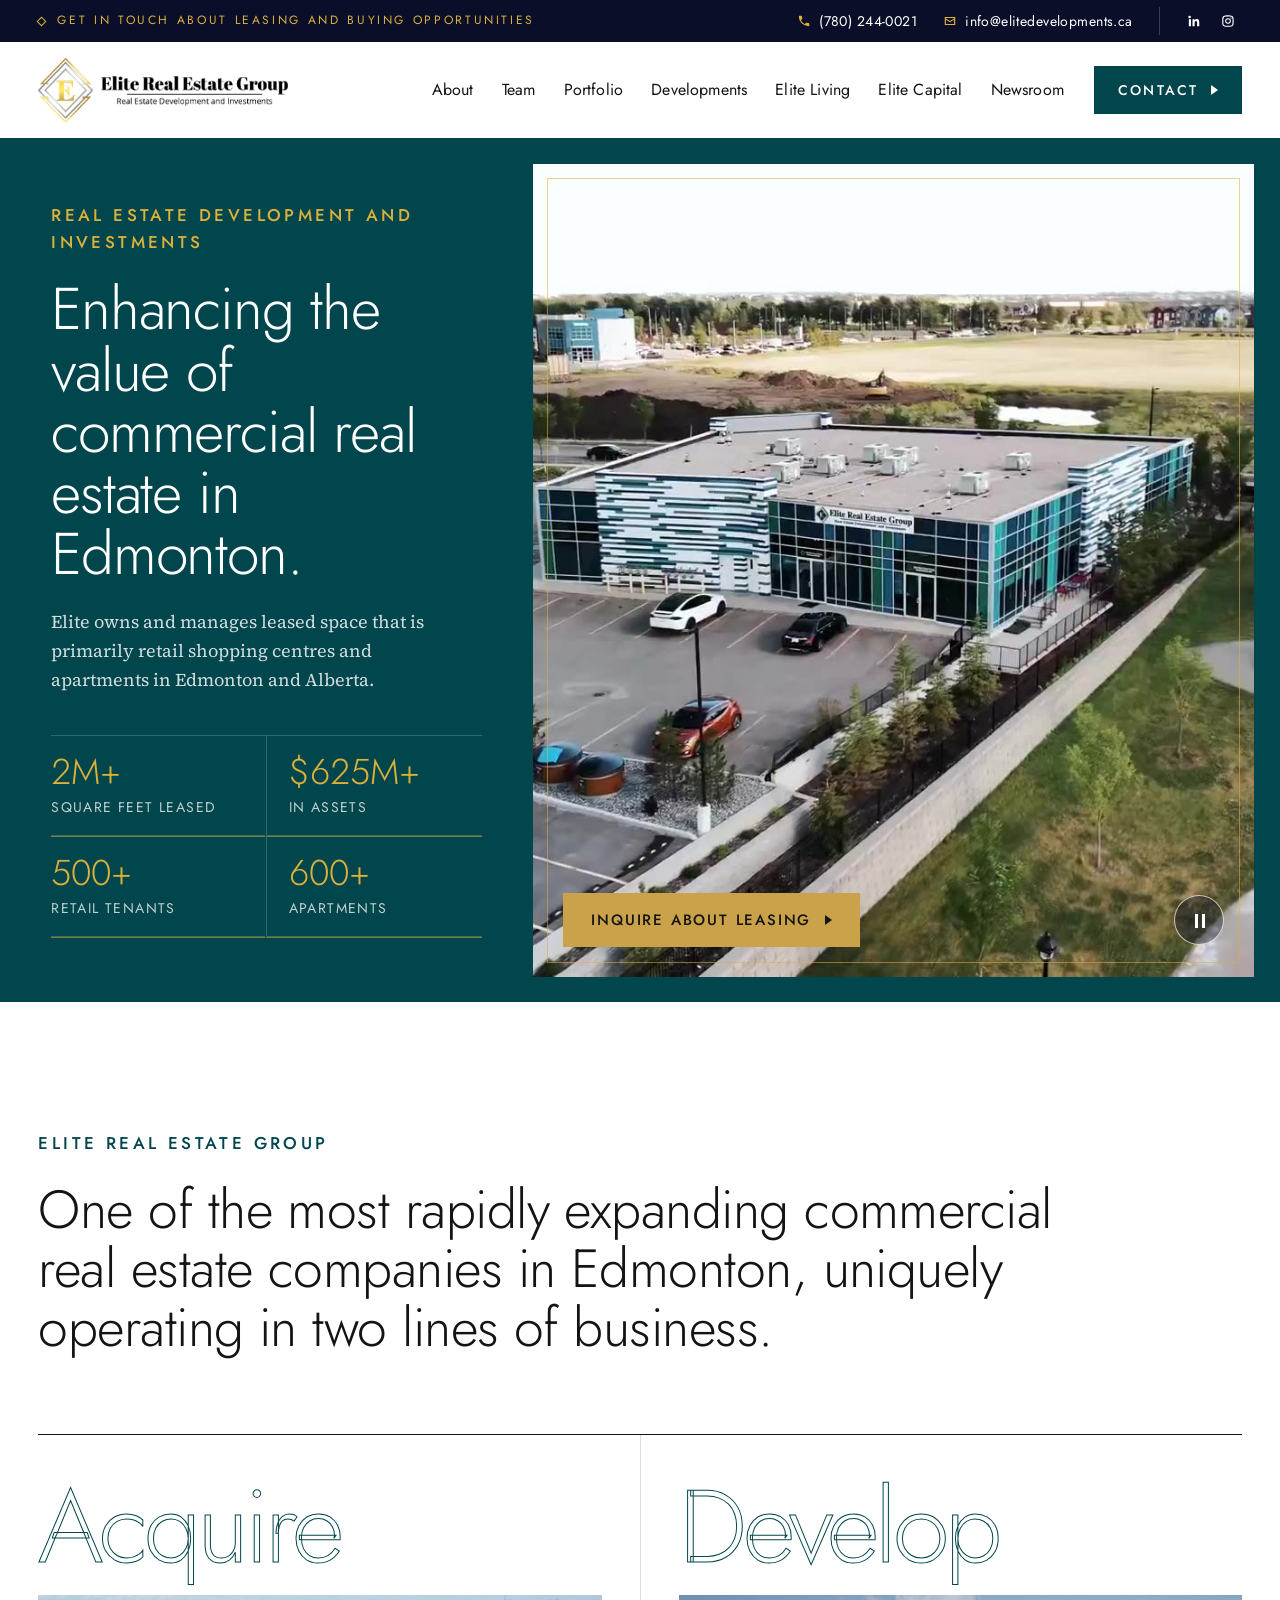
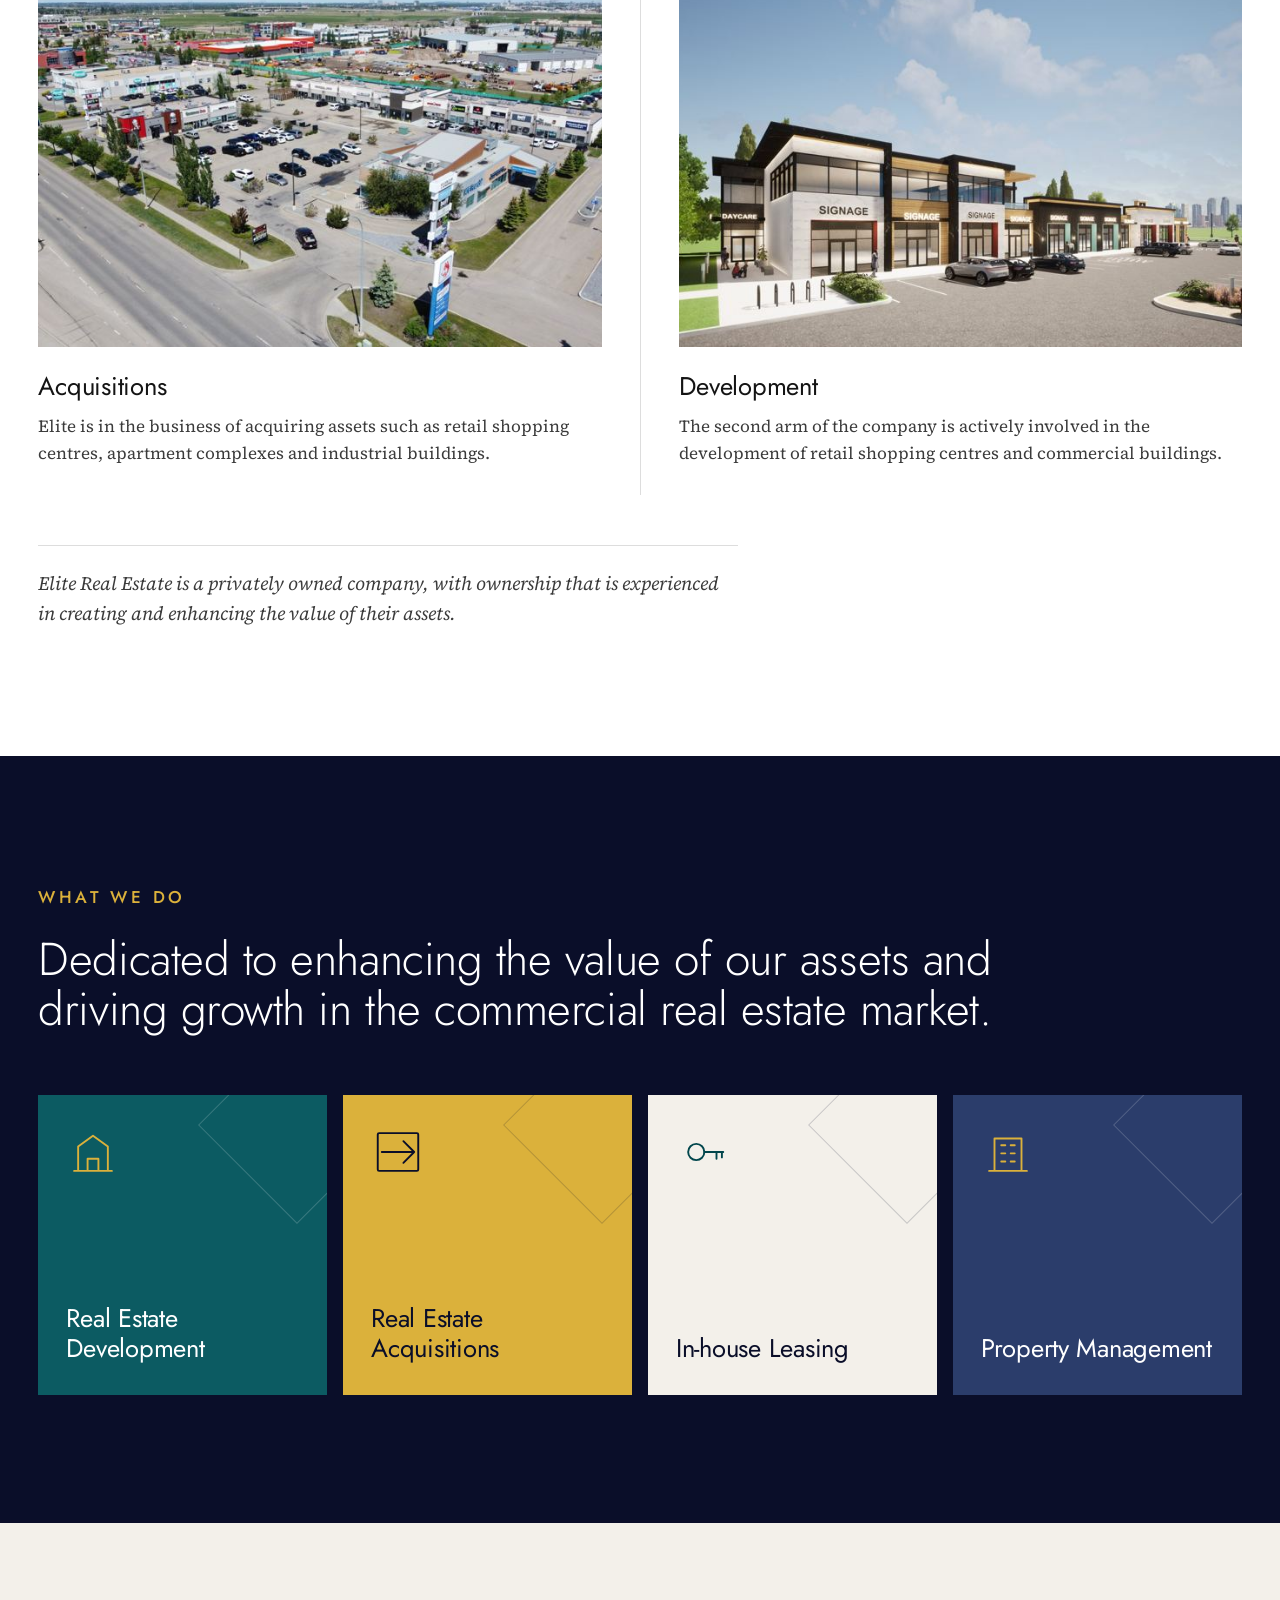
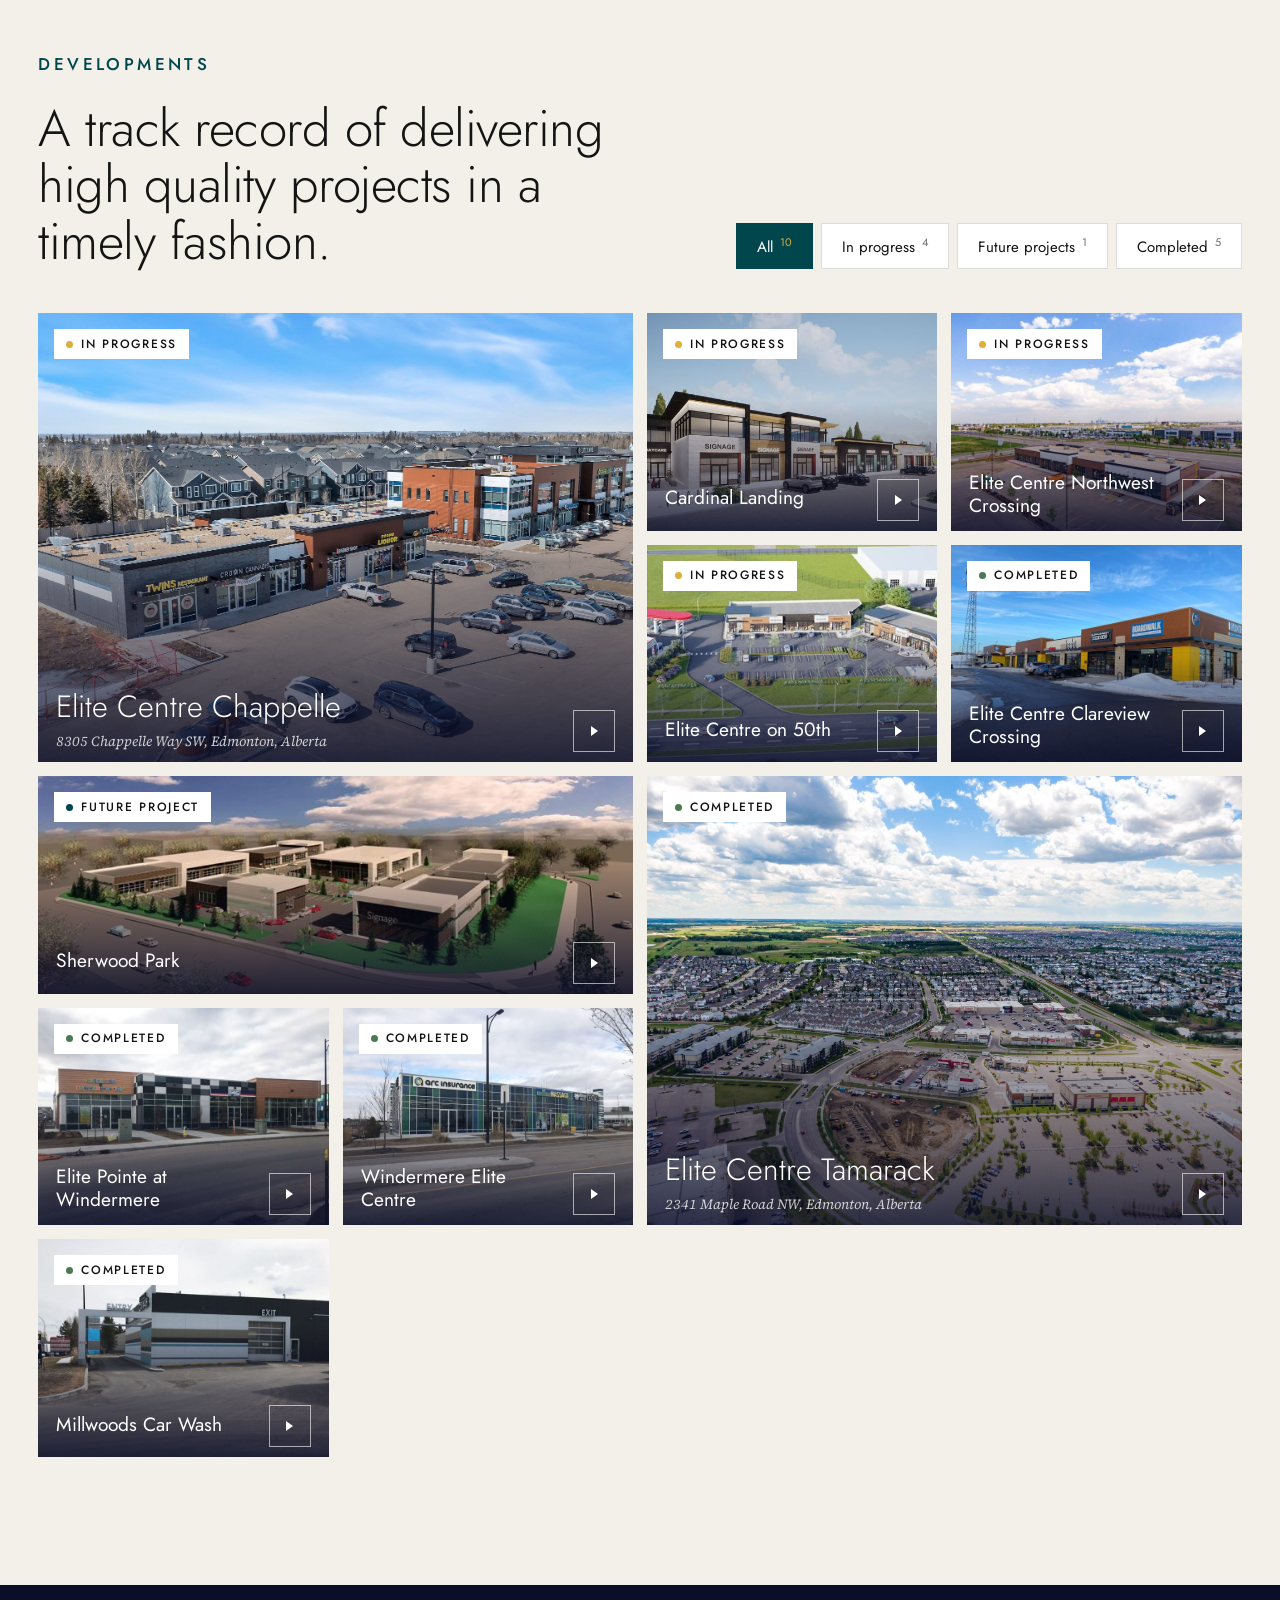
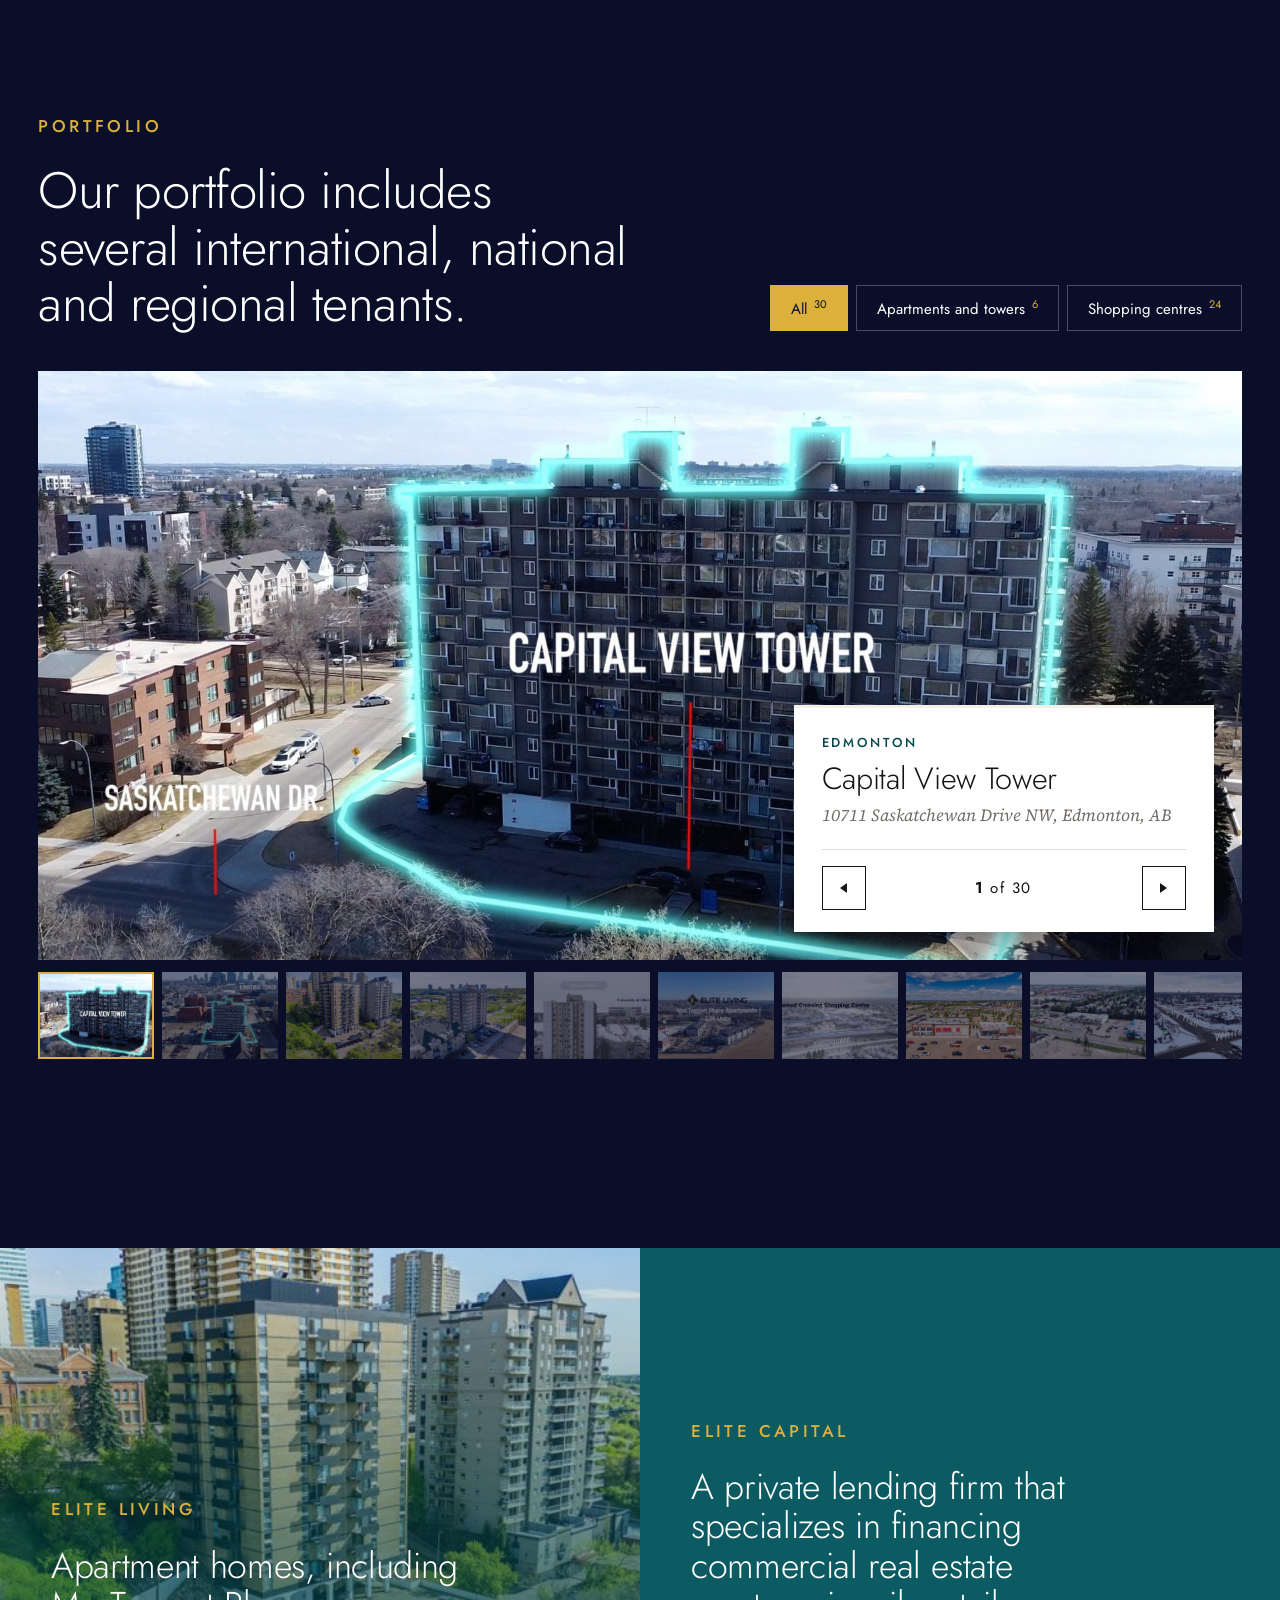
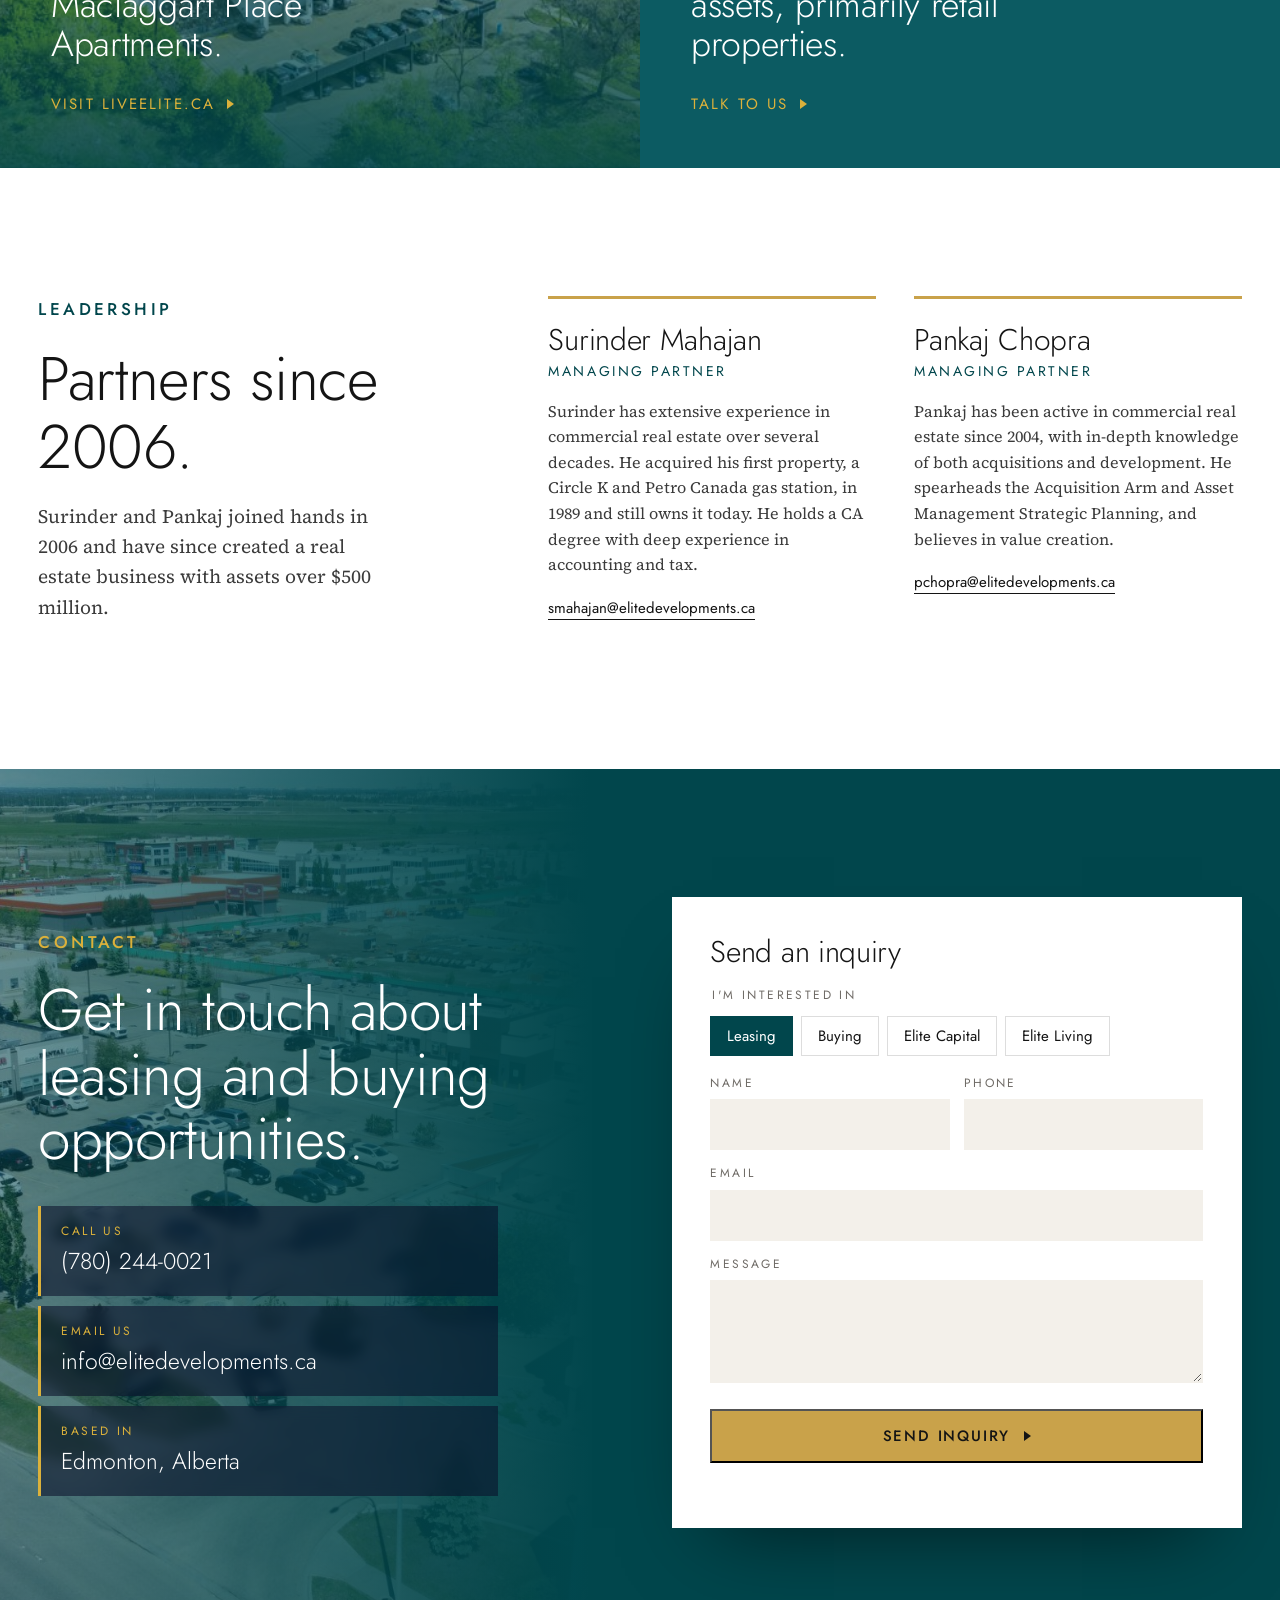
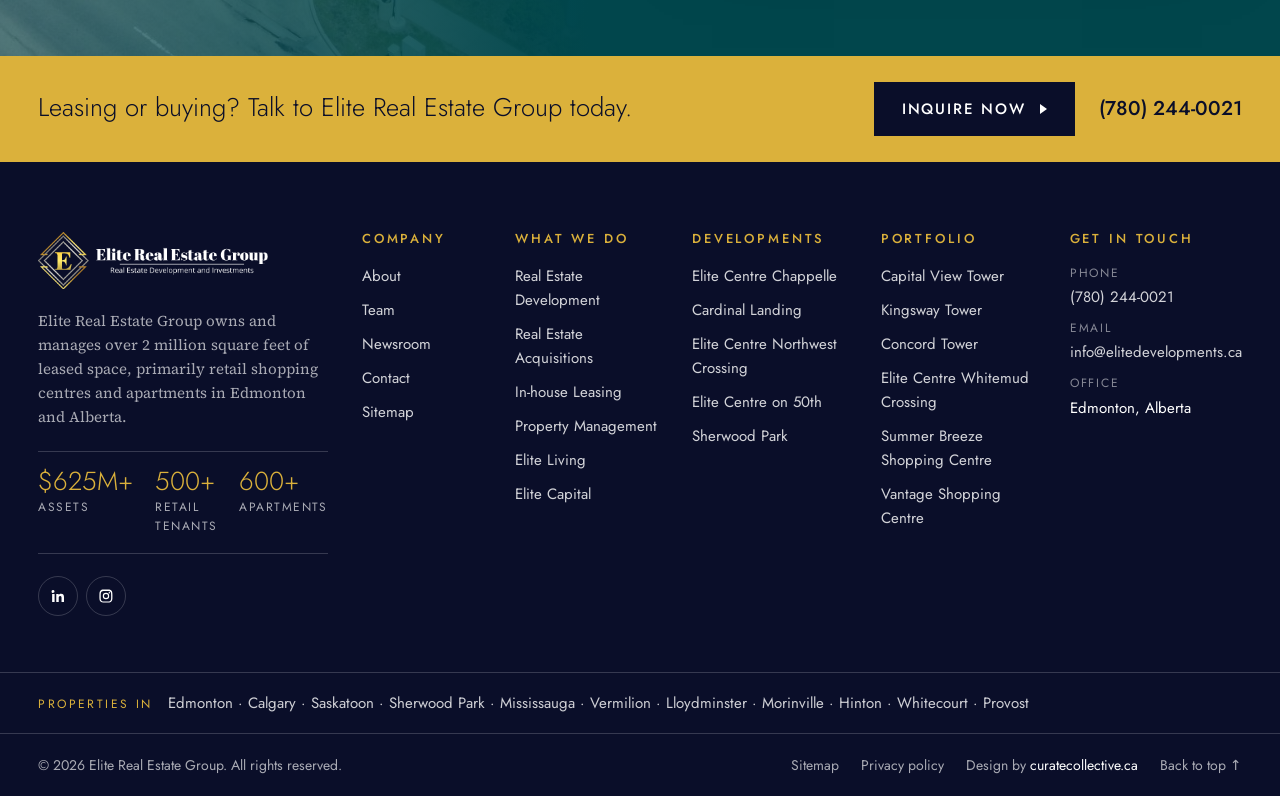
<file: index.html>
<!DOCTYPE html>
<html lang="en">
<head>
  <meta charset="utf-8">
  <meta name="viewport" content="width=device-width, initial-scale=1">
  <title>Elite Real Estate Group | Commercial Real Estate Development and Acquisitions in Edmonton</title>
  <meta name="description" content="Elite Real Estate Group owns and manages over 2 million square feet of leased space in Edmonton and Alberta, with over $625M in assets, 500 retail tenants and 600 apartments. Development, acquisitions, leasing and property management.">
  <link rel="canonical" href="https://elitedevelopments.ca/">
  <meta property="og:type" content="website">
  <meta property="og:title" content="Elite Real Estate Group | Real Estate Development and Investments">
  <meta property="og:description" content="One of the most rapidly expanding commercial real estate companies in Edmonton.">
  <meta property="og:image" content="assets/images/hero-poster.jpg">
  <meta name="theme-color" content="#01464c">
  <link rel="preload" href="assets/fonts/jost-latin-300-normal.woff2" as="font" type="font/woff2" crossorigin>
  <link rel="stylesheet" href="assets/css/style.css">
  <script type="application/ld+json">
  {"@context":"https://schema.org","@type":"Organization","name":"Elite Real Estate Group","url":"https://elitedevelopments.ca/","telephone":"+1-780-244-0021","email":"info@elitedevelopments.ca","address":{"@type":"PostalAddress","addressLocality":"Edmonton","addressRegion":"AB","addressCountry":"CA"},"sameAs":["https://www.linkedin.com/company/elite-real-estate-group1/","https://www.instagram.com/eliterealestate.yeg/"]}
  </script>
</head>
<body>
  <a class="skip" href="#main">Skip to content</a>

  <!-- Header -->
  <header class="hdr">
    <div class="hdr-top">
      <div class="wrap hdr-top-in">
        <a class="hdr-tag" href="#contact"><span class="dia" aria-hidden="true"></span>Get in touch about leasing and buying opportunities</a>
        <div class="hdr-contact">
          <a href="tel:+17802440021"><svg viewBox="0 0 24 24" aria-hidden="true"><path d="M6.6 10.8a15.1 15.1 0 0 0 6.6 6.6l2.2-2.2c.3-.3.7-.4 1-.2 1.1.4 2.3.6 3.6.6.6 0 1 .4 1 1V20c0 .6-.4 1-1 1A17 17 0 0 1 3 4c0-.6.4-1 1-1h3.5c.6 0 1 .4 1 1 0 1.3.2 2.5.6 3.6.1.3 0 .7-.2 1l-2.3 2.2Z"/></svg>(780) 244-0021</a>
          <a href="mailto:info@elitedevelopments.ca"><svg viewBox="0 0 24 24" aria-hidden="true"><path d="M3 5h18v14H3V5Zm2 2v.5l7 4.5 7-4.5V7H5Zm14 2.8-7 4.5-7-4.5V17h14V9.8Z"/></svg>info@elitedevelopments.ca</a>
          <span class="hdr-soc"><a class="soc" href="https://www.linkedin.com/company/elite-real-estate-group1/" target="_blank" rel="noopener" aria-label="LinkedIn"><svg viewBox="0 0 24 24" aria-hidden="true"><path d="M6.9 21H3.2V8.9h3.7V21ZM5 7.3a2.2 2.2 0 1 1 0-4.3 2.2 2.2 0 0 1 0 4.3ZM21 21h-3.7v-5.9c0-1.4 0-3.2-2-3.2s-2.2 1.5-2.2 3.1v6H9.4V8.9H13v1.7c.5-.9 1.7-2 3.5-2 3.8 0 4.5 2.5 4.5 5.7V21Z"/></svg></a><a class="soc" href="https://www.instagram.com/eliterealestate.yeg/" target="_blank" rel="noopener" aria-label="Instagram"><svg viewBox="0 0 24 24" aria-hidden="true"><path d="M12 7.2a4.8 4.8 0 1 0 0 9.6 4.8 4.8 0 0 0 0-9.6Zm0 7.9a3.1 3.1 0 1 1 0-6.2 3.1 3.1 0 0 1 0 6.2Zm6.1-8.1a1.1 1.1 0 1 1-2.2 0 1.1 1.1 0 0 1 2.2 0ZM21.5 8c-.1-1.6-.4-3-1.6-4.1C18.8 2.8 17.4 2.5 15.8 2.4c-1.6-.1-6.4-.1-8 0-1.6.1-3 .4-4.1 1.6C2.6 5.1 2.3 6.5 2.2 8.1c-.1 1.6-.1 6.4 0 8 .1 1.6.4 3 1.6 4.1 1.1 1.1 2.5 1.5 4.1 1.6 1.6.1 6.4.1 8 0 1.6-.1 3-.4 4.1-1.6 1.1-1.1 1.5-2.5 1.6-4.1.1-1.6.1-6.4-.1-8.1Zm-2.2 9.9a3.2 3.2 0 0 1-1.8 1.8c-1.3.5-4.3.4-5.6.4s-4.4.1-5.6-.4a3.2 3.2 0 0 1-1.8-1.8c-.5-1.3-.4-4.3-.4-5.6s-.1-4.4.4-5.6a3.2 3.2 0 0 1 1.8-1.8c1.3-.5 4.3-.4 5.6-.4s4.4-.1 5.6.4a3.2 3.2 0 0 1 1.8 1.8c.5 1.3.4 4.3.4 5.6s.1 4.4-.4 5.6Z"/></svg></a></span>
        </div>
      </div>
    </div>
    <div class="wrap hdr-in">
      <a class="brand" href="#top" aria-label="Elite Real Estate Group home"><img src="assets/images/logo-footer.png" alt="Elite Real Estate Group, Real Estate Development and Investments" width="250" height="63"></a>
      <nav class="nav" aria-label="Main">
        <ul>
          <li><a href="#" data-nolink>About</a></li>
          <li><a href="#" data-nolink>Team</a></li>
          <li><a href="#" data-nolink>Portfolio</a></li>
          <li><a href="#" data-nolink>Developments</a></li>
          <li><a href="#" data-nolink>Elite Living</a></li>
          <li><a href="#" data-nolink>Elite Capital</a></li>
          <li><a href="#" data-nolink>Newsroom</a></li>
        </ul>
      </nav>
      <a class="hdr-cta" href="#" data-nolink>Contact <span class="tri" aria-hidden="true"></span></a>
      <button class="burger" aria-expanded="false" aria-controls="menu" aria-label="Open menu"><span></span><span></span></button>
    </div>
    <div class="menu" id="menu" hidden>
      <ul>
        <li><a href="#" data-nolink>About</a></li>
        <li><a href="#" data-nolink>Team</a></li>
        <li><a href="#" data-nolink>Portfolio</a></li>
        <li><a href="#" data-nolink>Developments</a></li>
        <li><a href="#" data-nolink>Elite Living</a></li>
        <li><a href="#" data-nolink>Elite Capital</a></li>
        <li><a href="#" data-nolink>Newsroom</a></li>
        <li><a href="#" data-nolink>Contact</a></li>
      </ul>
      <div class="menu-foot">
        <a href="tel:+17802440021">(780) 244-0021</a>
        <a href="mailto:info@elitedevelopments.ca">info@elitedevelopments.ca</a>
        <span class="hdr-soc"><a class="soc" href="https://www.linkedin.com/company/elite-real-estate-group1/" target="_blank" rel="noopener" aria-label="LinkedIn"><svg viewBox="0 0 24 24" aria-hidden="true"><path d="M6.9 21H3.2V8.9h3.7V21ZM5 7.3a2.2 2.2 0 1 1 0-4.3 2.2 2.2 0 0 1 0 4.3ZM21 21h-3.7v-5.9c0-1.4 0-3.2-2-3.2s-2.2 1.5-2.2 3.1v6H9.4V8.9H13v1.7c.5-.9 1.7-2 3.5-2 3.8 0 4.5 2.5 4.5 5.7V21Z"/></svg></a><a class="soc" href="https://www.instagram.com/eliterealestate.yeg/" target="_blank" rel="noopener" aria-label="Instagram"><svg viewBox="0 0 24 24" aria-hidden="true"><path d="M12 7.2a4.8 4.8 0 1 0 0 9.6 4.8 4.8 0 0 0 0-9.6Zm0 7.9a3.1 3.1 0 1 1 0-6.2 3.1 3.1 0 0 1 0 6.2Zm6.1-8.1a1.1 1.1 0 1 1-2.2 0 1.1 1.1 0 0 1 2.2 0ZM21.5 8c-.1-1.6-.4-3-1.6-4.1C18.8 2.8 17.4 2.5 15.8 2.4c-1.6-.1-6.4-.1-8 0-1.6.1-3 .4-4.1 1.6C2.6 5.1 2.3 6.5 2.2 8.1c-.1 1.6-.1 6.4 0 8 .1 1.6.4 3 1.6 4.1 1.1 1.1 2.5 1.5 4.1 1.6 1.6.1 6.4.1 8 0 1.6-.1 3-.4 4.1-1.6 1.1-1.1 1.5-2.5 1.6-4.1.1-1.6.1-6.4-.1-8.1Zm-2.2 9.9a3.2 3.2 0 0 1-1.8 1.8c-1.3.5-4.3.4-5.6.4s-4.4.1-5.6-.4a3.2 3.2 0 0 1-1.8-1.8c-.5-1.3-.4-4.3-.4-5.6s-.1-4.4.4-5.6a3.2 3.2 0 0 1 1.8-1.8c1.3-.5 4.3-.4 5.6-.4s4.4-.1 5.6.4a3.2 3.2 0 0 1 1.8 1.8c.5 1.3.4 4.3.4 5.6s.1 4.4-.4 5.6Z"/></svg></a></span>
      </div>
    </div>
  </header>

  <main id="main">

    <!-- HERO: split panel + framed film -->
    <section class="hero" id="top" aria-labelledby="hero-title">
      <div class="hero-panel">
        <p class="kicker kicker-light rise" style="--d:.1s">Real Estate Development and Investments</p>
        <h1 id="hero-title" class="rise" style="--d:.25s">Enhancing the value of commercial real estate in Edmonton.</h1>
        <p class="hero-lede rise" style="--d:.45s">Elite owns and manages leased space that is primarily retail shopping centres and apartments in Edmonton and Alberta.</p>
        <dl class="ledger rise" style="--d:.65s">
          <div><dt><span data-count="2">2</span>M+</dt><dd>Square feet leased</dd></div>
          <div><dt>$<span data-count="625">625</span>M+</dt><dd>In assets</dd></div>
          <div><dt><span data-count="500">500</span>+</dt><dd>Retail tenants</dd></div>
          <div><dt><span data-count="600">600</span>+</dt><dd>Apartments</dd></div>
        </dl>
      </div>
      <div class="hero-film">
        <video class="hero-video" autoplay muted loop playsinline preload="metadata" poster="assets/images/hero-poster.jpg" aria-hidden="true">
          <source src="assets/images/hero.mp4" type="video/mp4">
        </video>
        <div class="film-bar">
          <a class="btn btn-gold" href="#contact">Inquire about leasing <span class="tri" aria-hidden="true"></span></a>
          <button class="vid-toggle" type="button" aria-pressed="false" aria-label="Pause background video"><span class="vt-icon" aria-hidden="true"></span></button>
        </div>
      </div>
    </section>

    <!-- TWO LINES OF BUSINESS -->
    <section class="lines" id="about" aria-labelledby="lines-title">
      <div class="wrap">
        <div class="lines-head reveal">
          <p class="kicker">Elite Real Estate Group</p>
          <h2 id="lines-title">One of the most rapidly expanding commercial real estate companies in Edmonton, uniquely operating in two lines of business.</h2>
        </div>
        <div class="lines-grid">
          <article class="line reveal">
            <span class="line-word" aria-hidden="true">Acquire</span>
            <figure><img src="assets/images/port/elite-centre-ellerslie-landing-sm.jpg" alt="Aerial view of Elite Centre Ellerslie Landing, Edmonton" loading="lazy"></figure>
            <h3>Acquisitions</h3>
            <p>Elite is in the business of acquiring assets such as retail shopping centres, apartment complexes and industrial buildings.</p>
          </article>
          <article class="line reveal">
            <span class="line-word" aria-hidden="true">Develop</span>
            <figure><img src="assets/images/dev/cardinal-landing-sm.jpg" alt="Rendering of Cardinal Landing" loading="lazy"></figure>
            <h3>Development</h3>
            <p>The second arm of the company is actively involved in the development of retail shopping centres and commercial buildings.</p>
          </article>
        </div>
        <p class="lines-foot reveal">Elite Real Estate is a privately owned company, with ownership that is experienced in creating and enhancing the value of their assets.</p>
      </div>
    </section>

    <!-- SERVICES: four columns -->
    <section class="svc" aria-labelledby="svc-title">
      <div class="wrap">
        <div class="svc-head reveal">
          <p class="kicker kicker-light">What we do</p>
          <h2 id="svc-title">Dedicated to enhancing the value of our assets and driving growth in the commercial real estate market.</h2>
        </div>
        <ul class="svc-cols">
          <li class="reveal"><svg viewBox="0 0 40 40" aria-hidden="true"><path d="M6 34h28M9 34V16l11-8 11 8v18M16 34v-9h8v9"/></svg><h3>Real Estate Development</h3></li>
          <li class="reveal"><svg viewBox="0 0 40 40" aria-hidden="true"><path d="M8 20h24M24 12l8 8-8 8"/><rect x="5" y="6" width="30" height="28" rx="1"/></svg><h3>Real Estate Acquisitions</h3></li>
          <li class="reveal"><svg viewBox="0 0 40 40" aria-hidden="true"><circle cx="15" cy="20" r="6"/><path d="M21 20h14M30 20v5M34 20v4"/></svg><h3>In-house Leasing</h3></li>
          <li class="reveal"><svg viewBox="0 0 40 40" aria-hidden="true"><path d="M6 34h28M10 34V10h20v24M15 15h3M22 15h3M15 21h3M22 21h3M15 27h3M22 27h3"/></svg><h3>Property Management</h3></li>
        </ul>
      </div>
    </section>

    <!-- DEVELOPMENTS: portfolio grid -->
    <section class="board-sec" id="developments" aria-labelledby="board-title">
      <div class="wrap">
        <div class="pf-head reveal">
          <div>
            <p class="kicker">Developments</p>
            <h2 id="board-title">A track record of delivering high quality projects in a timely fashion.</h2>
          </div>
          <div class="pf-filter" role="group" aria-label="Sort developments">
            <button class="is-on" data-f="all" aria-pressed="true">All <sup>10</sup></button>
            <button data-f="progress" aria-pressed="false">In progress <sup>4</sup></button>
            <button data-f="future" aria-pressed="false">Future projects <sup>1</sup></button>
            <button data-f="completed" aria-pressed="false">Completed <sup>5</sup></button>
          </div>
        </div>
        <div class="pf-grid" data-pf>
          <a class="pf pf-big" href="#contact" data-status="progress" aria-label="Elite Centre Chappelle, In progress">
            <img src="assets/images/dev/elite-centre-chappelle.jpg" alt="Elite Centre Chappelle, 8305 Chappelle Way SW, Edmonton, Alberta" loading="lazy">
            <span class="pf-tag pf-progress">In progress</span>
            <span class="pf-info"><span class="pf-name">Elite Centre Chappelle</span><span class="pf-addr">8305 Chappelle Way SW, Edmonton, Alberta</span><span class="pf-go" aria-hidden="true"><span class="tri"></span></span></span>
          </a>
          <a class="pf" href="#contact" data-status="progress" aria-label="Cardinal Landing, In progress">
            <img src="assets/images/dev/cardinal-landing-sm.jpg" alt="Cardinal Landing, Edmonton, Alberta" loading="lazy">
            <span class="pf-tag pf-progress">In progress</span>
            <span class="pf-info"><span class="pf-name">Cardinal Landing</span><span class="pf-addr">Edmonton, Alberta</span><span class="pf-go" aria-hidden="true"><span class="tri"></span></span></span>
          </a>
          <a class="pf" href="#contact" data-status="progress" aria-label="Elite Centre Northwest Crossing, In progress">
            <img src="assets/images/dev/elite-centre-northwest-crossing-sm.jpg" alt="Elite Centre Northwest Crossing, 403 Mistatim Way, Edmonton, Alberta" loading="lazy">
            <span class="pf-tag pf-progress">In progress</span>
            <span class="pf-info"><span class="pf-name">Elite Centre Northwest Crossing</span><span class="pf-addr">403 Mistatim Way, Edmonton, Alberta</span><span class="pf-go" aria-hidden="true"><span class="tri"></span></span></span>
          </a>
          <a class="pf" href="#contact" data-status="progress" aria-label="Elite Centre on 50th, In progress">
            <img src="assets/images/dev/elite-centre-on-50th-sm.jpg" alt="Elite Centre on 50th, 4905 Roper Road NW, Edmonton, Alberta" loading="lazy">
            <span class="pf-tag pf-progress">In progress</span>
            <span class="pf-info"><span class="pf-name">Elite Centre on 50th</span><span class="pf-addr">4905 Roper Road NW, Edmonton, Alberta</span><span class="pf-go" aria-hidden="true"><span class="tri"></span></span></span>
          </a>
          <a class="pf pf-wide" href="#contact" data-status="future" aria-label="Sherwood Park, Future project">
            <img src="assets/images/dev/sherwood-park-sm.jpg" alt="Sherwood Park, Lakeland Dr and Buckingham Dr, Sherwood Park, Alberta" loading="lazy">
            <span class="pf-tag pf-future">Future project</span>
            <span class="pf-info"><span class="pf-name">Sherwood Park</span><span class="pf-addr">Lakeland Dr and Buckingham Dr, Sherwood Park, Alberta</span><span class="pf-go" aria-hidden="true"><span class="tri"></span></span></span>
          </a>
          <a class="pf pf-big" href="#contact" data-status="completed" aria-label="Elite Centre Tamarack, Completed">
            <img src="assets/images/dev/elite-centre-tamarack.jpg" alt="Elite Centre Tamarack, 2341 Maple Road NW, Edmonton, Alberta" loading="lazy">
            <span class="pf-tag pf-completed">Completed</span>
            <span class="pf-info"><span class="pf-name">Elite Centre Tamarack</span><span class="pf-addr">2341 Maple Road NW, Edmonton, Alberta</span><span class="pf-go" aria-hidden="true"><span class="tri"></span></span></span>
          </a>
          <a class="pf" href="#contact" data-status="completed" aria-label="Elite Centre Clareview Crossing, Completed">
            <img src="assets/images/dev/elite-centre-clareview-crossing-sm.jpg" alt="Elite Centre Clareview Crossing, Edmonton" loading="lazy">
            <span class="pf-tag pf-completed">Completed</span>
            <span class="pf-info"><span class="pf-name">Elite Centre Clareview Crossing</span><span class="pf-addr">Edmonton</span><span class="pf-go" aria-hidden="true"><span class="tri"></span></span></span>
          </a>
          <a class="pf" href="#contact" data-status="completed" aria-label="Elite Pointe at Windermere, Completed">
            <img src="assets/images/dev/elite-pointe-at-windermere-sm.jpg" alt="Elite Pointe at Windermere, Edmonton" loading="lazy">
            <span class="pf-tag pf-completed">Completed</span>
            <span class="pf-info"><span class="pf-name">Elite Pointe at Windermere</span><span class="pf-addr">Edmonton</span><span class="pf-go" aria-hidden="true"><span class="tri"></span></span></span>
          </a>
          <a class="pf" href="#contact" data-status="completed" aria-label="Windermere Elite Centre, Completed">
            <img src="assets/images/dev/windermere-elite-centre-sm.jpg" alt="Windermere Elite Centre, Edmonton" loading="lazy">
            <span class="pf-tag pf-completed">Completed</span>
            <span class="pf-info"><span class="pf-name">Windermere Elite Centre</span><span class="pf-addr">Edmonton</span><span class="pf-go" aria-hidden="true"><span class="tri"></span></span></span>
          </a>
          <a class="pf" href="#contact" data-status="completed" aria-label="Millwoods Car Wash, Completed">
            <img src="assets/images/dev/millwoods-car-wash-sm.jpg" alt="Millwoods Car Wash, 3606 82 Street NW, Edmonton, Alberta" loading="lazy">
            <span class="pf-tag pf-completed">Completed</span>
            <span class="pf-info"><span class="pf-name">Millwoods Car Wash</span><span class="pf-addr">3606 82 Street NW, Edmonton, Alberta</span><span class="pf-go" aria-hidden="true"><span class="tri"></span></span></span>
          </a>
        </div>
      </div>
    </section>

    <!-- PORTFOLIO: spotlight viewer -->
    <section class="spot" id="portfolio" aria-labelledby="spot-title">
      <div class="wrap">
        <div class="spot-head reveal">
          <div>
            <p class="kicker kicker-light">Portfolio</p>
            <h2 id="spot-title">Our portfolio includes several international, national and regional tenants.</h2>
          </div>
          <div class="spot-tabs" role="group" aria-label="Portfolio type">
            <button class="is-on" data-cat="all" aria-pressed="true">All <sup>30</sup></button>
            <button data-cat="res" aria-pressed="false">Apartments and towers <sup>6</sup></button>
            <button data-cat="retail" aria-pressed="false">Shopping centres <sup>24</sup></button>
          </div>
        </div>
        <div class="spot-stage reveal">
          <figure class="spot-fig"><img data-sp-img src="assets/images/port/capital-view-tower.jpg" alt="Capital View Tower, 10711 Saskatchewan Drive NW, Edmonton, AB"></figure>
          <div class="spot-card" aria-live="polite">
            <p class="spot-city" data-sp-city>Edmonton</p>
            <h3 data-sp-name>Capital View Tower</h3>
            <p class="spot-addr" data-sp-addr>10711 Saskatchewan Drive NW, Edmonton, AB</p>
            <div class="spot-ctrl">
              <button class="spot-arrow" data-sp-prev aria-label="Previous property"><span class="tri tri-l" aria-hidden="true"></span></button>
              <span class="spot-count"><b data-sp-cur>1</b> of <span data-sp-total>30</span></span>
              <button class="spot-arrow" data-sp-next aria-label="Next property"><span class="tri" aria-hidden="true"></span></button>
            </div>
            <span class="spot-timer" aria-hidden="true"><i></i></span>
          </div>
        </div>
        <ul class="spot-strip" data-sp-strip>
            <li><button class="sp-thumb is-on" data-cat="res" data-img="assets/images/port/capital-view-tower.jpg" data-name="Capital View Tower" data-addr="10711 Saskatchewan Drive NW, Edmonton, AB" data-city="Edmonton" aria-label="Capital View Tower"><img src="assets/images/port/capital-view-tower-sm.jpg" alt="" loading="lazy"></button></li>
            <li><button class="sp-thumb" data-cat="res" data-img="assets/images/port/kingsway-tower.jpg" data-name="Kingsway Tower" data-addr="11027 102 Street NW, Edmonton, AB" data-city="Edmonton" aria-label="Kingsway Tower"><img src="assets/images/port/kingsway-tower-sm.jpg" alt="" loading="lazy"></button></li>
            <li><button class="sp-thumb" data-cat="res" data-img="assets/images/port/the-palisades.jpg" data-name="The Palisades" data-addr="9820 104 Street NW, Edmonton, AB T5K 0Y8" data-city="Edmonton" aria-label="The Palisades"><img src="assets/images/port/the-palisades-sm.jpg" alt="" loading="lazy"></button></li>
            <li><button class="sp-thumb" data-cat="res" data-img="assets/images/port/tower-hill.jpg" data-name="Tower Hill" data-addr="9624 105 St NW, Edmonton, AB T5K 0Z8" data-city="Edmonton" aria-label="Tower Hill"><img src="assets/images/port/tower-hill-sm.jpg" alt="" loading="lazy"></button></li>
            <li><button class="sp-thumb" data-cat="res" data-img="assets/images/port/concord-tower.jpg" data-name="Concord Tower" data-addr="11147 Whyte Avenue NW, Edmonton, AB" data-city="Edmonton" aria-label="Concord Tower"><img src="assets/images/port/concord-tower-sm.jpg" alt="" loading="lazy"></button></li>
            <li><button class="sp-thumb" data-cat="res" data-img="assets/images/port/mactaggart-place-apartments.jpg" data-name="MacTaggart Place Apartments" data-addr="5872 Mullen Place NW, Edmonton, AB" data-city="Edmonton" aria-label="MacTaggart Place Apartments"><img src="assets/images/port/mactaggart-place-apartments-sm.jpg" alt="" loading="lazy"></button></li>
            <li><button class="sp-thumb" data-cat="retail" data-img="assets/images/port/elite-centre-whitemud-crossing.jpg" data-name="Elite Centre Whitemud Crossing" data-addr="4211 106 Street NW, Edmonton, AB" data-city="Edmonton" aria-label="Elite Centre Whitemud Crossing"><img src="assets/images/port/elite-centre-whitemud-crossing-sm.jpg" alt="" loading="lazy"></button></li>
            <li><button class="sp-thumb" data-cat="retail" data-img="assets/images/port/elite-centre-tamarack.jpg" data-name="Elite Centre Tamarack" data-addr="2341 Maple Road NW, Edmonton" data-city="Edmonton" aria-label="Elite Centre Tamarack"><img src="assets/images/port/elite-centre-tamarack-sm.jpg" alt="" loading="lazy"></button></li>
            <li><button class="sp-thumb" data-cat="retail" data-img="assets/images/port/summer-breeze-shopping-centre.jpg" data-name="Summer Breeze Shopping Centre" data-addr="4108 Calgary Trail NW, Edmonton, AB" data-city="Edmonton" aria-label="Summer Breeze Shopping Centre"><img src="assets/images/port/summer-breeze-shopping-centre-sm.jpg" alt="" loading="lazy"></button></li>
            <li><button class="sp-thumb" data-cat="retail" data-img="assets/images/port/elite-centre-crossroads.jpg" data-name="Elite Centre Crossroads" data-addr="4208 Calgary Trail NW, Edmonton, AB" data-city="Edmonton" aria-label="Elite Centre Crossroads"><img src="assets/images/port/elite-centre-crossroads-sm.jpg" alt="" loading="lazy"></button></li>
            <li><button class="sp-thumb" data-cat="retail" data-img="assets/images/port/elite-coast-home-centre.jpg" data-name="Elite Coast Home Centre" data-addr="10804 170 Street NW, Edmonton, AB" data-city="Edmonton" aria-label="Elite Coast Home Centre"><img src="assets/images/port/elite-coast-home-centre-sm.jpg" alt="" loading="lazy"></button></li>
            <li><button class="sp-thumb" data-cat="retail" data-img="assets/images/port/elite-centre-ellerslie-landing.jpg" data-name="Elite Centre Ellerslie Landing" data-addr="9204 Ellerslie Rd SW, Edmonton, AB T6X 0K6" data-city="Edmonton" aria-label="Elite Centre Ellerslie Landing"><img src="assets/images/port/elite-centre-ellerslie-landing-sm.jpg" alt="" loading="lazy"></button></li>
            <li><button class="sp-thumb" data-cat="retail" data-img="assets/images/port/elite-centre-parsons.jpg" data-name="Elite Centre Parsons" data-addr="3408 99 St NW, Edmonton, AB" data-city="Edmonton" aria-label="Elite Centre Parsons"><img src="assets/images/port/elite-centre-parsons-sm.jpg" alt="" loading="lazy"></button></li>
            <li><button class="sp-thumb" data-cat="retail" data-img="assets/images/port/elite-centre-daly-grove.jpg" data-name="Elite Centre Daly Grove" data-addr="4205 23 AVE NW, Edmonton" data-city="Edmonton" aria-label="Elite Centre Daly Grove"><img src="assets/images/port/elite-centre-daly-grove-sm.jpg" alt="" loading="lazy"></button></li>
            <li><button class="sp-thumb" data-cat="retail" data-img="assets/images/port/elite-centre-k-mall.jpg" data-name="Elite Centre K-Mall" data-addr="9261 34 Avenue, Edmonton, AB" data-city="Edmonton" aria-label="Elite Centre K-Mall"><img src="assets/images/port/elite-centre-k-mall-sm.jpg" alt="" loading="lazy"></button></li>
            <li><button class="sp-thumb" data-cat="retail" data-img="assets/images/port/elite-centre-chappelle.jpg" data-name="Elite Centre Chappelle" data-addr="8305 Chappelle Way SW, Edmonton" data-city="Edmonton" aria-label="Elite Centre Chappelle"><img src="assets/images/port/elite-centre-chappelle-sm.jpg" alt="" loading="lazy"></button></li>
            <li><button class="sp-thumb" data-cat="retail" data-img="assets/images/port/elite-centre-macewan.jpg" data-name="Elite Centre MacEwan" data-addr="16 MacEwan Drive NW, Calgary, AB" data-city="Calgary" aria-label="Elite Centre MacEwan"><img src="assets/images/port/elite-centre-macewan-sm.jpg" alt="" loading="lazy"></button></li>
            <li><button class="sp-thumb" data-cat="retail" data-img="assets/images/port/elite-centre-palisades.jpg" data-name="Elite Centre Palisades" data-addr="127th Street NW & 140th Avenue NW, Edmonton" data-city="Edmonton" aria-label="Elite Centre Palisades"><img src="assets/images/port/elite-centre-palisades-sm.jpg" alt="" loading="lazy"></button></li>
            <li><button class="sp-thumb" data-cat="retail" data-img="assets/images/port/elite-centre-bluequill.jpg" data-name="Elite Centre Bluequill" data-addr="348 Saddleback Road NW, Edmonton, AB" data-city="Edmonton" aria-label="Elite Centre Bluequill"><img src="assets/images/port/elite-centre-bluequill-sm.jpg" alt="" loading="lazy"></button></li>
            <li><button class="sp-thumb" data-cat="retail" data-img="assets/images/port/elite-centre-memorial-square.jpg" data-name="Elite Centre Memorial Square" data-addr="5268 Memorial Drive Calgary" data-city="Calgary" aria-label="Elite Centre Memorial Square"><img src="assets/images/port/elite-centre-memorial-square-sm.jpg" alt="" loading="lazy"></button></li>
            <li><button class="sp-thumb" data-cat="retail" data-img="assets/images/port/elite-centre-clareview-crossing.jpg" data-name="Elite Centre Clareview Crossing" data-addr="13750 50 St, Edmonton" data-city="Edmonton" aria-label="Elite Centre Clareview Crossing"><img src="assets/images/port/elite-centre-clareview-crossing-sm.jpg" alt="" loading="lazy"></button></li>
            <li><button class="sp-thumb" data-cat="retail" data-img="assets/images/port/elite-centre-parkwest.jpg" data-name="Elite Centre Parkwest" data-addr="18904/28 87 AVE NW, Edmonton" data-city="Edmonton" aria-label="Elite Centre Parkwest"><img src="assets/images/port/elite-centre-parkwest-sm.jpg" alt="" loading="lazy"></button></li>
            <li><button class="sp-thumb" data-cat="retail" data-img="assets/images/port/elite-centre-duggan.jpg" data-name="Elite Centre Duggan" data-addr="4027 106 St. NW, Edmonton" data-city="Edmonton" aria-label="Elite Centre Duggan"><img src="assets/images/port/elite-centre-duggan-sm.jpg" alt="" loading="lazy"></button></li>
            <li><button class="sp-thumb" data-cat="retail" data-img="assets/images/port/plaza-97.jpg" data-name="Plaza 97" data-addr="12703 97 Street NW, Edmonton" data-city="Edmonton" aria-label="Plaza 97"><img src="assets/images/port/plaza-97-sm.jpg" alt="" loading="lazy"></button></li>
            <li><button class="sp-thumb" data-cat="retail" data-img="assets/images/port/elite-centre-tipaskan.jpg" data-name="Elite Centre Tipaskan" data-addr="3606 82 Street NW, Edmonton" data-city="Edmonton" aria-label="Elite Centre Tipaskan"><img src="assets/images/port/elite-centre-tipaskan-sm.jpg" alt="" loading="lazy"></button></li>
            <li><button class="sp-thumb" data-cat="retail" data-img="assets/images/port/elite-centre-nw-crossing.jpg" data-name="Elite Centre NW Crossing" data-addr="403 Mistatim Way NW" data-city="Edmonton" aria-label="Elite Centre NW Crossing"><img src="assets/images/port/elite-centre-nw-crossing-sm.jpg" alt="" loading="lazy"></button></li>
            <li><button class="sp-thumb" data-cat="retail" data-img="assets/images/port/elite-centre-millcreek.jpg" data-name="Elite Centre Millcreek" data-addr="4004 50 Street NW, Edmonton" data-city="Edmonton" aria-label="Elite Centre Millcreek"><img src="assets/images/port/elite-centre-millcreek-sm.jpg" alt="" loading="lazy"></button></li>
            <li><button class="sp-thumb" data-cat="retail" data-img="assets/images/port/vantage-shopping-centre.jpg" data-name="Vantage Shopping Centre" data-addr="5110-50 street Leduc, AB" data-city="Leduc" aria-label="Vantage Shopping Centre"><img src="assets/images/port/vantage-shopping-centre-sm.jpg" alt="" loading="lazy"></button></li>
            <li><button class="sp-thumb" data-cat="retail" data-img="assets/images/port/elite-centre-kennedale.jpg" data-name="Elite Centre Kennedale" data-addr="12981 50th Street NW, Edmonton, AB, T5A 3P3" data-city="Edmonton" aria-label="Elite Centre Kennedale"><img src="assets/images/port/elite-centre-kennedale-sm.jpg" alt="" loading="lazy"></button></li>
            <li><button class="sp-thumb" data-cat="retail" data-img="assets/images/port/elite-centre-aspenwood.jpg" data-name="Elite Centre Aspenwood" data-addr="4412 36 Avenue NW, Edmonton" data-city="Edmonton" aria-label="Elite Centre Aspenwood"><img src="assets/images/port/elite-centre-aspenwood-sm.jpg" alt="" loading="lazy"></button></li>
        </ul>
        <p class="spot-also reveal">Properties also in Saskatoon, Sherwood Park, Mississauga, Vermilion, Lloydminster, Morinville, Hinton, Whitecourt and Provost.</p>
      </div>
    </section>

    <!-- THE GROUP: Elite Living and Elite Capital -->
    <section class="group" id="group" aria-label="Elite Living and Elite Capital">
      <a class="gblock gblock-living reveal" href="https://liveelite.ca" target="_blank" rel="noopener">
        <img src="assets/images/port/the-palisades-sm.jpg" alt="" loading="lazy">
        <div class="gtext"><p class="kicker kicker-light">Elite Living</p><h2>Apartment homes, including MacTaggart Place Apartments.</h2><span class="glink">Visit liveelite.ca <span class="tri" aria-hidden="true"></span></span></div>
      </a>
      <div class="gblock gblock-capital reveal">
        <div class="gtext"><p class="kicker kicker-light">Elite Capital</p><h2>A private lending firm that specializes in financing commercial real estate assets, primarily retail properties.</h2><a class="glink" href="#contact">Talk to us <span class="tri" aria-hidden="true"></span></a></div>
      </div>
    </section>

    <!-- LEADERSHIP -->
    <section class="lead" id="leadership" aria-labelledby="lead-title">
      <div class="wrap lead-grid">
        <div class="lead-head reveal">
          <p class="kicker">Leadership</p>
          <h2 id="lead-title">Partners since 2006.</h2>
          <p>Surinder and Pankaj joined hands in 2006 and have since created a real estate business with assets over $500 million.</p>
        </div>
        <div class="lead-people">
          <article class="person reveal">
            <h3>Surinder Mahajan</h3>
            <p class="role">Managing Partner</p>
            <p>Surinder has extensive experience in commercial real estate over several decades. He acquired his first property, a Circle K and Petro Canada gas station, in 1989 and still owns it today. He holds a CA degree with deep experience in accounting and tax.</p>
            <a class="mail" href="mailto:smahajan@elitedevelopments.ca">smahajan@elitedevelopments.ca</a>
          </article>
          <article class="person reveal">
            <h3>Pankaj Chopra</h3>
            <p class="role">Managing Partner</p>
            <p>Pankaj has been active in commercial real estate since 2004, with in-depth knowledge of both acquisitions and development. He spearheads the Acquisition Arm and Asset Management Strategic Planning, and believes in value creation.</p>
            <a class="mail" href="mailto:pchopra@elitedevelopments.ca">pchopra@elitedevelopments.ca</a>
          </article>
        </div>
      </div>
    </section>

    <!-- CONTACT -->
    <section class="contact" id="contact" aria-labelledby="contact-title">
      <div class="contact-img" aria-hidden="true"><img src="assets/images/port/elite-centre-ellerslie-landing.jpg" alt="" loading="lazy"></div>
      <div class="wrap contact-grid">
        <div class="contact-copy reveal">
          <p class="kicker kicker-light">Contact</p>
          <h2 id="contact-title">Get in touch about leasing and buying opportunities.</h2>
          <ul class="contact-cards">
            <li><a href="tel:+17802440021"><span>Call us</span><strong>(780) 244-0021</strong></a></li>
            <li><a href="mailto:info@elitedevelopments.ca"><span>Email us</span><strong>info@elitedevelopments.ca</strong></a></li>
            <li><span><span>Based in</span><strong>Edmonton, Alberta</strong></span></li>
          </ul>
        </div>
        <form class="cform reveal" action="mailto:info@elitedevelopments.ca" method="post" enctype="text/plain" novalidate>
          <h3>Send an inquiry</h3>
          <fieldset class="chips">
            <legend>I'm interested in</legend>
            <label><input type="radio" name="topic" value="Leasing" checked><span>Leasing</span></label>
            <label><input type="radio" name="topic" value="Buying"><span>Buying</span></label>
            <label><input type="radio" name="topic" value="Elite Capital financing"><span>Elite Capital</span></label>
            <label><input type="radio" name="topic" value="Elite Living apartments"><span>Elite Living</span></label>
          </fieldset>
          <div class="crow">
            <label class="cf"><span>Name</span><input name="name" type="text" autocomplete="name" required></label>
            <label class="cf"><span>Phone</span><input name="phone" type="tel" autocomplete="tel"></label>
          </div>
          <label class="cf"><span>Email</span><input name="email" type="email" autocomplete="email" required></label>
          <label class="cf"><span>Message</span><textarea name="message" rows="3"></textarea></label>
          <button class="btn btn-gold cbtn" type="submit">Send inquiry <span class="tri" aria-hidden="true"></span></button>
          <p class="cnote" role="status" aria-live="polite"></p>
        </form>
      </div>
    </section>
  </main>

  <footer class="ftr">
    <div class="ftr-band">
      <div class="wrap ftr-band-in">
        <p>Leasing or buying? Talk to Elite Real Estate Group today.</p>
        <div class="ftr-band-ctas"><a class="btn btn-gold" href="#contact">Inquire now <span class="tri" aria-hidden="true"></span></a><a class="ftr-phone" href="tel:+17802440021">(780) 244-0021</a></div>
      </div>
    </div>
    <div class="wrap ftr-grid">
      <div class="ftr-brand">
        <img src="assets/images/logo-header.png" alt="Elite Real Estate Group" width="230" height="58" loading="lazy">
        <p>Elite Real Estate Group owns and manages over 2 million square feet of leased space, primarily retail shopping centres and apartments in Edmonton and Alberta.</p>
        <dl class="ftr-stats">
          <div><dt>$625M+</dt><dd>Assets</dd></div>
          <div><dt>500+</dt><dd>Retail tenants</dd></div>
          <div><dt>600+</dt><dd>Apartments</dd></div>
        </dl>
        <div class="ftr-soc"><a href="https://www.linkedin.com/company/elite-real-estate-group1/" target="_blank" rel="noopener" aria-label="LinkedIn"><svg viewBox="0 0 24 24" aria-hidden="true"><path d="M6.9 21H3.2V8.9h3.7V21ZM5 7.3a2.2 2.2 0 1 1 0-4.3 2.2 2.2 0 0 1 0 4.3ZM21 21h-3.7v-5.9c0-1.4 0-3.2-2-3.2s-2.2 1.5-2.2 3.1v6H9.4V8.9H13v1.7c.5-.9 1.7-2 3.5-2 3.8 0 4.5 2.5 4.5 5.7V21Z"/></svg></a><a href="https://www.instagram.com/eliterealestate.yeg/" target="_blank" rel="noopener" aria-label="Instagram"><svg viewBox="0 0 24 24" aria-hidden="true"><path d="M12 7.2a4.8 4.8 0 1 0 0 9.6 4.8 4.8 0 0 0 0-9.6Zm0 7.9a3.1 3.1 0 1 1 0-6.2 3.1 3.1 0 0 1 0 6.2Zm6.1-8.1a1.1 1.1 0 1 1-2.2 0 1.1 1.1 0 0 1 2.2 0ZM21.5 8c-.1-1.6-.4-3-1.6-4.1C18.8 2.8 17.4 2.5 15.8 2.4c-1.6-.1-6.4-.1-8 0-1.6.1-3 .4-4.1 1.6C2.6 5.1 2.3 6.5 2.2 8.1c-.1 1.6-.1 6.4 0 8 .1 1.6.4 3 1.6 4.1 1.1 1.1 2.5 1.5 4.1 1.6 1.6.1 6.4.1 8 0 1.6-.1 3-.4 4.1-1.6 1.1-1.1 1.5-2.5 1.6-4.1.1-1.6.1-6.4-.1-8.1Zm-2.2 9.9a3.2 3.2 0 0 1-1.8 1.8c-1.3.5-4.3.4-5.6.4s-4.4.1-5.6-.4a3.2 3.2 0 0 1-1.8-1.8c-.5-1.3-.4-4.3-.4-5.6s-.1-4.4.4-5.6a3.2 3.2 0 0 1 1.8-1.8c1.3-.5 4.3-.4 5.6-.4s4.4-.1 5.6.4a3.2 3.2 0 0 1 1.8 1.8c.5 1.3.4 4.3.4 5.6s.1 4.4-.4 5.6Z"/></svg></a></div>
      </div>
      <nav class="ftr-col" aria-label="Company"><h3>Company</h3><ul>
        <li><a href="#" data-nolink>About</a></li><li><a href="#" data-nolink>Team</a></li><li><a href="#" data-nolink>Newsroom</a></li><li><a href="#" data-nolink>Contact</a></li><li><a href="#" data-nolink>Sitemap</a></li>
      </ul></nav>
      <nav class="ftr-col" aria-label="What we do"><h3>What we do</h3><ul>
        <li><a href="#" data-nolink>Real Estate Development</a></li><li><a href="#" data-nolink>Real Estate Acquisitions</a></li><li><a href="#" data-nolink>In-house Leasing</a></li><li><a href="#" data-nolink>Property Management</a></li><li><a href="#" data-nolink>Elite Living</a></li><li><a href="#" data-nolink>Elite Capital</a></li>
      </ul></nav>
      <nav class="ftr-col" aria-label="Developments"><h3>Developments</h3><ul>
        <li><a href="#" data-nolink>Elite Centre Chappelle</a></li><li><a href="#" data-nolink>Cardinal Landing</a></li><li><a href="#" data-nolink>Elite Centre Northwest Crossing</a></li><li><a href="#" data-nolink>Elite Centre on 50th</a></li><li><a href="#" data-nolink>Sherwood Park</a></li>
      </ul></nav>
      <nav class="ftr-col" aria-label="Portfolio"><h3>Portfolio</h3><ul>
        <li><a href="#" data-nolink>Capital View Tower</a></li><li><a href="#" data-nolink>Kingsway Tower</a></li><li><a href="#" data-nolink>Concord Tower</a></li><li><a href="#" data-nolink>Elite Centre Whitemud Crossing</a></li><li><a href="#" data-nolink>Summer Breeze Shopping Centre</a></li><li><a href="#" data-nolink>Vantage Shopping Centre</a></li>
      </ul></nav>
      <div class="ftr-col ftr-contact"><h3>Get in touch</h3><ul>
        <li><span>Phone</span><a href="tel:+17802440021">(780) 244-0021</a></li>
        <li><span>Email</span><a href="mailto:info@elitedevelopments.ca">info@elitedevelopments.ca</a></li>
        <li><span>Office</span>Edmonton, Alberta</li>
      </ul></div>
    </div>
    <div class="ftr-cities"><div class="wrap"><span>Properties in</span> Edmonton &middot; Calgary &middot; Saskatoon &middot; Sherwood Park &middot; Mississauga &middot; Vermilion &middot; Lloydminster &middot; Morinville &middot; Hinton &middot; Whitecourt &middot; Provost</div></div>
    <div class="wrap ftr-bottom">
      <p>&copy; <span data-year>2026</span> Elite Real Estate Group. All rights reserved.</p>
      <ul><li><a href="#" data-nolink>Sitemap</a></li><li><a href="#" data-nolink>Privacy policy</a></li><li class="credit">Design by <a href="https://curatecollective.ca/" target="_blank" rel="noopener">curatecollective.ca</a></li><li><a href="#top">Back to top &#8593;</a></li></ul>
    </div>
  </footer>

  <script src="assets/js/main.js" defer></script>
</body>
</html>
</file>
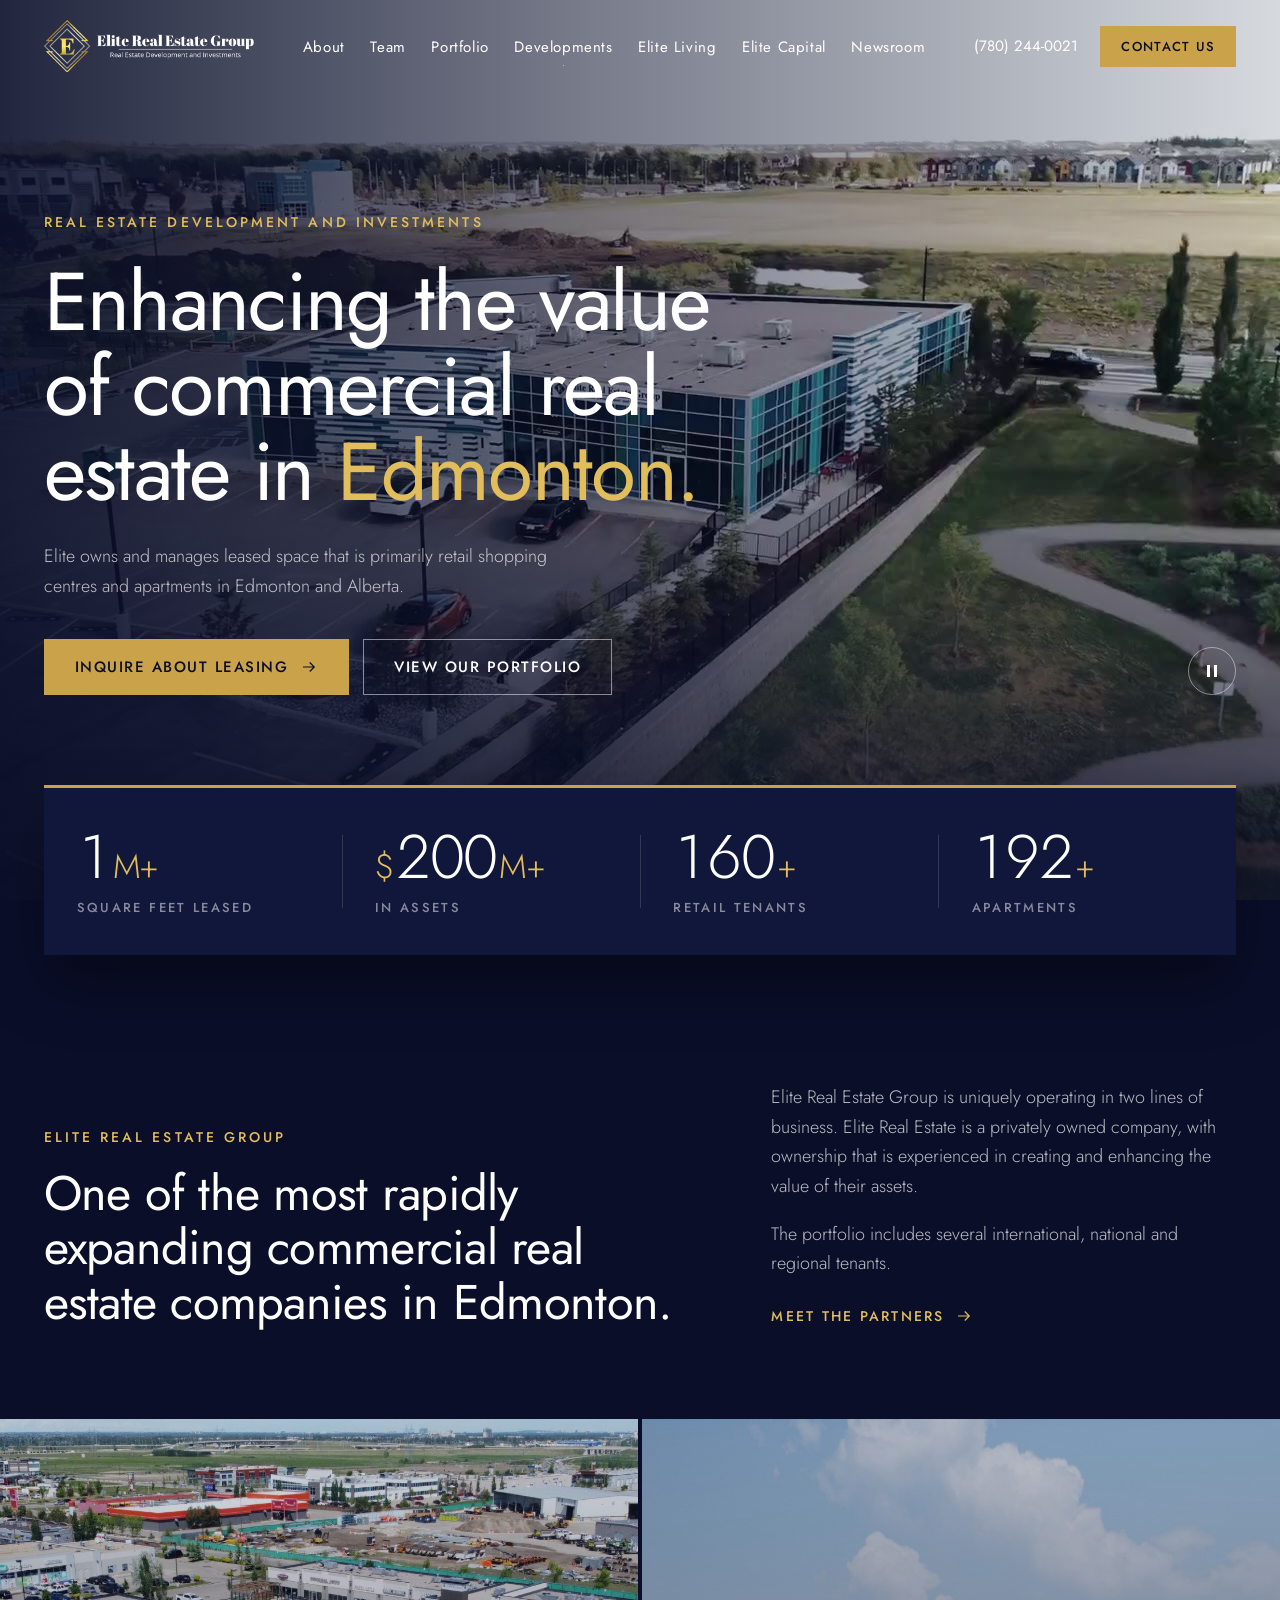
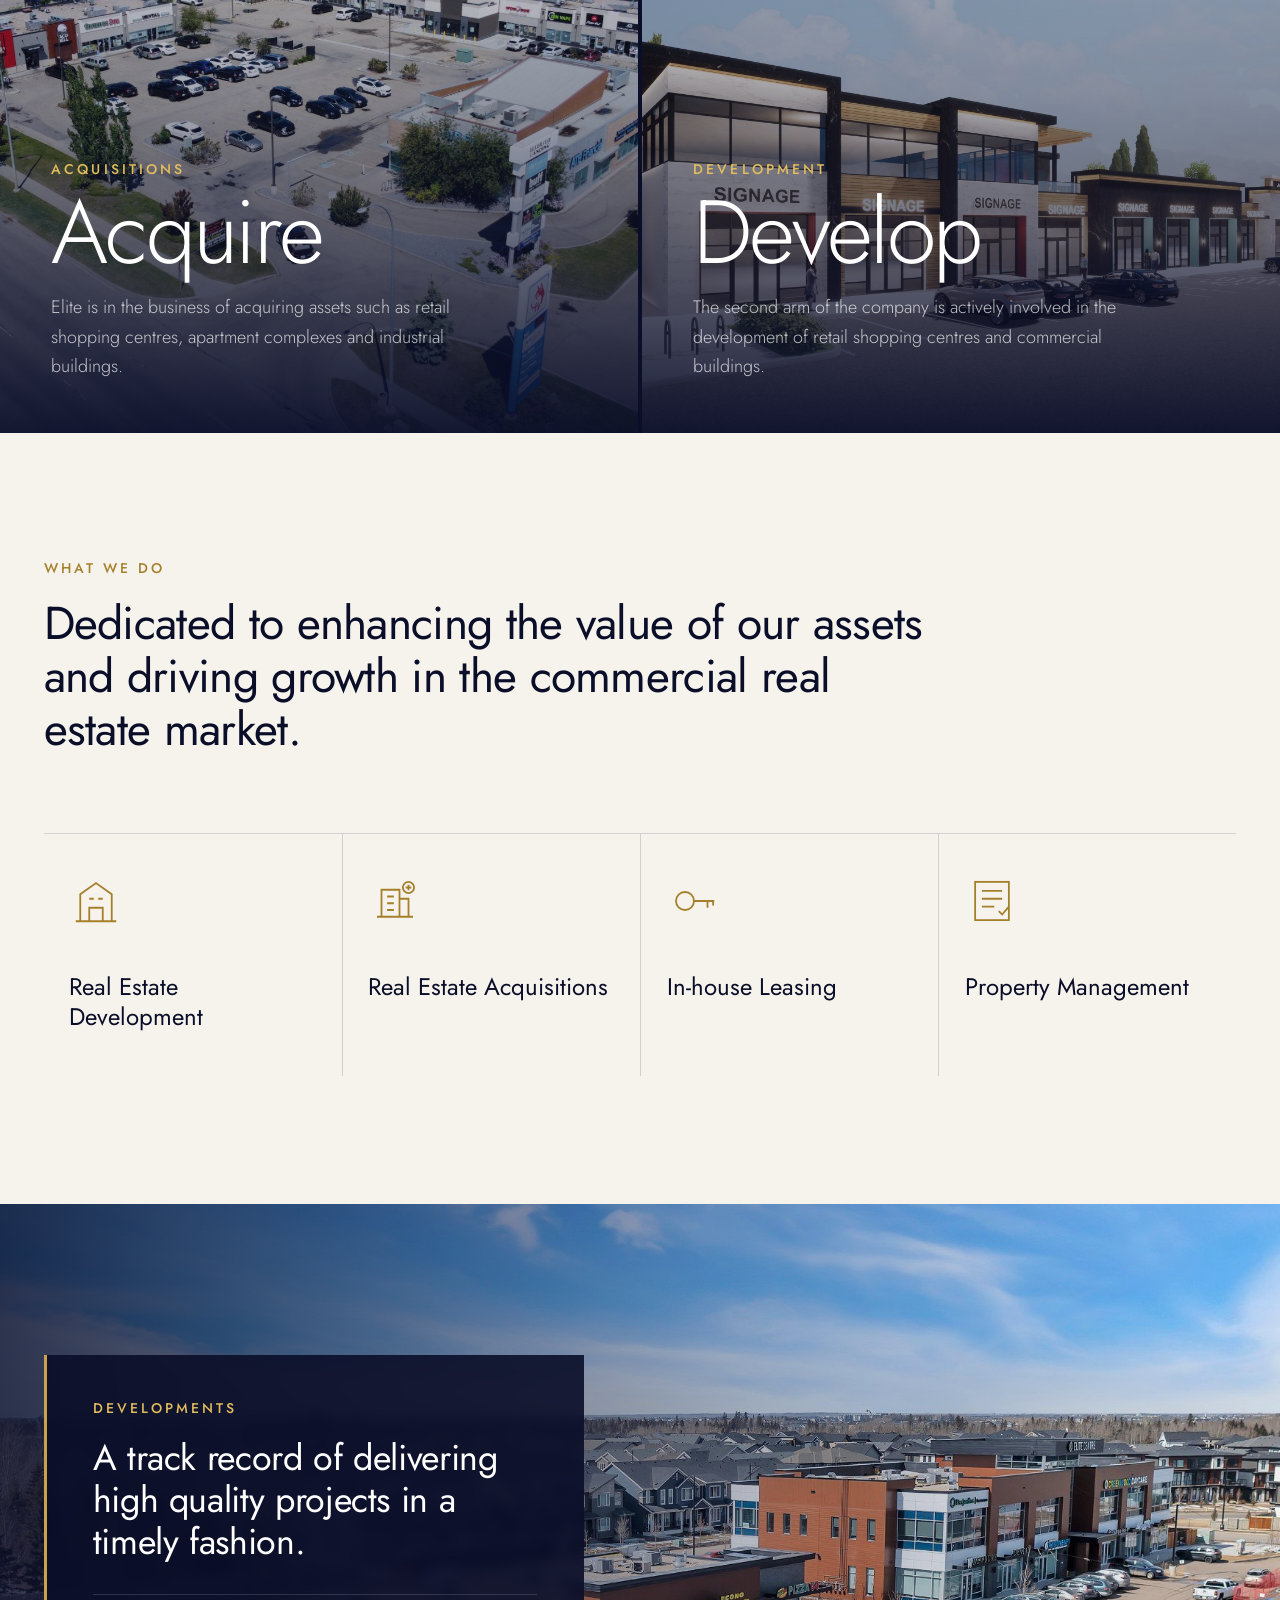
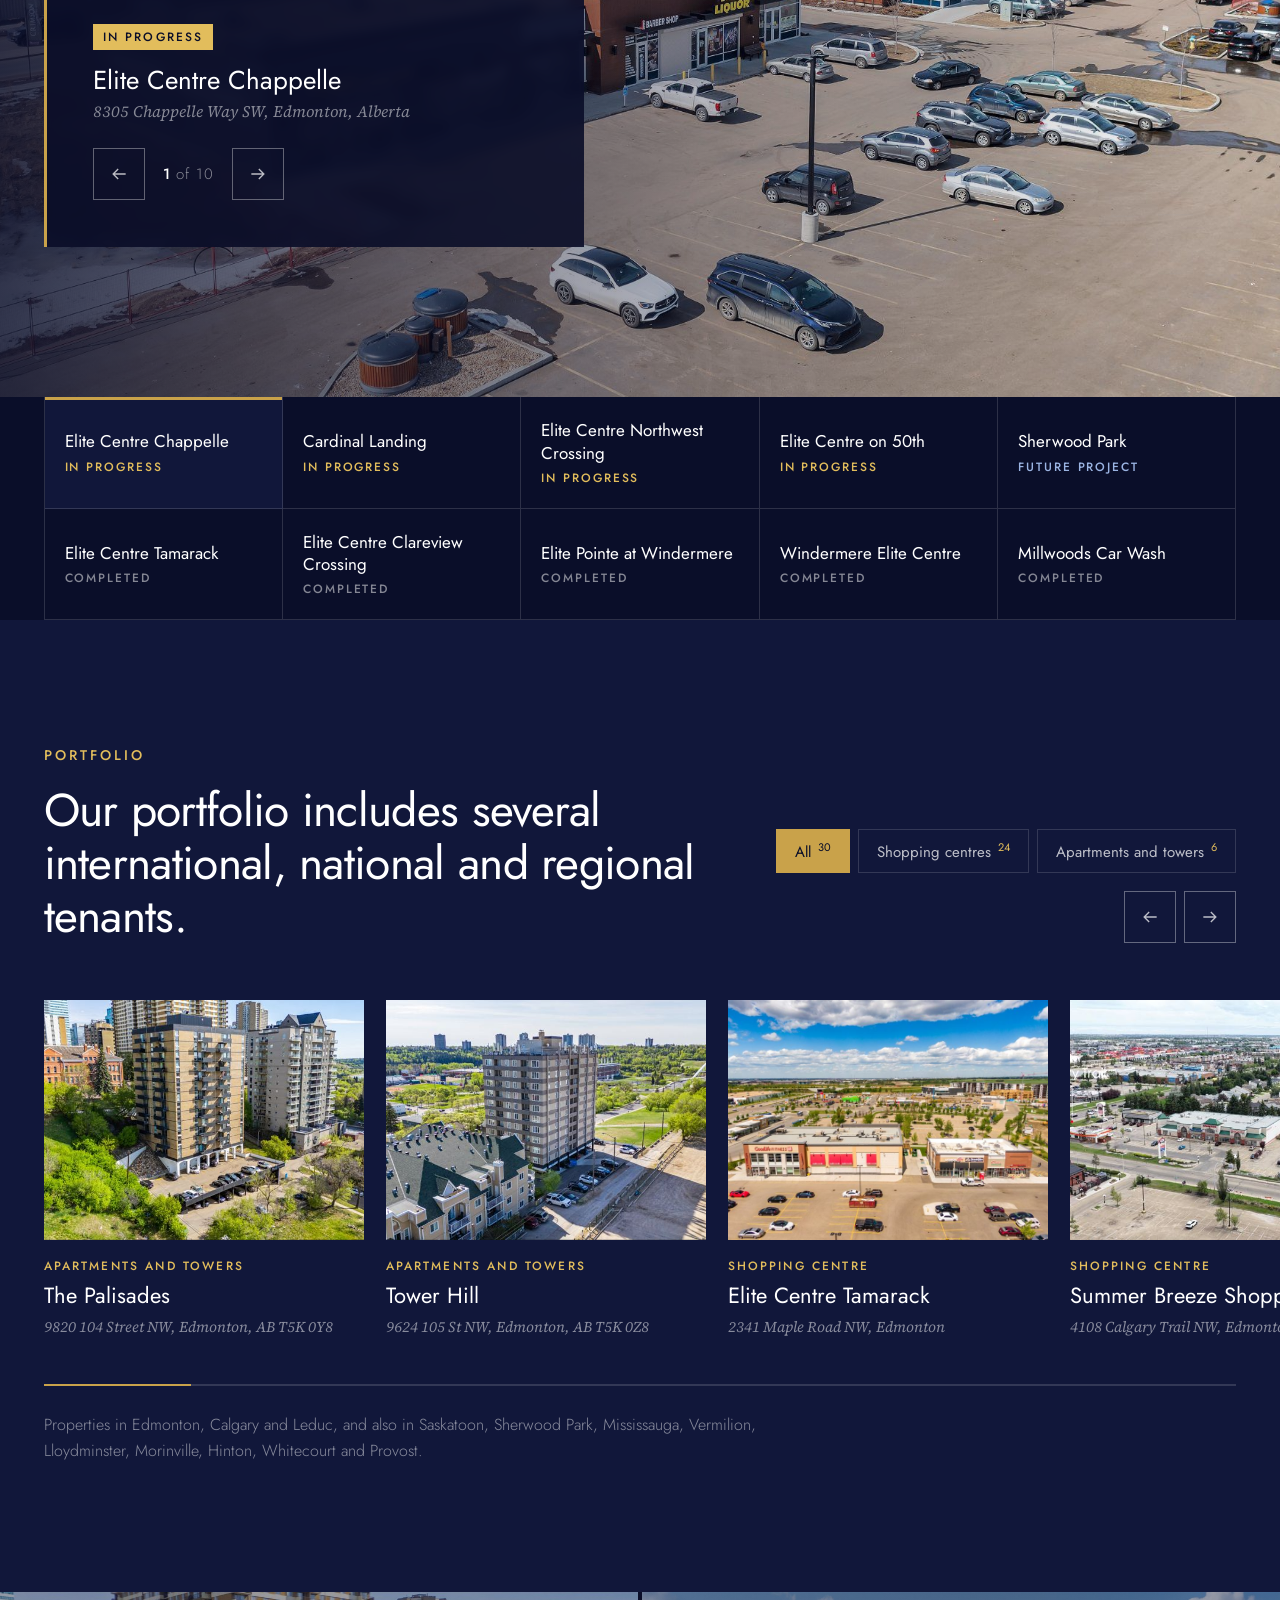
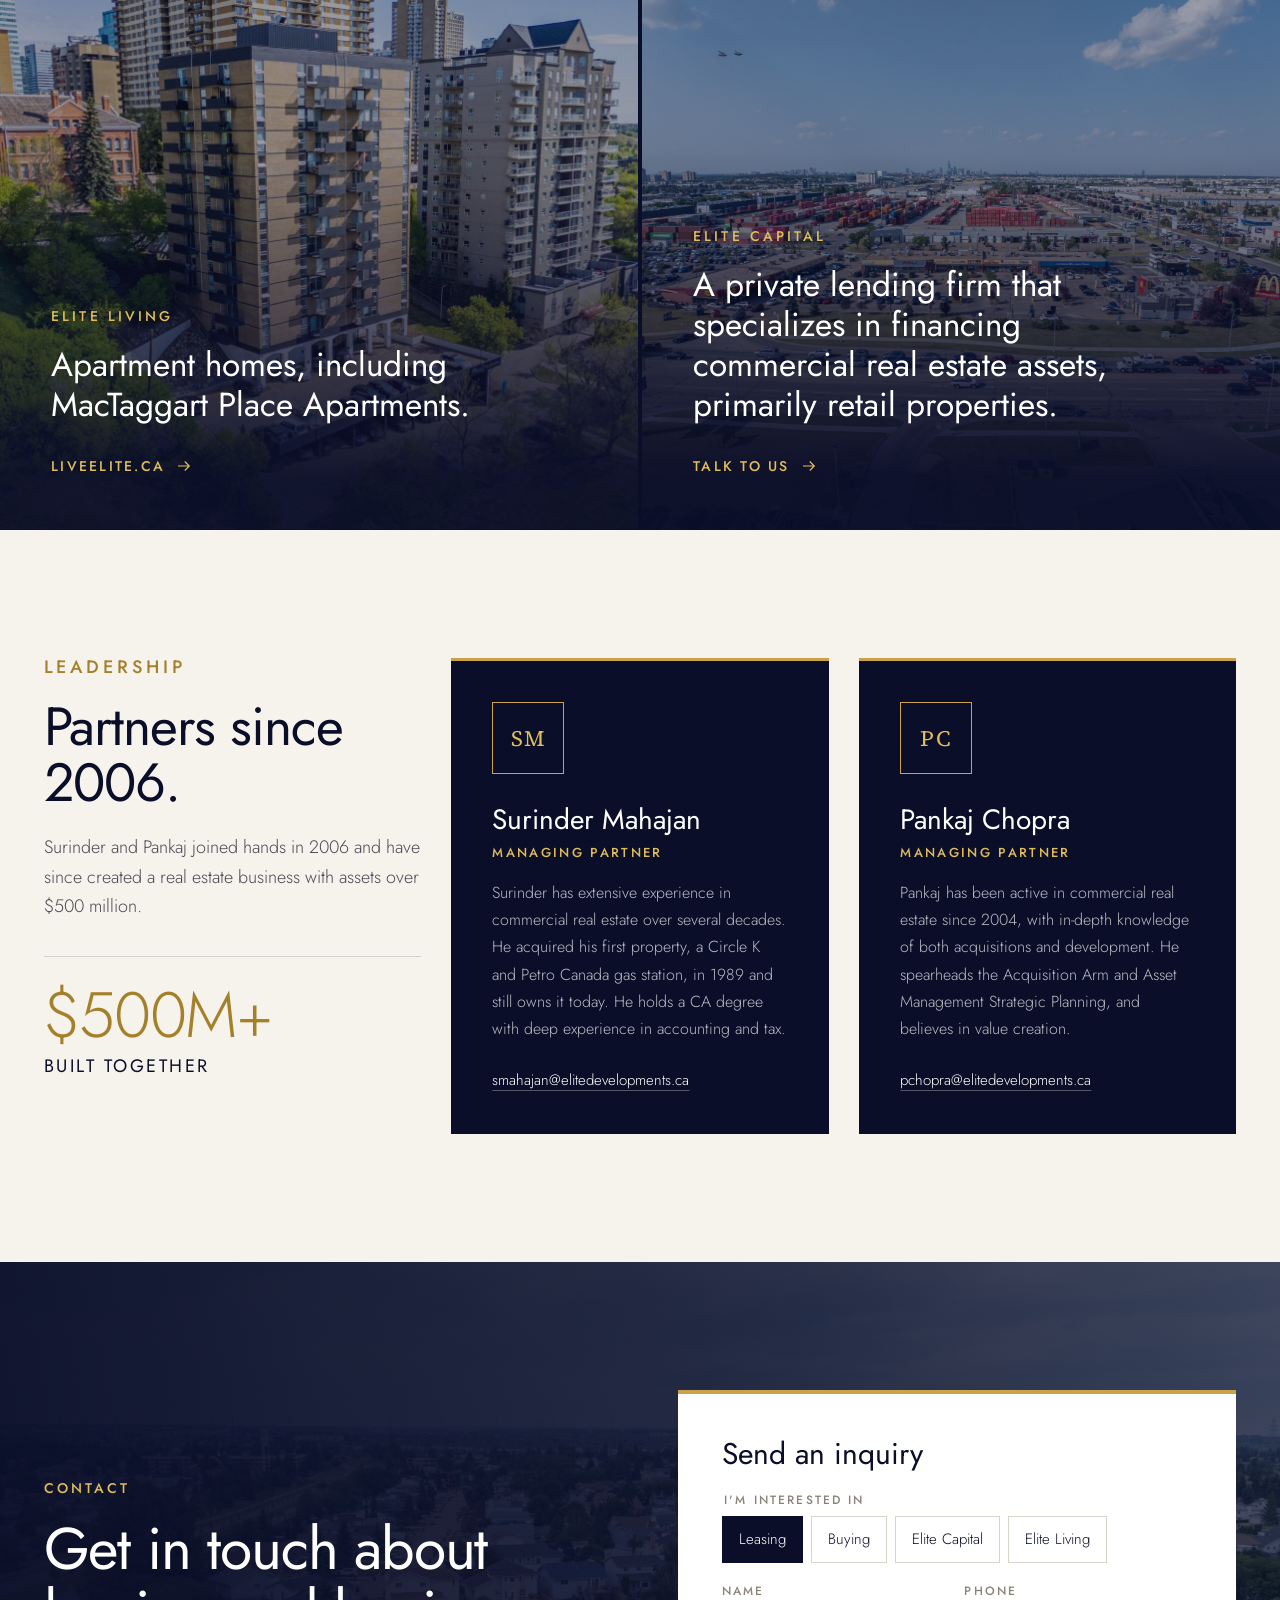
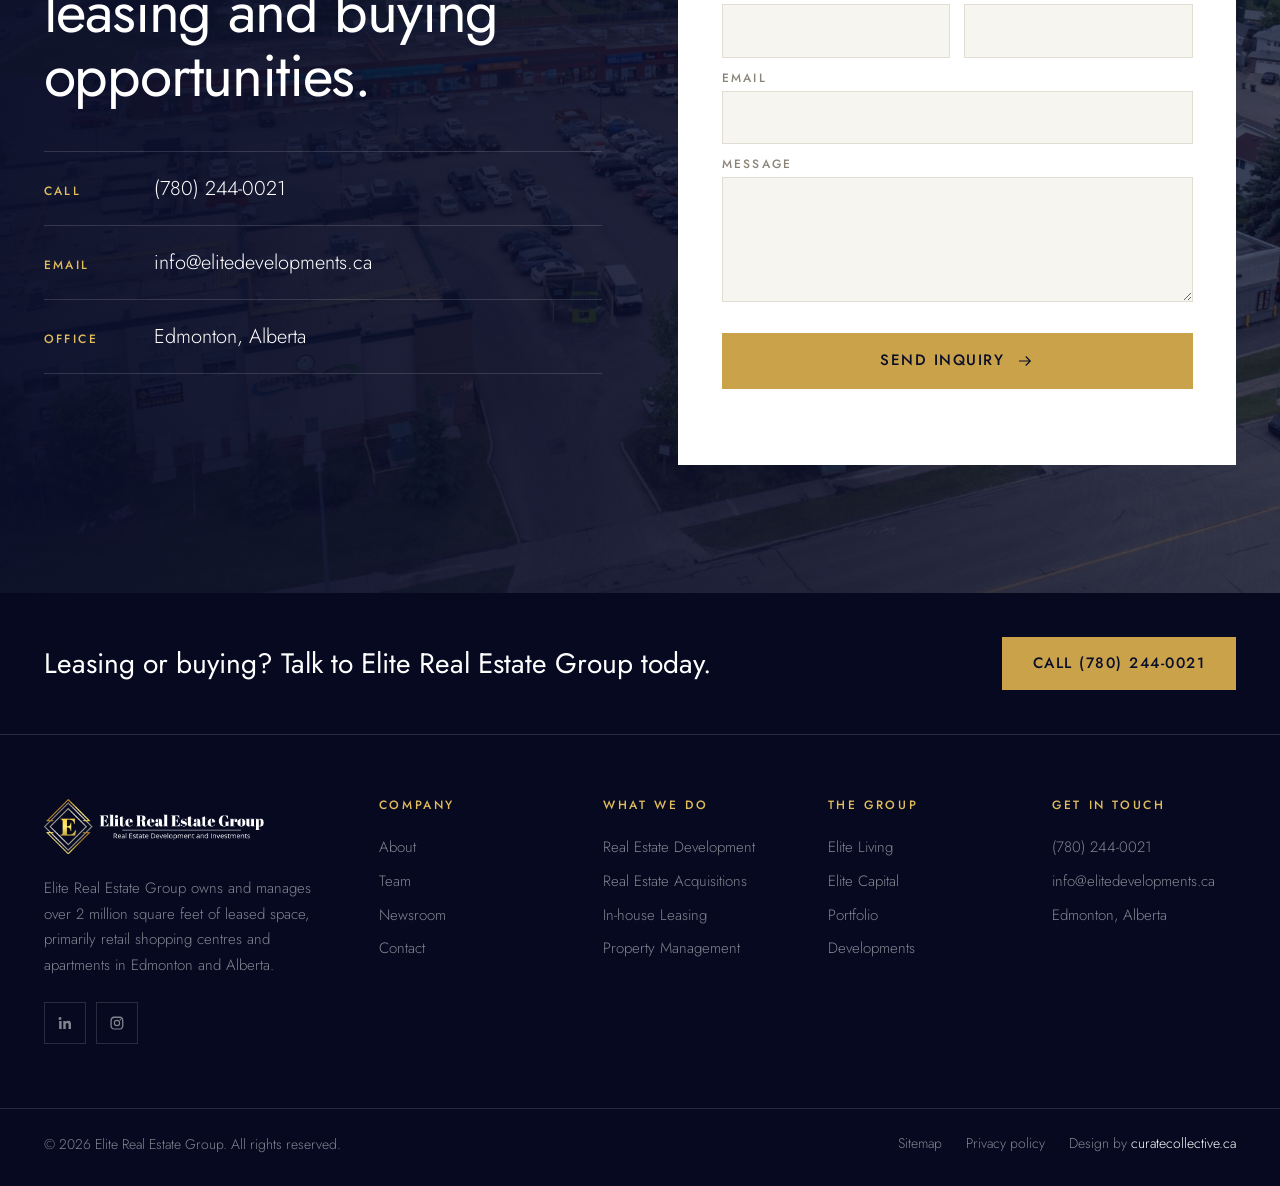
<file: homepage-v2.html>
<!DOCTYPE html>
<html lang="en">
<head>
  <meta charset="utf-8">
  <meta name="viewport" content="width=device-width, initial-scale=1">
  <title>Homepage V2 | Elite Real Estate Group | Commercial Real Estate in Edmonton</title>
  <meta name="description" content="Elite Real Estate Group owns and manages over 2 million square feet of leased space in Edmonton and Alberta, with over $625M in assets, 500 retail tenants and 600 apartments.">
  <meta name="robots" content="noindex">
  <meta name="theme-color" content="#0a0e29">
  <link rel="preload" href="assets/fonts/jost-latin-400-normal.woff2" as="font" type="font/woff2" crossorigin>
  <link rel="stylesheet" href="assets/css/v2.css">
</head>
<body>
  <a class="skip" href="#main">Skip to content</a>

  <header class="hd" id="hd">
    <div class="hd-in">
      <a class="hd-logo" href="#top" aria-label="Elite Real Estate Group home"><img src="assets/images/logo-header.png" alt="Elite Real Estate Group, Real Estate Development and Investments" width="230" height="58"></a>
      <nav class="hd-nav" aria-label="Main"><ul><li><a href="#" data-nolink>About</a></li><li><a href="#" data-nolink>Team</a></li><li><a href="#" data-nolink>Portfolio</a></li><li><a href="#" data-nolink>Developments</a></li><li><a href="#" data-nolink>Elite Living</a></li><li><a href="#" data-nolink>Elite Capital</a></li><li><a href="#" data-nolink>Newsroom</a></li></ul></nav>
      <div class="hd-right">
        <a class="hd-tel" href="tel:+17802440021">(780) 244-0021</a>
        <a class="btn btn-gold btn-sm" href="#contact">Contact us</a>
        <button class="hd-burger" type="button" aria-expanded="false" aria-controls="drawer" aria-label="Open menu"><i></i><i></i><i></i></button>
      </div>
    </div>
  </header>
  <div class="drawer" id="drawer" hidden>
    <ul><li><a href="#" data-nolink>About</a></li><li><a href="#" data-nolink>Team</a></li><li><a href="#" data-nolink>Portfolio</a></li><li><a href="#" data-nolink>Developments</a></li><li><a href="#" data-nolink>Elite Living</a></li><li><a href="#" data-nolink>Elite Capital</a></li><li><a href="#" data-nolink>Newsroom</a></li><li><a href="#" data-nolink>Contact</a></li></ul>
    <div class="drawer-foot">
      <a href="tel:+17802440021">(780) 244-0021</a>
      <a href="mailto:info@elitedevelopments.ca">info@elitedevelopments.ca</a>
    </div>
  </div>

  <main id="main">
    <section class="hero" id="top" aria-labelledby="hero-title">
      <video class="hero-vid" autoplay muted loop playsinline preload="metadata" poster="assets/images/hero-poster.jpg" aria-hidden="true"><source src="assets/images/hero.mp4" type="video/mp4"></video>
      <div class="hero-shade" aria-hidden="true"></div>
      <div class="wrap hero-in">
        <p class="hero-kick rise" style="--d:.1s">Real Estate Development and Investments</p>
        <h1 id="hero-title" class="rise" style="--d:.25s">Enhancing the value of commercial real estate in <span class="gold">Edmonton.</span></h1>
        <p class="hero-lede rise" style="--d:.4s">Elite owns and manages leased space that is primarily retail shopping centres and apartments in Edmonton and Alberta.</p>
        <div class="hero-ctas rise" style="--d:.55s">
          <a class="btn btn-gold" href="#contact">Inquire about leasing <svg viewBox="0 0 24 24" aria-hidden="true"><path d="M4 12h15M13 6l6 6-6 6" fill="none" stroke="currentColor" stroke-width="1.6"/></svg></a>
          <a class="btn btn-line" href="#portfolio">View our portfolio</a>
        </div>
      </div>
      <button class="hero-pause" type="button" aria-pressed="false" aria-label="Pause background video"><span></span></button>
    </section>

    <section class="stats" aria-label="Elite Real Estate Group at a glance">
      <div class="wrap">
        <dl class="stats-in" data-stats>
          <div><dt><span data-n="2">0</span><small>M+</small></dt><dd>Square feet leased</dd></div>
          <div><dt><small>$</small><span data-n="625">0</span><small>M+</small></dt><dd>In assets</dd></div>
          <div><dt><span data-n="500">0</span><small>+</small></dt><dd>Retail tenants</dd></div>
          <div><dt><span data-n="600">0</span><small>+</small></dt><dd>Apartments</dd></div>
        </dl>
      </div>
    </section>

    <section class="intro" aria-labelledby="intro-title">
      <div class="wrap intro-grid">
        <div class="reveal">
          <p class="kick">Elite Real Estate Group</p>
          <h2 id="intro-title">One of the most rapidly expanding commercial real estate companies in Edmonton.</h2>
        </div>
        <div class="intro-copy reveal">
          <p>Elite Real Estate Group is uniquely operating in two lines of business. Elite Real Estate is a privately owned company, with ownership that is experienced in creating and enhancing the value of their assets.</p>
          <p>The portfolio includes several international, national and regional tenants.</p>
          <a class="link-gold" href="#leadership">Meet the partners <svg viewBox="0 0 24 24" aria-hidden="true"><path d="M4 12h15M13 6l6 6-6 6" fill="none" stroke="currentColor" stroke-width="1.6"/></svg></a>
        </div>
      </div>
      <div class="arms">
        <article class="arm reveal">
          <img src="assets/images/port/elite-centre-ellerslie-landing.jpg" alt="Elite Centre Ellerslie Landing, an Elite acquisition in Edmonton" loading="lazy">
          <div class="arm-body">
            <p class="kick">Acquisitions</p>
            <h3>Acquire</h3>
            <p>Elite is in the business of acquiring assets such as retail shopping centres, apartment complexes and industrial buildings.</p>
          </div>
        </article>
        <article class="arm reveal">
          <img src="assets/images/dev/cardinal-landing.jpg" alt="Rendering of Cardinal Landing, an Elite development" loading="lazy">
          <div class="arm-body">
            <p class="kick">Development</p>
            <h3>Develop</h3>
            <p>The second arm of the company is actively involved in the development of retail shopping centres and commercial buildings.</p>
          </div>
        </article>
      </div>
    </section>

    <section class="svc" aria-labelledby="svc-title">
      <div class="wrap">
        <div class="svc-head reveal">
          <p class="kick">What we do</p>
          <h2 id="svc-title">Dedicated to enhancing the value of our assets and driving growth in the commercial real estate market.</h2>
        </div>
        <ul class="svc-row">
          <li class="reveal"><svg viewBox="0 0 48 48" aria-hidden="true"><path d="M6 42h36M10 42V18l14-10 14 10v24M18 42V30h12v12M18 22h4M26 22h4" fill="none" stroke="currentColor" stroke-width="1.6"/></svg><h3>Real Estate Development</h3></li>
          <li class="reveal"><svg viewBox="0 0 48 48" aria-hidden="true"><path d="M8 38h32M12 38V14h16v24M28 22h8v16M17 20h6M17 26h6M17 32h6" fill="none" stroke="currentColor" stroke-width="1.6"/><circle cx="36" cy="12" r="5" fill="none" stroke="currentColor" stroke-width="1.6"/><path d="M36 9.5v5M33.5 12h5" stroke="currentColor" stroke-width="1.6"/></svg><h3>Real Estate Acquisitions</h3></li>
          <li class="reveal"><svg viewBox="0 0 48 48" aria-hidden="true"><circle cx="16" cy="24" r="8" fill="none" stroke="currentColor" stroke-width="1.6"/><path d="M24 24h18M36 24v6M41 24v4" fill="none" stroke="currentColor" stroke-width="1.6"/></svg><h3>In-house Leasing</h3></li>
          <li class="reveal"><svg viewBox="0 0 48 48" aria-hidden="true"><rect x="9" y="7" width="30" height="34" fill="none" stroke="currentColor" stroke-width="1.6"/><path d="M15 15h18M15 22h18M15 29h11M30 33l3 3 6-7" fill="none" stroke="currentColor" stroke-width="1.6"/></svg><h3>Property Management</h3></li>
        </ul>
      </div>
    </section>

    <section class="dv" id="developments" aria-labelledby="dv-title">
      <div class="dv-stage" aria-live="polite">
          <article class="dv-slide is-on" data-i="0" aria-hidden="false">
            <img src="assets/images/dev/elite-centre-chappelle.jpg" alt="Elite Centre Chappelle, 8305 Chappelle Way SW, Edmonton, Alberta" loading="eager">
          </article>
          <article class="dv-slide" data-i="1" aria-hidden="true">
            <img src="assets/images/dev/cardinal-landing.jpg" alt="Cardinal Landing, Edmonton, Alberta" loading="lazy">
          </article>
          <article class="dv-slide" data-i="2" aria-hidden="true">
            <img src="assets/images/dev/elite-centre-northwest-crossing.jpg" alt="Elite Centre Northwest Crossing, 403 Mistatim Way, Edmonton, Alberta" loading="lazy">
          </article>
          <article class="dv-slide" data-i="3" aria-hidden="true">
            <img src="assets/images/dev/elite-centre-on-50th.jpg" alt="Elite Centre on 50th, 4905 Roper Road NW, Edmonton, Alberta" loading="lazy">
          </article>
          <article class="dv-slide" data-i="4" aria-hidden="true">
            <img src="assets/images/dev/sherwood-park.jpg" alt="Sherwood Park, Lakeland Dr and Buckingham Dr, Sherwood Park, Alberta" loading="lazy">
          </article>
          <article class="dv-slide" data-i="5" aria-hidden="true">
            <img src="assets/images/dev/elite-centre-tamarack.jpg" alt="Elite Centre Tamarack, 2341 Maple Road NW, Edmonton, Alberta" loading="lazy">
          </article>
          <article class="dv-slide" data-i="6" aria-hidden="true">
            <img src="assets/images/dev/elite-centre-clareview-crossing.jpg" alt="Elite Centre Clareview Crossing, Edmonton" loading="lazy">
          </article>
          <article class="dv-slide" data-i="7" aria-hidden="true">
            <img src="assets/images/dev/elite-pointe-at-windermere.jpg" alt="Elite Pointe at Windermere, Edmonton" loading="lazy">
          </article>
          <article class="dv-slide" data-i="8" aria-hidden="true">
            <img src="assets/images/dev/windermere-elite-centre.jpg" alt="Windermere Elite Centre, Edmonton" loading="lazy">
          </article>
          <article class="dv-slide" data-i="9" aria-hidden="true">
            <img src="assets/images/dev/millwoods-car-wash.jpg" alt="Millwoods Car Wash, 3606 82 Street NW, Edmonton, Alberta" loading="lazy">
          </article>
        <div class="dv-shade" aria-hidden="true"></div>
        <div class="wrap dv-over">
          <div class="dv-card">
            <p class="kick">Developments</p>
            <h2 id="dv-title">A track record of delivering high quality projects in a timely fashion.</h2>
            <div class="dv-now">
              <span class="dv-st" data-dv-st>In progress</span>
              <p class="dv-name" data-dv-name>Elite Centre Chappelle</p>
              <p class="dv-addr" data-dv-addr>8305 Chappelle Way SW, Edmonton, Alberta</p>
            </div>
            <div class="dv-ctrl">
              <button type="button" class="dv-arr" data-dv="-1" aria-label="Previous development"><svg viewBox="0 0 24 24" aria-hidden="true"><path d="M20 12H5M11 6l-6 6 6 6" fill="none" stroke="currentColor" stroke-width="1.6"/></svg></button>
              <span class="dv-count"><b data-dv-i>1</b> of 10</span>
              <button type="button" class="dv-arr" data-dv="1" aria-label="Next development"><svg viewBox="0 0 24 24" aria-hidden="true"><path d="M4 12h15M13 6l6 6-6 6" fill="none" stroke="currentColor" stroke-width="1.6"/></svg></button>
            </div>
          </div>
        </div>
      </div>
      <div class="wrap">
        <ul class="dv-list"><li><button type="button" class="dv-pick is-on" data-i="0" data-st="progress" data-name="Elite Centre Chappelle" data-addr="8305 Chappelle Way SW, Edmonton, Alberta"><span class="dv-pick-name">Elite Centre Chappelle</span><span class="dv-pick-st st-progress">In progress</span></button></li><li><button type="button" class="dv-pick" data-i="1" data-st="progress" data-name="Cardinal Landing" data-addr="Edmonton, Alberta"><span class="dv-pick-name">Cardinal Landing</span><span class="dv-pick-st st-progress">In progress</span></button></li><li><button type="button" class="dv-pick" data-i="2" data-st="progress" data-name="Elite Centre Northwest Crossing" data-addr="403 Mistatim Way, Edmonton, Alberta"><span class="dv-pick-name">Elite Centre Northwest Crossing</span><span class="dv-pick-st st-progress">In progress</span></button></li><li><button type="button" class="dv-pick" data-i="3" data-st="progress" data-name="Elite Centre on 50th" data-addr="4905 Roper Road NW, Edmonton, Alberta"><span class="dv-pick-name">Elite Centre on 50th</span><span class="dv-pick-st st-progress">In progress</span></button></li><li><button type="button" class="dv-pick" data-i="4" data-st="future" data-name="Sherwood Park" data-addr="Lakeland Dr and Buckingham Dr, Sherwood Park, Alberta"><span class="dv-pick-name">Sherwood Park</span><span class="dv-pick-st st-future">Future project</span></button></li><li><button type="button" class="dv-pick" data-i="5" data-st="completed" data-name="Elite Centre Tamarack" data-addr="2341 Maple Road NW, Edmonton, Alberta"><span class="dv-pick-name">Elite Centre Tamarack</span><span class="dv-pick-st st-completed">Completed</span></button></li><li><button type="button" class="dv-pick" data-i="6" data-st="completed" data-name="Elite Centre Clareview Crossing" data-addr="Edmonton"><span class="dv-pick-name">Elite Centre Clareview Crossing</span><span class="dv-pick-st st-completed">Completed</span></button></li><li><button type="button" class="dv-pick" data-i="7" data-st="completed" data-name="Elite Pointe at Windermere" data-addr="Edmonton"><span class="dv-pick-name">Elite Pointe at Windermere</span><span class="dv-pick-st st-completed">Completed</span></button></li><li><button type="button" class="dv-pick" data-i="8" data-st="completed" data-name="Windermere Elite Centre" data-addr="Edmonton"><span class="dv-pick-name">Windermere Elite Centre</span><span class="dv-pick-st st-completed">Completed</span></button></li><li><button type="button" class="dv-pick" data-i="9" data-st="completed" data-name="Millwoods Car Wash" data-addr="3606 82 Street NW, Edmonton, Alberta"><span class="dv-pick-name">Millwoods Car Wash</span><span class="dv-pick-st st-completed">Completed</span></button></li></ul>
      </div>
    </section>

    <section class="pf" id="portfolio" aria-labelledby="pf-title">
      <div class="wrap pf-head">
        <div class="reveal">
          <p class="kick">Portfolio</p>
          <h2 id="pf-title">Our portfolio includes several international, national and regional tenants.</h2>
        </div>
        <div class="pf-tools reveal">
          <div class="pf-tabs" role="group" aria-label="Filter portfolio">
            <button type="button" class="is-on" data-cat="all" aria-pressed="true">All <sup>30</sup></button>
            <button type="button" data-cat="retail" aria-pressed="false">Shopping centres <sup>24</sup></button>
            <button type="button" data-cat="res" aria-pressed="false">Apartments and towers <sup>6</sup></button>
          </div>
          <div class="pf-arrows">
            <button type="button" data-rl="-1" aria-label="Scroll portfolio left"><svg viewBox="0 0 24 24" aria-hidden="true"><path d="M20 12H5M11 6l-6 6 6 6" fill="none" stroke="currentColor" stroke-width="1.6"/></svg></button>
            <button type="button" data-rl="1" aria-label="Scroll portfolio right"><svg viewBox="0 0 24 24" aria-hidden="true"><path d="M4 12h15M13 6l6 6-6 6" fill="none" stroke="currentColor" stroke-width="1.6"/></svg></button>
          </div>
        </div>
      </div>
      <ul class="rail" data-rail tabindex="0" aria-label="Portfolio properties">
          <li class="rl-card" data-cat="res">
            <div class="rl-img"><img src="assets/images/port/the-palisades-sm.jpg" alt="The Palisades" loading="lazy"></div>
            <p class="rl-kind">Apartments and towers</p>
            <h3>The Palisades</h3>
            <p class="rl-addr">9820 104 Street NW, Edmonton, AB T5K 0Y8</p>
          </li>
          <li class="rl-card" data-cat="res">
            <div class="rl-img"><img src="assets/images/port/tower-hill-sm.jpg" alt="Tower Hill" loading="lazy"></div>
            <p class="rl-kind">Apartments and towers</p>
            <h3>Tower Hill</h3>
            <p class="rl-addr">9624 105 St NW, Edmonton, AB T5K 0Z8</p>
          </li>
          <li class="rl-card" data-cat="retail">
            <div class="rl-img"><img src="assets/images/port/elite-centre-tamarack-sm.jpg" alt="Elite Centre Tamarack" loading="lazy"></div>
            <p class="rl-kind">Shopping centre</p>
            <h3>Elite Centre Tamarack</h3>
            <p class="rl-addr">2341 Maple Road NW, Edmonton</p>
          </li>
          <li class="rl-card" data-cat="retail">
            <div class="rl-img"><img src="assets/images/port/summer-breeze-shopping-centre-sm.jpg" alt="Summer Breeze Shopping Centre" loading="lazy"></div>
            <p class="rl-kind">Shopping centre</p>
            <h3>Summer Breeze Shopping Centre</h3>
            <p class="rl-addr">4108 Calgary Trail NW, Edmonton, AB</p>
          </li>
          <li class="rl-card" data-cat="retail">
            <div class="rl-img"><img src="assets/images/port/elite-centre-ellerslie-landing-sm.jpg" alt="Elite Centre Ellerslie Landing" loading="lazy"></div>
            <p class="rl-kind">Shopping centre</p>
            <h3>Elite Centre Ellerslie Landing</h3>
            <p class="rl-addr">9204 Ellerslie Rd SW, Edmonton, AB T6X 0K6</p>
          </li>
          <li class="rl-card" data-cat="retail">
            <div class="rl-img"><img src="assets/images/port/elite-centre-parsons-sm.jpg" alt="Elite Centre Parsons" loading="lazy"></div>
            <p class="rl-kind">Shopping centre</p>
            <h3>Elite Centre Parsons</h3>
            <p class="rl-addr">3408 99 St NW, Edmonton, AB</p>
          </li>
          <li class="rl-card" data-cat="retail">
            <div class="rl-img"><img src="assets/images/port/elite-centre-daly-grove-sm.jpg" alt="Elite Centre Daly Grove" loading="lazy"></div>
            <p class="rl-kind">Shopping centre</p>
            <h3>Elite Centre Daly Grove</h3>
            <p class="rl-addr">4205 23 AVE NW, Edmonton</p>
          </li>
          <li class="rl-card" data-cat="retail">
            <div class="rl-img"><img src="assets/images/port/elite-centre-chappelle-sm.jpg" alt="Elite Centre Chappelle" loading="lazy"></div>
            <p class="rl-kind">Shopping centre</p>
            <h3>Elite Centre Chappelle</h3>
            <p class="rl-addr">8305 Chappelle Way SW, Edmonton</p>
          </li>
          <li class="rl-card" data-cat="retail">
            <div class="rl-img"><img src="assets/images/port/elite-centre-macewan-sm.jpg" alt="Elite Centre MacEwan" loading="lazy"></div>
            <p class="rl-kind">Shopping centre</p>
            <h3>Elite Centre MacEwan</h3>
            <p class="rl-addr">16 MacEwan Drive NW, Calgary, AB</p>
          </li>
          <li class="rl-card" data-cat="retail">
            <div class="rl-img"><img src="assets/images/port/elite-centre-palisades-sm.jpg" alt="Elite Centre Palisades" loading="lazy"></div>
            <p class="rl-kind">Shopping centre</p>
            <h3>Elite Centre Palisades</h3>
            <p class="rl-addr">127th Street NW &amp; 140th Avenue NW, Edmonton</p>
          </li>
          <li class="rl-card" data-cat="retail">
            <div class="rl-img"><img src="assets/images/port/elite-centre-bluequill-sm.jpg" alt="Elite Centre Bluequill" loading="lazy"></div>
            <p class="rl-kind">Shopping centre</p>
            <h3>Elite Centre Bluequill</h3>
            <p class="rl-addr">348 Saddleback Road NW, Edmonton, AB</p>
          </li>
          <li class="rl-card" data-cat="retail">
            <div class="rl-img"><img src="assets/images/port/elite-centre-clareview-crossing-sm.jpg" alt="Elite Centre Clareview Crossing" loading="lazy"></div>
            <p class="rl-kind">Shopping centre</p>
            <h3>Elite Centre Clareview Crossing</h3>
            <p class="rl-addr">13750 50 St, Edmonton</p>
          </li>
          <li class="rl-card" data-cat="retail">
            <div class="rl-img"><img src="assets/images/port/elite-centre-duggan-sm.jpg" alt="Elite Centre Duggan" loading="lazy"></div>
            <p class="rl-kind">Shopping centre</p>
            <h3>Elite Centre Duggan</h3>
            <p class="rl-addr">4027 106 St. NW, Edmonton</p>
          </li>
          <li class="rl-card" data-cat="retail">
            <div class="rl-img"><img src="assets/images/port/elite-centre-tipaskan-sm.jpg" alt="Elite Centre Tipaskan" loading="lazy"></div>
            <p class="rl-kind">Shopping centre</p>
            <h3>Elite Centre Tipaskan</h3>
            <p class="rl-addr">3606 82 Street NW, Edmonton</p>
          </li>
          <li class="rl-card" data-cat="retail">
            <div class="rl-img"><img src="assets/images/port/elite-centre-nw-crossing-sm.jpg" alt="Elite Centre NW Crossing" loading="lazy"></div>
            <p class="rl-kind">Shopping centre</p>
            <h3>Elite Centre NW Crossing</h3>
            <p class="rl-addr">403 Mistatim Way NW</p>
          </li>
          <li class="rl-card" data-cat="retail">
            <div class="rl-img"><img src="assets/images/port/elite-centre-millcreek-sm.jpg" alt="Elite Centre Millcreek" loading="lazy"></div>
            <p class="rl-kind">Shopping centre</p>
            <h3>Elite Centre Millcreek</h3>
            <p class="rl-addr">4004 50 Street NW, Edmonton</p>
          </li>
          <li class="rl-card" data-cat="retail">
            <div class="rl-img"><img src="assets/images/port/vantage-shopping-centre-sm.jpg" alt="Vantage Shopping Centre" loading="lazy"></div>
            <p class="rl-kind">Shopping centre</p>
            <h3>Vantage Shopping Centre</h3>
            <p class="rl-addr">5110-50 street Leduc, AB</p>
          </li>
          <li class="rl-card" data-cat="retail">
            <div class="rl-img"><img src="assets/images/port/elite-centre-kennedale-sm.jpg" alt="Elite Centre Kennedale" loading="lazy"></div>
            <p class="rl-kind">Shopping centre</p>
            <h3>Elite Centre Kennedale</h3>
            <p class="rl-addr">12981 50th Street NW, Edmonton, AB, T5A 3P3</p>
          </li>
          <li class="rl-card" data-cat="retail">
            <div class="rl-img"><img src="assets/images/port/elite-centre-aspenwood-sm.jpg" alt="Elite Centre Aspenwood" loading="lazy"></div>
            <p class="rl-kind">Shopping centre</p>
            <h3>Elite Centre Aspenwood</h3>
            <p class="rl-addr">4412 36 Avenue NW, Edmonton</p>
          </li>
          <li class="rl-card" data-cat="res">
            <div class="rl-img"><img src="assets/images/port/capital-view-tower-sm.jpg" alt="Capital View Tower" loading="lazy"></div>
            <p class="rl-kind">Apartments and towers</p>
            <h3>Capital View Tower</h3>
            <p class="rl-addr">10711 Saskatchewan Drive NW, Edmonton, AB</p>
          </li>
          <li class="rl-card" data-cat="res">
            <div class="rl-img"><img src="assets/images/port/kingsway-tower-sm.jpg" alt="Kingsway Tower" loading="lazy"></div>
            <p class="rl-kind">Apartments and towers</p>
            <h3>Kingsway Tower</h3>
            <p class="rl-addr">11027 102 Street NW, Edmonton, AB</p>
          </li>
          <li class="rl-card" data-cat="res">
            <div class="rl-img"><img src="assets/images/port/concord-tower-sm.jpg" alt="Concord Tower" loading="lazy"></div>
            <p class="rl-kind">Apartments and towers</p>
            <h3>Concord Tower</h3>
            <p class="rl-addr">11147 Whyte Avenue NW, Edmonton, AB</p>
          </li>
          <li class="rl-card" data-cat="res">
            <div class="rl-img"><img src="assets/images/port/mactaggart-place-apartments-sm.jpg" alt="MacTaggart Place Apartments" loading="lazy"></div>
            <p class="rl-kind">Apartments and towers</p>
            <h3>MacTaggart Place Apartments</h3>
            <p class="rl-addr">5872 Mullen Place NW, Edmonton, AB</p>
          </li>
          <li class="rl-card" data-cat="retail">
            <div class="rl-img"><img src="assets/images/port/elite-centre-whitemud-crossing-sm.jpg" alt="Elite Centre Whitemud Crossing" loading="lazy"></div>
            <p class="rl-kind">Shopping centre</p>
            <h3>Elite Centre Whitemud Crossing</h3>
            <p class="rl-addr">4211 106 Street NW, Edmonton, AB</p>
          </li>
          <li class="rl-card" data-cat="retail">
            <div class="rl-img"><img src="assets/images/port/elite-centre-crossroads-sm.jpg" alt="Elite Centre Crossroads" loading="lazy"></div>
            <p class="rl-kind">Shopping centre</p>
            <h3>Elite Centre Crossroads</h3>
            <p class="rl-addr">4208 Calgary Trail NW, Edmonton, AB</p>
          </li>
          <li class="rl-card" data-cat="retail">
            <div class="rl-img"><img src="assets/images/port/elite-coast-home-centre-sm.jpg" alt="Elite Coast Home Centre" loading="lazy"></div>
            <p class="rl-kind">Shopping centre</p>
            <h3>Elite Coast Home Centre</h3>
            <p class="rl-addr">10804 170 Street NW, Edmonton, AB</p>
          </li>
          <li class="rl-card" data-cat="retail">
            <div class="rl-img"><img src="assets/images/port/elite-centre-k-mall-sm.jpg" alt="Elite Centre K-Mall" loading="lazy"></div>
            <p class="rl-kind">Shopping centre</p>
            <h3>Elite Centre K-Mall</h3>
            <p class="rl-addr">9261 34 Avenue, Edmonton, AB</p>
          </li>
          <li class="rl-card" data-cat="retail">
            <div class="rl-img"><img src="assets/images/port/elite-centre-memorial-square-sm.jpg" alt="Elite Centre Memorial Square" loading="lazy"></div>
            <p class="rl-kind">Shopping centre</p>
            <h3>Elite Centre Memorial Square</h3>
            <p class="rl-addr">5268 Memorial Drive Calgary</p>
          </li>
          <li class="rl-card" data-cat="retail">
            <div class="rl-img"><img src="assets/images/port/elite-centre-parkwest-sm.jpg" alt="Elite Centre Parkwest" loading="lazy"></div>
            <p class="rl-kind">Shopping centre</p>
            <h3>Elite Centre Parkwest</h3>
            <p class="rl-addr">18904/28 87 AVE NW, Edmonton</p>
          </li>
          <li class="rl-card" data-cat="retail">
            <div class="rl-img"><img src="assets/images/port/plaza-97-sm.jpg" alt="Plaza 97" loading="lazy"></div>
            <p class="rl-kind">Shopping centre</p>
            <h3>Plaza 97</h3>
            <p class="rl-addr">12703 97 Street NW, Edmonton</p>
          </li>
      </ul>
      <div class="wrap">
        <div class="rail-bar" aria-hidden="true"><span data-rail-bar></span></div>
        <p class="pf-note">Properties in Edmonton, Calgary and Leduc, and also in Saskatoon, Sherwood Park, Mississauga, Vermilion, Lloydminster, Morinville, Hinton, Whitecourt and Provost.</p>
      </div>
    </section>

    <section class="grp" aria-label="Elite Living and Elite Capital">
      <article class="grp-half reveal">
        <img src="assets/images/port/the-palisades.jpg" alt="The Palisades apartments in Edmonton" loading="lazy">
        <div class="grp-body">
          <p class="kick">Elite Living</p>
          <h2>Apartment homes, including MacTaggart Place Apartments.</h2>
          <span class="link-gold">liveelite.ca <svg viewBox="0 0 24 24" aria-hidden="true"><path d="M4 12h15M13 6l6 6-6 6" fill="none" stroke="currentColor" stroke-width="1.6"/></svg></span>
        </div>
      </article>
      <article class="grp-half reveal">
        <img src="assets/images/port/elite-centre-parsons.jpg" alt="Elite Centre Parsons, a retail property in Edmonton" loading="lazy">
        <div class="grp-body">
          <p class="kick">Elite Capital</p>
          <h2>A private lending firm that specializes in financing commercial real estate assets, primarily retail properties.</h2>
          <a class="link-gold" href="#contact">Talk to us <svg viewBox="0 0 24 24" aria-hidden="true"><path d="M4 12h15M13 6l6 6-6 6" fill="none" stroke="currentColor" stroke-width="1.6"/></svg></a>
        </div>
      </article>
    </section>

    <section class="lead" id="leadership" aria-labelledby="lead-title">
      <div class="wrap lead-grid">
        <div class="lead-side reveal">
          <p class="kick">Leadership</p>
          <h2 id="lead-title">Partners since 2006.</h2>
          <p>Surinder and Pankaj joined hands in 2006 and have since created a real estate business with assets over $500 million.</p>
          <p class="lead-big"><span class="gold">$500M+</span> built together</p>
        </div>
        <article class="pcard reveal">
          <span class="mono" aria-hidden="true">SM</span>
          <h3>Surinder Mahajan</h3>
          <p class="role">Managing Partner</p>
          <p>Surinder has extensive experience in commercial real estate over several decades. He acquired his first property, a Circle K and Petro Canada gas station, in 1989 and still owns it today. He holds a CA degree with deep experience in accounting and tax.</p>
          <a href="mailto:smahajan@elitedevelopments.ca">smahajan@elitedevelopments.ca</a>
        </article>
        <article class="pcard reveal">
          <span class="mono" aria-hidden="true">PC</span>
          <h3>Pankaj Chopra</h3>
          <p class="role">Managing Partner</p>
          <p>Pankaj has been active in commercial real estate since 2004, with in-depth knowledge of both acquisitions and development. He spearheads the Acquisition Arm and Asset Management Strategic Planning, and believes in value creation.</p>
          <a href="mailto:pchopra@elitedevelopments.ca">pchopra@elitedevelopments.ca</a>
        </article>
      </div>
    </section>

    <section class="cta" id="contact" aria-labelledby="cta-title">
      <img class="cta-bg" src="assets/images/port/elite-centre-daly-grove.jpg" alt="" loading="lazy">
      <div class="cta-shade" aria-hidden="true"></div>
      <div class="wrap cta-grid">
        <div class="cta-copy reveal">
          <p class="kick">Contact</p>
          <h2 id="cta-title">Get in touch about leasing and buying opportunities.</h2>
          <ul class="cta-lines">
            <li><span>Call</span><a href="tel:+17802440021">(780) 244-0021</a></li>
            <li><span>Email</span><a href="mailto:info@elitedevelopments.ca">info@elitedevelopments.ca</a></li>
            <li><span>Office</span>Edmonton, Alberta</li>
          </ul>
        </div>
        <form class="cform reveal" novalidate>
          <h3>Send an inquiry</h3>
          <fieldset class="cf-topics">
            <legend>I'm interested in</legend>
            <label><input type="radio" name="topic" value="Leasing" checked><span>Leasing</span></label>
            <label><input type="radio" name="topic" value="Buying"><span>Buying</span></label>
            <label><input type="radio" name="topic" value="Elite Capital financing"><span>Elite Capital</span></label>
            <label><input type="radio" name="topic" value="Elite Living apartments"><span>Elite Living</span></label>
          </fieldset>
          <div class="cf-row">
            <label class="cf"><span>Name</span><input name="name" autocomplete="name" required></label>
            <label class="cf"><span>Phone</span><input name="phone" type="tel" autocomplete="tel"></label>
          </div>
          <label class="cf"><span>Email</span><input name="email" type="email" autocomplete="email" required></label>
          <label class="cf"><span>Message</span><textarea name="message" rows="4"></textarea></label>
          <button class="btn btn-gold btn-full" type="submit">Send inquiry <svg viewBox="0 0 24 24" aria-hidden="true"><path d="M4 12h15M13 6l6 6-6 6" fill="none" stroke="currentColor" stroke-width="1.6"/></svg></button>
          <p class="cf-note" role="status" aria-live="polite"></p>
        </form>
      </div>
    </section>
  </main>

  <footer class="ft">
    <div class="wrap ft-cta">
      <p>Leasing or buying? Talk to Elite Real Estate Group today.</p>
      <a class="btn btn-gold" href="tel:+17802440021">Call (780) 244-0021</a>
    </div>
    <div class="wrap ft-grid">
      <div class="ft-brand">
        <img src="assets/images/logo-header.png" alt="Elite Real Estate Group" width="220" height="56" loading="lazy">
        <p>Elite Real Estate Group owns and manages over 2 million square feet of leased space, primarily retail shopping centres and apartments in Edmonton and Alberta.</p>
        <div class="ft-soc"><a href="https://www.linkedin.com/company/elite-real-estate-group1/" target="_blank" rel="noopener" aria-label="LinkedIn"><svg viewBox="0 0 24 24" aria-hidden="true"><path d="M6.9 21H3.2V8.9h3.7V21ZM5 7.3a2.2 2.2 0 1 1 0-4.3 2.2 2.2 0 0 1 0 4.3ZM21 21h-3.7v-5.9c0-1.4 0-3.2-2-3.2s-2.2 1.5-2.2 3.1v6H9.4V8.9H13v1.7c.5-.9 1.7-2 3.5-2 3.8 0 4.5 2.5 4.5 5.7V21Z"/></svg></a><a href="https://www.instagram.com/eliterealestate.yeg/" target="_blank" rel="noopener" aria-label="Instagram"><svg viewBox="0 0 24 24" aria-hidden="true"><path d="M12 7.2a4.8 4.8 0 1 0 0 9.6 4.8 4.8 0 0 0 0-9.6Zm0 7.9a3.1 3.1 0 1 1 0-6.2 3.1 3.1 0 0 1 0 6.2Zm6.1-8.1a1.1 1.1 0 1 1-2.2 0 1.1 1.1 0 0 1 2.2 0ZM21.5 8c-.1-1.6-.4-3-1.6-4.1C18.8 2.8 17.4 2.5 15.8 2.4c-1.6-.1-6.4-.1-8 0-1.6.1-3 .4-4.1 1.6C2.6 5.1 2.3 6.5 2.2 8.1c-.1 1.6-.1 6.4 0 8 .1 1.6.4 3 1.6 4.1 1.1 1.1 2.5 1.5 4.1 1.6 1.6.1 6.4.1 8 0 1.6-.1 3-.4 4.1-1.6 1.1-1.1 1.5-2.5 1.6-4.1.1-1.6.1-6.4-.1-8.1Zm-2.2 9.9a3.2 3.2 0 0 1-1.8 1.8c-1.3.5-4.3.4-5.6.4s-4.4.1-5.6-.4a3.2 3.2 0 0 1-1.8-1.8c-.5-1.3-.4-4.3-.4-5.6s-.1-4.4.4-5.6a3.2 3.2 0 0 1 1.8-1.8c1.3-.5 4.3-.4 5.6-.4s4.4-.1 5.6.4a3.2 3.2 0 0 1 1.8 1.8c.5 1.3.4 4.3.4 5.6s.1 4.4-.4 5.6Z"/></svg></a></div>
      </div>
      <div><h3>Company</h3><ul><li><a href="#" data-nolink>About</a></li><li><a href="#" data-nolink>Team</a></li><li><a href="#" data-nolink>Newsroom</a></li><li><a href="#" data-nolink>Contact</a></li></ul></div>
      <div><h3>What we do</h3><ul><li>Real Estate Development</li><li>Real Estate Acquisitions</li><li>In-house Leasing</li><li>Property Management</li></ul></div>
      <div><h3>The group</h3><ul><li><a href="#" data-nolink>Elite Living</a></li><li><a href="#" data-nolink>Elite Capital</a></li><li><a href="#" data-nolink>Portfolio</a></li><li><a href="#" data-nolink>Developments</a></li></ul></div>
      <div><h3>Get in touch</h3><ul><li><a href="tel:+17802440021">(780) 244-0021</a></li><li><a href="mailto:info@elitedevelopments.ca">info@elitedevelopments.ca</a></li><li>Edmonton, Alberta</li></ul></div>
    </div>
    <div class="wrap ft-bottom">
      <p>&copy; <span data-year>2026</span> Elite Real Estate Group. All rights reserved.</p>
      <ul><li><a href="#" data-nolink>Sitemap</a></li><li><a href="#" data-nolink>Privacy policy</a></li><li>Design by <a href="https://curatecollective.ca/" target="_blank" rel="noopener">curatecollective.ca</a></li></ul>
    </div>
  </footer>

  <script src="assets/js/v2.js" defer></script>
</body>
</html>
</file>
<file: assets/css/style.css>
/* ==========================================================
   Elite Real Estate Group | Homepage
   Split hero with framed film, two-business spread,
   status board, portfolio directory, group blocks
   ========================================================== */

@font-face { font-family: "Jost"; src: url("../fonts/jost-latin-300-normal.woff2") format("woff2"); font-weight: 300; font-display: swap; }
@font-face { font-family: "Jost"; src: url("../fonts/jost-latin-400-normal.woff2") format("woff2"); font-weight: 400; font-display: swap; }
@font-face { font-family: "Jost"; src: url("../fonts/jost-latin-500-normal.woff2") format("woff2"); font-weight: 500; font-display: swap; }
@font-face { font-family: "Source Serif 4"; src: url("../fonts/source-serif-4-latin-400-normal.woff2") format("woff2"); font-weight: 400; font-display: swap; }
@font-face { font-family: "Source Serif 4"; src: url("../fonts/source-serif-4-latin-400-italic.woff2") format("woff2"); font-weight: 400; font-style: italic; font-display: swap; }
@font-face { font-family: "Source Serif 4"; src: url("../fonts/source-serif-4-latin-600-normal.woff2") format("woff2"); font-weight: 600; font-display: swap; }

:root {
  --teal: #01464c;
  --teal-2: #0c5b62;
  --teal-3: #e3eeee;
  --navy: #0a0e29;
  --gold: #c9a24a;
  --gold-2: #dbb13b;
  --ink: #141414;
  --text: #3b3b3b;
  --muted: #6f6b66;
  --sand: #f3f0ea;
  --line: rgba(20,20,20,.14);
  --line-l: rgba(255,255,255,.18);
  --sans: "Jost", "Futura", "Century Gothic", system-ui, sans-serif;
  --serif: "Source Serif 4", Georgia, serif;
  --wrap: 1360px;
  --gut: clamp(20px, 3vw, 44px);
  --sec: clamp(80px, 10vw, 140px);
  --ease: cubic-bezier(.22, .68, .2, 1);
}

*, *::before, *::after { box-sizing: border-box; }
html { scroll-behavior: smooth; -webkit-text-size-adjust: 100%; }
body { margin: 0; font-family: var(--serif); font-size: 17px; line-height: 1.6; color: var(--text); background: #fff; -webkit-font-smoothing: antialiased; }
img, video { display: block; max-width: 100%; }
a { color: inherit; text-decoration: none; }
ul { margin: 0; padding: 0; list-style: none; }
h1, h2, h3, h4 { font-family: var(--sans); font-weight: 300; color: var(--ink); margin: 0; letter-spacing: -.01em; line-height: 1.1; }
h2 { font-size: clamp(34px, 4vw, 60px); }
h3 { font-size: clamp(24px, 2vw, 32px); font-weight: 400; }
p { margin: 0 0 1em; }
button { font: inherit; cursor: pointer; }
:focus-visible { outline: 2px solid var(--gold); outline-offset: 3px; }
.wrap { width: 100%; max-width: var(--wrap); margin: 0 auto; padding: 0 var(--gut); }
.skip { position: absolute; left: -999px; top: 8px; z-index: 300; background: var(--gold); color: var(--ink); padding: 10px 16px; }
.skip:focus { left: 8px; }

/* Section label: larger, no leading dash */
.kicker { font-family: var(--sans); font-size: 17px; font-weight: 500; letter-spacing: .2em; text-transform: uppercase; color: var(--teal); margin-bottom: 22px; }
.kicker-light { color: var(--gold-2); }

.tri { display: inline-block; width: 0; height: 0; border-left: 7px solid currentColor; border-top: 5px solid transparent; border-bottom: 5px solid transparent; transition: transform .3s var(--ease); }
.btn { display: inline-flex; align-items: center; gap: 14px; height: 54px; padding: 0 28px; font-family: var(--sans); font-size: 15px; font-weight: 500; letter-spacing: .12em; text-transform: uppercase; transition: background .35s var(--ease), color .35s var(--ease); }
.btn:hover .tri { transform: translateX(4px); }
.btn-gold { background: var(--gold); color: var(--ink); }
.btn-gold:hover { background: #fff; }
.btn-ink { background: var(--ink); color: #fff; }
.btn-ink:hover { background: var(--teal); }

/* ---------- Header ---------- */
.hdr { position: sticky; top: 0; z-index: 100; background: #fff; transition: box-shadow .35s var(--ease), transform .35s var(--ease); }
.hdr.is-scrolled { box-shadow: 0 10px 30px -22px rgba(10,14,41,.45); }
.hdr-top { background: var(--navy); color: rgba(255,255,255,.78); font-family: var(--sans); font-size: 14px; letter-spacing: .03em; max-height: 42px; overflow: hidden; transition: max-height .35s var(--ease); }
.hdr.is-scrolled .hdr-top { max-height: 0; }
.hdr-top-in { display: flex; justify-content: space-between; align-items: center; height: 42px; }
.hdr-tag:hover { color: #fff; }
.hdr-tag { margin: 0; display: flex; align-items: center; gap: 12px; font-size: 12px; letter-spacing: .22em; text-transform: uppercase; color: var(--gold-2); }
.dia { width: 7px; height: 7px; border: 1px solid var(--gold-2); transform: rotate(45deg); }
.hdr-contact { display: flex; align-items: center; gap: 26px; }
.hdr-contact > a { display: inline-flex; align-items: center; gap: 8px; color: #fff; transition: color .25s; }
.hdr-contact > a:hover { color: var(--gold-2); }
.hdr-contact svg { width: 14px; height: 14px; fill: var(--gold-2); }
.hdr-soc { display: inline-flex; gap: 6px; padding-left: 20px; border-left: 1px solid rgba(255,255,255,.2); }
.soc { display: grid; place-items: center; width: 28px; height: 28px; border-radius: 50%; transition: background .25s; }
.soc svg { width: 14px; height: 14px; fill: #fff; }
.soc:hover { background: var(--gold-2); }
.soc:hover svg { fill: var(--navy); }
.hdr-in { display: flex; align-items: center; gap: 30px; height: 96px; transition: height .35s var(--ease); }
.hdr.is-scrolled .hdr-in { height: 74px; }
.brand { flex: none; }
.brand img { width: 250px; height: auto; transition: width .35s var(--ease); }
.hdr.is-scrolled .brand img { width: 200px; }
.nav { margin-left: auto; }
.nav ul { display: flex; gap: clamp(18px, 2.2vw, 36px); }
.nav a { position: relative; display: inline-flex; align-items: center; gap: 4px; font-family: var(--sans); font-size: 16px; font-weight: 400; color: var(--ink); padding: 10px 0; letter-spacing: .01em; transition: color .25s; }
.nav a::after { content: ""; position: absolute; left: 0; right: 0; bottom: 2px; height: 2px; background: var(--gold); transform: scaleX(0); transform-origin: left; transition: transform .4s var(--ease); }
.nav a:hover { color: var(--teal); }
.nav a:hover::after, .nav a.is-current::after { transform: scaleX(1); }
.nav a.is-current { color: var(--teal); }
.ext { font-size: 12px; color: var(--gold); }
.hdr-cta { flex: none; display: inline-flex; align-items: center; gap: 12px; height: 48px; padding: 0 24px; background: var(--teal); color: #fff; font-family: var(--sans); font-size: 14px; font-weight: 500; letter-spacing: .16em; text-transform: uppercase; transition: background .3s var(--ease), color .3s; }
.hdr-cta:hover, .hdr-cta.is-current { background: var(--gold); color: var(--ink); }
.hdr-cta:hover .tri { transform: translateX(4px); }
.burger { display: none; margin-left: auto; width: 46px; height: 46px; border: 0; background: var(--teal); position: relative; }
.burger span { position: absolute; left: 12px; width: 22px; height: 1.5px; background: #fff; transition: transform .3s var(--ease); }
.burger span:first-child { top: 18px; }
.burger span:last-child { top: 27px; }
.menu-open .burger span:first-child { transform: translateY(4.5px) rotate(45deg); }
.menu-open .burger span:last-child { transform: translateY(-4.5px) rotate(-45deg); }
.menu { position: fixed; left: 0; right: 0; bottom: 0; top: var(--hdr-h, 76px); overflow-y: auto; background: var(--teal); padding: 18px var(--gut) 34px; }
.menu li a { display: flex; justify-content: space-between; align-items: center; padding: 14px 0; border-bottom: 1px solid var(--line-l); font-family: var(--sans); font-size: 28px; font-weight: 300; color: #fff; }
.menu li a::after { content: ""; width: 0; height: 0; border-left: 7px solid var(--gold-2); border-top: 5px solid transparent; border-bottom: 5px solid transparent; }
.menu .ext { color: var(--gold-2); }
.menu-foot { display: flex; flex-direction: column; gap: 8px; margin-top: 26px; font-family: var(--sans); font-size: 18px; color: #fff; }
.menu-foot .hdr-soc { border: 0; padding: 8px 0 0; }
.menu-open { overflow: hidden; }

/* ---------- Hero: split panel + framed film ---------- */
.hero { display: grid; grid-template-columns: minmax(420px, 5fr) 7fr; min-height: calc(100vh - 128px); min-height: calc(100svh - 128px); background: var(--teal); }
.hero-panel { display: flex; flex-direction: column; justify-content: center; padding: clamp(40px, 5vw, 80px) clamp(24px, 4vw, 64px); color: rgba(255,255,255,.82); }
.hero h1 { color: #fff; font-size: clamp(42px, 4.6vw, 76px); line-height: 1.04; letter-spacing: -.02em; margin-bottom: 24px; }
.hero-lede { font-size: 18px; max-width: 42ch; margin-bottom: 40px; }
.ledger { display: grid; grid-template-columns: 1fr 1fr; margin: 0; border-top: 1px solid var(--line-l); }
.ledger div { padding: 18px 0; border-bottom: 1px solid var(--line-l); }
.ledger div:nth-child(odd) { padding-right: 18px; border-right: 1px solid var(--line-l); }
.ledger div:nth-child(even) { padding-left: 22px; }
.ledger dt { font-family: var(--sans); font-weight: 300; font-size: clamp(32px, 2.8vw, 46px); color: var(--gold-2); line-height: 1; font-variant-numeric: tabular-nums; }
.ledger div { position: relative; }
.ledger div::after { content: ""; position: absolute; left: 0; bottom: -1px; height: 2px; width: 100%; background: var(--gold-2); transform: scaleX(0); transform-origin: left; }
.ledger.is-live div::after { animation: ledgerBar 2.2s var(--ease) forwards; }
.ledger.is-live div:nth-child(2)::after { animation-delay: .16s; }
.ledger.is-live div:nth-child(3)::after { animation-delay: .32s; }
.ledger.is-live div:nth-child(4)::after { animation-delay: .48s; }
@keyframes ledgerBar { 0% { transform: scaleX(0); opacity: 1; } 70% { transform: scaleX(1); opacity: 1; } 100% { transform: scaleX(1); opacity: .35; } }
.ledger dd { margin: 6px 0 0; font-family: var(--sans); font-size: 14px; letter-spacing: .1em; text-transform: uppercase; color: rgba(255,255,255,.75); }
.hero-film { position: relative; margin: clamp(16px, 2vw, 28px) clamp(16px, 2vw, 28px) clamp(16px, 2vw, 28px) 0; overflow: hidden; background: var(--navy); }
.hero-film::after { content: ""; position: absolute; inset: 14px; border: 1px solid rgba(219,177,59,.55); pointer-events: none; }
.hero-video { position: absolute; inset: 0; width: 100%; height: 100%; object-fit: cover; }
.film-bar { position: absolute; left: 30px; right: 30px; bottom: 30px; z-index: 1; display: flex; justify-content: space-between; align-items: center; }
.vid-toggle { position: relative; width: 50px; height: 50px; border-radius: 50%; border: 1px solid rgba(255,255,255,.7); background: rgba(10,14,41,.35); }
.vt-icon::before, .vt-icon::after { content: ""; position: absolute; top: 18px; width: 3px; height: 14px; background: #fff; }
.vt-icon::before { left: 20px; }
.vt-icon::after { left: 27px; }
.vid-toggle[aria-pressed="true"] .vt-icon::before { left: 20px; top: 17px; width: 0; height: 0; background: none; border-left: 12px solid #fff; border-top: 8px solid transparent; border-bottom: 8px solid transparent; }
.vid-toggle[aria-pressed="true"] .vt-icon::after { display: none; }
.rise { opacity: 0; transform: translateY(24px); animation: rise 1s var(--ease) forwards; animation-delay: var(--d, 0s); }
@keyframes rise { to { opacity: 1; transform: none; } }

/* ---------- Two lines of business ---------- */
.lines { padding: var(--sec) 0; }
.lines-head { max-width: 1100px; margin-bottom: clamp(50px, 6vw, 90px); }
.lines-head h2 { font-size: clamp(36px, 4.2vw, 64px); }
.lines-grid { display: grid; grid-template-columns: 1fr 1fr; gap: 0; border-top: 1px solid var(--ink); }
.line { position: relative; padding: 40px clamp(20px, 3vw, 50px) 10px 0; }
.line + .line { padding: 40px 0 10px clamp(20px, 3vw, 50px); border-left: 1px solid var(--line); }
.line-word { display: block; font-family: var(--sans); font-weight: 300; font-size: clamp(60px, 8vw, 130px); line-height: 1; letter-spacing: -.04em; color: transparent; -webkit-text-stroke: 1px var(--teal); margin-bottom: 18px; transition: color .5s var(--ease); }
.line:hover .line-word { color: var(--teal-3); }
.line figure { position: relative; z-index: 1; margin: 0 0 26px; aspect-ratio: 16 / 10; overflow: hidden; }
.line img { width: 100%; height: 100%; object-fit: cover; transition: transform 1.3s var(--ease); }
.line:hover img { transform: scale(1.05); }
.line h3 { margin-bottom: 12px; }
.lines-foot { margin: 50px 0 0; padding-top: 22px; border-top: 1px solid var(--line); font-style: italic; font-size: 19px; max-width: 70ch; }

/* ---------- Services ---------- */
.svc { background: var(--navy); color: rgba(255,255,255,.75); padding: var(--sec) 0; }
.svc-head { max-width: 960px; margin-bottom: 60px; }
.svc-head h2 { color: #fff; font-size: clamp(32px, 3.6vw, 54px); }
.svc-cols { display: grid; grid-template-columns: repeat(4, 1fr); gap: 16px; }
.svc-cols li { --bg: var(--teal-2); --fg: #fff; --ic: var(--gold-2); position: relative; display: flex; flex-direction: column; justify-content: space-between; min-height: 300px; padding: 30px 28px 32px; background: var(--bg); color: var(--fg); overflow: hidden; transition: transform .45s var(--ease), box-shadow .45s var(--ease); }
.svc-cols li:nth-child(1) { --bg: var(--teal-2); --fg: #fff; --ic: var(--gold-2); }
.svc-cols li:nth-child(2) { --bg: var(--gold-2); --fg: var(--navy); --ic: var(--navy); }
.svc-cols li:nth-child(3) { --bg: #f3f0ea; --fg: var(--navy); --ic: var(--teal); }
.svc-cols li:nth-child(4) { --bg: #2b3d6b; --fg: #fff; --ic: var(--gold-2); }
.svc-cols li::before { content: ""; position: absolute; right: -40px; top: -40px; width: 140px; height: 140px; border: 1px solid currentColor; opacity: .18; transform: rotate(45deg); transition: transform .8s var(--ease), opacity .5s; }
.svc-cols li:hover { transform: translateY(-8px); box-shadow: 0 30px 50px -30px rgba(0,0,0,.6); }
.svc-cols li:hover::before { transform: rotate(135deg); opacity: .35; }
.svc-cols svg { width: 54px; height: 54px; fill: none; stroke: var(--ic); stroke-width: 1.4; stroke-linecap: round; stroke-linejoin: round; transition: transform .5s var(--ease); }
.svc-cols li:hover svg { transform: scale(1.1); }
.svc-cols h3 { color: var(--fg); font-size: clamp(24px, 2vw, 30px); font-weight: 400; line-height: 1.15; }

/* ---------- Developments: portfolio grid ---------- */
.board-sec { padding: var(--sec) 0; background: var(--sand); }
.pf-head { display: flex; justify-content: space-between; align-items: flex-end; gap: 30px; flex-wrap: wrap; margin-bottom: 44px; }
.pf-head h2 { max-width: 20ch; }
.pf-filter { display: flex; flex-wrap: wrap; gap: 8px; }
.pf-filter button { height: 46px; padding: 0 20px; border: 1px solid var(--line); background: #fff; font-family: var(--sans); font-size: 15px; color: var(--ink); transition: background .25s, color .25s, border-color .25s; }
.pf-filter sup { font-size: 11px; color: var(--muted); margin-left: 2px; }
.pf-filter button:hover { border-color: var(--teal); }
.pf-filter button.is-on { background: var(--teal); border-color: var(--teal); color: #fff; }
.pf-filter button.is-on sup { color: var(--gold-2); }
.pf-grid { display: grid; grid-template-columns: repeat(4, 1fr); grid-auto-rows: clamp(200px, 17vw, 260px); grid-auto-flow: dense; gap: 14px; }
.pf { position: relative; display: block; overflow: hidden; background: var(--navy); color: #fff; }
.pf-big { grid-column: span 2; grid-row: span 2; }
.pf-wide { grid-column: span 2; }
.pf img { position: absolute; inset: 0; width: 100%; height: 100%; object-fit: cover; transition: transform 1.2s var(--ease), filter .6s; }
.pf::after { content: ""; position: absolute; inset: 0; background: linear-gradient(180deg, rgba(10,14,41,0) 40%, rgba(10,14,41,.85)); transition: opacity .5s; }
.pf:hover img { transform: scale(1.07); }
.pf-tag { position: absolute; z-index: 2; left: 16px; top: 16px; display: inline-flex; align-items: center; gap: 8px; height: 30px; padding: 0 12px; background: #fff; color: var(--ink); font-family: var(--sans); font-size: 12px; font-weight: 500; letter-spacing: .14em; text-transform: uppercase; }
.pf-tag::before { content: ""; width: 7px; height: 7px; border-radius: 50%; }
.pf-progress::before { background: var(--gold-2); }
.pf-future::before { background: var(--teal); }
.pf-completed::before { background: #4b7a52; }
.pf-info { position: absolute; z-index: 2; left: 0; right: 0; bottom: 0; display: grid; grid-template-columns: 1fr auto; align-items: end; gap: 4px 14px; padding: 18px 18px 18px; transform: translateY(8px); transition: transform .5s var(--ease); }
.pf:hover .pf-info { transform: none; }
.pf-name { grid-column: 1; font-family: var(--sans); font-size: clamp(19px, 1.5vw, 22px); line-height: 1.2; }
.pf-big .pf-name { font-size: clamp(26px, 2.4vw, 36px); font-weight: 300; }
.pf-addr { grid-column: 1; font-size: 14px; font-style: italic; color: rgba(255,255,255,.78); max-height: 0; opacity: 0; overflow: hidden; transition: max-height .5s var(--ease), opacity .4s; }
.pf:hover .pf-addr, .pf-big .pf-addr, .pf:focus-visible .pf-addr { max-height: 3em; opacity: 1; }
.pf-go { grid-column: 2; grid-row: 1 / span 2; display: grid; place-items: center; width: 42px; height: 42px; border: 1px solid rgba(255,255,255,.6); color: #fff; transition: background .3s, color .3s, border-color .3s; }
.pf:hover .pf-go { background: var(--gold-2); border-color: var(--gold-2); color: var(--navy); }
.pf.is-hidden { display: none; }
.pf.is-new { animation: pfIn .55s var(--ease) both; }
@keyframes pfIn { from { opacity: 0; transform: scale(.96); } to { opacity: 1; transform: none; } }
.pf-grid.is-filtered .pf-big, .pf-grid.is-filtered .pf-wide { grid-column: span 2; grid-row: span 1; }

/* ---------- Portfolio: spotlight viewer ---------- */
.spot { background: var(--navy); color: rgba(255,255,255,.75); padding: var(--sec) 0; }
.spot-head { display: flex; justify-content: space-between; align-items: flex-end; gap: 30px; flex-wrap: wrap; margin-bottom: 40px; }
.spot-head h2 { color: #fff; max-width: 20ch; }
.spot-tabs { display: flex; flex-wrap: wrap; gap: 8px; }
.spot-tabs button { height: 46px; padding: 0 20px; border: 1px solid rgba(255,255,255,.25); background: none; color: #fff; font-family: var(--sans); font-size: 15px; transition: background .25s, border-color .25s, color .25s; }
.spot-tabs sup { font-size: 11px; color: var(--gold-2); margin-left: 2px; }
.spot-tabs button:hover { border-color: var(--gold-2); }
.spot-tabs button.is-on { background: var(--gold-2); border-color: var(--gold-2); color: var(--navy); }
.spot-tabs button.is-on sup { color: var(--navy); }
.spot-stage { position: relative; height: clamp(380px, 46vw, 640px); overflow: hidden; background: #000; }
.spot-fig { margin: 0; position: absolute; inset: 0; }
.spot-fig img { width: 100%; height: 100%; object-fit: cover; transition: opacity .45s var(--ease), transform 6s linear; transform: scale(1.06); }
.spot-fig img.is-in { transform: scale(1); }
.spot-fig img.is-swap { opacity: 0; }
.spot-card { position: absolute; right: 28px; bottom: 28px; width: min(420px, calc(100% - 56px)); padding: 28px 28px 22px; background: #fff; color: var(--text); box-shadow: 0 30px 60px -30px rgba(0,0,0,.6); }
.spot-city { margin: 0 0 8px; font-family: var(--sans); font-size: 13px; font-weight: 500; letter-spacing: .22em; text-transform: uppercase; color: var(--teal); }
.spot-card h3 { font-size: clamp(26px, 2.4vw, 36px); font-weight: 300; margin-bottom: 6px; }
.spot-addr { font-style: italic; color: var(--muted); margin-bottom: 20px; }
.spot-ctrl { display: flex; align-items: center; justify-content: space-between; padding-top: 16px; border-top: 1px solid var(--line); }
.spot-arrow { display: grid; place-items: center; width: 44px; height: 44px; border: 1px solid var(--ink); background: none; color: var(--ink); transition: background .25s, color .25s; }
.spot-arrow:hover { background: var(--ink); color: #fff; }
.tri-l { transform: scaleX(-1); }
.spot-count { font-family: var(--sans); font-size: 15px; letter-spacing: .1em; color: var(--ink); }
.spot-timer { position: absolute; left: 0; right: 0; top: 0; height: 3px; background: var(--sand); }
.spot-timer i { display: block; height: 100%; background: var(--gold-2); transform: scaleX(0); transform-origin: left; }
.spot-timer.is-run i { animation: spTimer var(--sp-dur, 5s) linear forwards; }
.spot.is-paused .spot-timer i { animation-play-state: paused; }
@keyframes spTimer { to { transform: scaleX(1); } }
.spot-strip { display: flex; gap: 8px; margin-top: 12px; overflow-x: auto; scroll-behavior: smooth; scrollbar-width: thin; scrollbar-color: rgba(255,255,255,.25) transparent; padding-bottom: 8px; }
.spot-strip li { flex: none; }
.spot-strip li.is-hidden { display: none; }
.sp-thumb { display: block; width: 116px; aspect-ratio: 4 / 3; padding: 0; border: 0; background: #000; overflow: hidden; opacity: .45; outline: 2px solid transparent; outline-offset: -2px; transition: opacity .3s, outline-color .3s; }
.sp-thumb img { width: 100%; height: 100%; object-fit: cover; }
.sp-thumb:hover { opacity: .85; }
.sp-thumb.is-on { opacity: 1; outline-color: var(--gold-2); }
.spot-also { margin: 26px 0 0; font-family: var(--sans); font-size: 17px; font-weight: 300; color: rgba(255,255,255,.8); }

/* ---------- Group blocks ---------- */
.group { display: grid; grid-template-columns: 1fr 1fr; }
.gblock { position: relative; min-height: 520px; display: flex; align-items: flex-end; overflow: hidden; isolation: isolate; }
.gblock img { position: absolute; inset: 0; width: 100%; height: 100%; object-fit: cover; z-index: -2; transition: transform 1.4s var(--ease); }
.gblock-living::after { content: ""; position: absolute; inset: 0; z-index: -1; background: linear-gradient(180deg, rgba(1,70,76,.1), rgba(1,70,76,.9)); }
.gblock-living:hover img { transform: scale(1.05); }
.gblock-capital { background: var(--teal-2); }
.gtext { padding: clamp(30px, 4vw, 60px); color: rgba(255,255,255,.85); }
.gtext h2 { color: #fff; font-size: clamp(30px, 2.8vw, 44px); max-width: 20ch; margin-bottom: 26px; }
.glink { display: inline-flex; align-items: center; gap: 12px; font-family: var(--sans); font-size: 15px; letter-spacing: .14em; text-transform: uppercase; color: var(--gold-2); }
.gblock:hover .tri, .glink:hover .tri { transform: translateX(5px); }

/* ---------- Leadership ---------- */
.lead { padding: var(--sec) 0; }
.lead-grid { display: grid; grid-template-columns: 1fr 1.6fr; gap: clamp(30px, 6vw, 100px); align-items: start; }
.lead-head h2 { font-size: clamp(42px, 4.8vw, 72px); margin-bottom: 20px; }
.lead-head > p:last-child { font-size: 19px; max-width: 34ch; }
.lead-people { display: grid; grid-template-columns: 1fr 1fr; gap: clamp(20px, 3vw, 44px); }
.person { padding-top: 24px; border-top: 3px solid var(--gold); }
.person h3 { font-size: 30px; font-weight: 300; margin-bottom: 4px; }
.role { font-family: var(--sans); font-size: 14px; letter-spacing: .18em; text-transform: uppercase; color: var(--teal); margin-bottom: 16px; }
.person > p:not(.role) { font-size: 16px; }
.mail { font-family: var(--sans); font-size: 15px; color: var(--ink); border-bottom: 1px solid currentColor; }
.mail:hover { color: var(--teal); }

/* ---------- Contact ---------- */
.contact { position: relative; padding: var(--sec) 0; background: var(--teal); color: rgba(255,255,255,.8); overflow: hidden; isolation: isolate; }
.contact-img { position: absolute; inset: 0 auto 0 0; width: 46%; z-index: -1; }
.contact-img img { width: 100%; height: 100%; object-fit: cover; }
.contact-img::after { content: ""; position: absolute; inset: 0; background: linear-gradient(90deg, rgba(1,70,76,.55), var(--teal)); }
.contact-grid { display: grid; grid-template-columns: 1fr 1fr; gap: clamp(30px, 5vw, 80px); align-items: center; }
.contact h2 { color: #fff; font-size: clamp(40px, 4.6vw, 70px); margin-bottom: 34px; }
.contact-cards { display: grid; gap: 10px; max-width: 460px; }
.contact-cards a, .contact-cards li > span { display: flex; flex-direction: column; gap: 2px; padding: 16px 20px; background: rgba(10,14,41,.55); backdrop-filter: blur(6px); -webkit-backdrop-filter: blur(6px); border-left: 3px solid var(--gold-2); transition: background .3s, transform .3s var(--ease); }
.contact-cards a:hover { background: rgba(10,14,41,.8); transform: translateX(6px); }
.contact-cards span span, .contact-cards a > span { font-family: var(--sans); font-size: 12px; letter-spacing: .2em; text-transform: uppercase; color: var(--gold-2); }
.contact-cards strong { font-family: var(--sans); font-weight: 300; font-size: clamp(20px, 1.8vw, 26px); color: #fff; word-break: break-word; }
.cform { background: #fff; color: var(--text); padding: clamp(26px, 3vw, 44px); box-shadow: 0 40px 80px -40px rgba(0,0,0,.6); }
.cform h3 { font-size: 30px; font-weight: 300; margin-bottom: 18px; }
.chips { border: 0; margin: 0 0 18px; padding: 0; display: flex; flex-wrap: wrap; gap: 8px; }
.chips legend { width: 100%; margin-bottom: 10px; font-family: var(--sans); font-size: 12px; letter-spacing: .2em; text-transform: uppercase; color: var(--muted); }
.chips label { position: relative; cursor: pointer; }
.chips input { position: absolute; opacity: 0; pointer-events: none; }
.chips span { display: inline-flex; align-items: center; height: 40px; padding: 0 16px; border: 1px solid var(--line); font-family: var(--sans); font-size: 15px; color: var(--ink); transition: all .25s; }
.chips label:hover span { border-color: var(--teal); }
.chips input:checked + span { background: var(--teal); border-color: var(--teal); color: #fff; }
.chips input:focus-visible + span { outline: 2px solid var(--gold); outline-offset: 2px; }
.crow { display: grid; grid-template-columns: 1fr 1fr; gap: 14px; }
.cf { display: block; margin-bottom: 14px; }
.cf span { display: block; margin-bottom: 6px; font-family: var(--sans); font-size: 12px; letter-spacing: .2em; text-transform: uppercase; color: var(--muted); }
.cf input, .cf textarea { width: 100%; font: inherit; font-size: 16px; color: var(--ink); background: var(--sand); border: 1px solid transparent; padding: 12px 14px; transition: border-color .25s, background .25s; }
.cf textarea { resize: vertical; }
.cf input:focus, .cf textarea:focus { outline: 0; border-color: var(--teal); background: #fff; }
.cf.has-error input { border-color: #b3261e; }
.cbtn { width: 100%; justify-content: center; margin-top: 4px; }
.cbtn:hover { background: var(--teal); color: #fff; }
.cnote { margin: 12px 0 0; font-size: 14px; color: var(--muted); min-height: 1em; }

/* ---------- Footer ---------- */
.ftr { background: var(--navy); color: rgba(255,255,255,.65); font-size: 15px; }
.ftr-band { background: var(--gold-2); color: var(--navy); }
.ftr-band-in { display: flex; justify-content: space-between; align-items: center; gap: 20px; flex-wrap: wrap; padding-top: 26px; padding-bottom: 26px; }
.ftr-band p { margin: 0; font-family: var(--sans); font-size: clamp(22px, 2vw, 30px); font-weight: 300; }
.ftr-band-ctas { display: flex; align-items: center; gap: 24px; }
.ftr-band .btn-gold { background: var(--navy); color: #fff; }
.ftr-band .btn-gold:hover { background: var(--teal); }
.ftr-phone { font-family: var(--sans); font-size: 20px; font-weight: 500; white-space: nowrap; }
.ftr-band .btn { white-space: nowrap; }
.ftr-grid { display: grid; grid-template-columns: 1.7fr 1fr 1.2fr 1.3fr 1.3fr 1.2fr; gap: 34px; padding-top: 70px; padding-bottom: 56px; }
.ftr-brand img { width: 230px; height: auto; margin-bottom: 20px; }
.ftr-brand p { font-family: var(--serif); max-width: 36ch; }
.ftr-stats { display: flex; gap: 22px; margin: 22px 0; padding: 16px 0; border-top: 1px solid var(--line-l); border-bottom: 1px solid var(--line-l); }
.ftr-stats dt { font-family: var(--sans); font-weight: 300; font-size: 26px; color: var(--gold-2); line-height: 1; }
.ftr-stats dd { margin: 4px 0 0; font-family: var(--sans); font-size: 12px; letter-spacing: .12em; text-transform: uppercase; }
.ftr-soc { display: flex; gap: 8px; }
.ftr-soc a { display: grid; place-items: center; width: 40px; height: 40px; border: 1px solid var(--line-l); border-radius: 50%; transition: background .25s, border-color .25s; }
.ftr-soc svg { width: 16px; height: 16px; fill: #fff; }
.ftr-soc a:hover { background: var(--gold-2); border-color: var(--gold-2); }
.ftr-soc a:hover svg { fill: var(--navy); }
.ftr-col h3 { font-family: var(--sans); font-size: 13px; font-weight: 500; letter-spacing: .22em; text-transform: uppercase; color: var(--gold-2); margin-bottom: 18px; }
.ftr-col li { margin-bottom: 10px; font-family: var(--sans); }
.ftr-col a { color: rgba(255,255,255,.82); transition: color .2s, padding .3s var(--ease); }
.ftr-col a:hover { color: #fff; padding-left: 4px; }
.ftr-contact li { display: flex; flex-direction: column; gap: 2px; color: #fff; }
.ftr-contact span { font-size: 12px; letter-spacing: .16em; text-transform: uppercase; color: rgba(255,255,255,.5); }
.ftr-cities { border-top: 1px solid var(--line-l); padding: 18px 0; font-family: var(--sans); font-size: 15px; color: rgba(255,255,255,.8); }
.ftr-cities span { font-size: 12px; letter-spacing: .2em; text-transform: uppercase; color: var(--gold-2); margin-right: 10px; }
.ftr-bottom { display: flex; justify-content: space-between; flex-wrap: wrap; gap: 14px; padding-top: 20px; padding-bottom: 20px; border-top: 1px solid var(--line-l); font-family: var(--sans); font-size: 14px; }
.ftr-bottom p { margin: 0; }
.ftr-bottom ul { display: flex; flex-wrap: wrap; gap: 8px 22px; }
.ftr-bottom a:hover { color: var(--gold-2); }
.ftr-bottom .credit a { color: #fff; }

/* Reveal */
.reveal { opacity: 0; transform: translateY(26px); transition: opacity 1s var(--ease), transform 1s var(--ease); }
.reveal.is-in { opacity: 1; transform: none; }

/* ---------- Responsive ---------- */
@media (max-width: 1180px) {
  .ftr-grid { grid-template-columns: repeat(3, 1fr); }
  .ftr-brand { grid-column: 1 / -1; }
  .nav a { font-size: 15px; }
  .nav ul { gap: 16px; }
  .brand img { width: 200px; }
  .hdr-cta { padding: 0 16px; }
  .pf-grid { grid-template-columns: repeat(3, 1fr); }
}
@media (max-width: 980px) {
  .contact-grid { grid-template-columns: 1fr; }
  .contact-img { width: 100%; height: 340px; inset: 0 0 auto 0; }
  .contact-img::after { background: linear-gradient(180deg, rgba(1,70,76,.4), var(--teal)); }
  .spot-card { position: relative; right: auto; bottom: auto; width: 100%; box-shadow: none; }
  .spot-stage { height: auto; background: #fff; }
  .spot-fig { position: relative; height: 56vw; }
  .hdr-in, .hdr.is-scrolled .hdr-in { height: 76px; }
  .brand img, .hdr.is-scrolled .brand img { width: 190px; }
  .nav, .hdr-cta { display: none; }
  .burger { display: block; }
  .hdr-tag { display: none; }
  .hdr-top-in { justify-content: center; }
  .hdr-top .hdr-soc { display: none; }
  .hero { grid-template-columns: 1fr; min-height: 0; }
  .hero-film { order: -1; margin: 0; height: 56vw; min-height: 300px; }
  .hero-film::after { inset: 10px; }
  .film-bar { left: 20px; right: 20px; bottom: 20px; }
  .svc-cols { grid-template-columns: 1fr 1fr; }
  .svc-cols li { min-height: 240px; }
  .group { grid-template-columns: 1fr; }
  .gblock { min-height: 420px; }
  .lead-grid { grid-template-columns: 1fr; }
}
@media (max-width: 680px) {
  .ftr-grid { grid-template-columns: 1fr 1fr; gap: 28px 18px; padding-top: 50px; }
  .ftr-contact { grid-column: 1 / -1; }
  .ftr-band-in { flex-direction: column; align-items: flex-start; }
  .ftr-band-ctas { gap: 16px; flex-wrap: wrap; }
  .ftr-band .btn { height: 48px; padding: 0 20px; }
  .crow { grid-template-columns: 1fr; gap: 0; }
  .sp-thumb { width: 88px; }
  .spot-tabs button { height: 40px; padding: 0 12px; font-size: 13px; }
  .spot-card { padding: 20px; }
  body { font-size: 16px; }
  .hdr-contact { gap: 16px; font-size: 13px; }
  .hdr-contact > a:last-of-type { display: none; }
  .brand img, .hdr.is-scrolled .brand img { width: 165px; }
  .hero-film { height: 64vw; }
  .film-bar .btn { height: 46px; padding: 0 18px; font-size: 13px; }
  .vid-toggle { width: 44px; height: 44px; }
  .vt-icon::before { left: 17px; top: 15px; }
  .vt-icon::after { left: 24px; top: 15px; }
  .kicker { font-size: 15px; }
  .ledger dt { font-size: 32px; }
  .ledger dd { font-size: 12px; }
  .lines-grid { grid-template-columns: 1fr; }
  .line, .line + .line { padding: 30px 0 10px; border-left: 0; }
  .line + .line { border-top: 1px solid var(--line); }
  .svc-cols { gap: 10px; }
  .svc-cols li { min-height: 190px; padding: 22px 18px; }
  .svc-cols svg { width: 42px; height: 42px; }
  .svc-cols h3 { font-size: 21px; }
  .pf-grid { grid-template-columns: 1fr 1fr; grid-auto-rows: 170px; gap: 8px; }
  .pf-big { grid-row: span 2; }
  .pf-tag { left: 8px; top: 8px; height: 26px; font-size: 11px; letter-spacing: .1em; padding: 0 8px; }
  .pf-info { padding: 12px; }
  .pf-name { font-size: 15px; }
  .pf-big .pf-name { font-size: 22px; }
  .pf-go { display: none; }
  .pf-addr { font-size: 12px; }
  .pf-filter button { height: 40px; padding: 0 12px; font-size: 13px; }
  .lead-people { grid-template-columns: 1fr; }
}
@media (prefers-reduced-motion: reduce) {
  *, *::before, *::after { animation: none !important; transition: none !important; }
  .rise, .reveal { opacity: 1; transform: none; }
}
</file>
<file: assets/css/v2.css>
/* Elite Real Estate Group, Homepage V2
   Bold corporate: deep navy, warm gold, full-bleed photography. */

@font-face { font-family: "Jost"; src: url("../fonts/jost-latin-300-normal.woff2") format("woff2"); font-weight: 300; font-display: swap; }
@font-face { font-family: "Jost"; src: url("../fonts/jost-latin-400-normal.woff2") format("woff2"); font-weight: 400; font-display: swap; }
@font-face { font-family: "Jost"; src: url("../fonts/jost-latin-500-normal.woff2") format("woff2"); font-weight: 500; font-display: swap; }
@font-face { font-family: "Source Serif 4"; src: url("../fonts/source-serif-4-latin-400-normal.woff2") format("woff2"); font-weight: 400; font-display: swap; }
@font-face { font-family: "Source Serif 4"; src: url("../fonts/source-serif-4-latin-400-italic.woff2") format("woff2"); font-weight: 400; font-style: italic; font-display: swap; }

:root {
  --navy: #0a0e29;
  --navy-2: #11173a;
  --navy-3: #1a2150;
  --gold: #c9a24a;
  --gold-2: #e2bd5c;
  --white: #fff;
  --soft: rgba(255, 255, 255, .72);
  --dim: rgba(255, 255, 255, .5);
  --line: rgba(255, 255, 255, .14);
  --ivory: #f6f3ec;
  --ink: #0a0e29;
  --text: #4a4a55;
  --sans: "Jost", "Futura", "Century Gothic", system-ui, sans-serif;
  --serif: "Source Serif 4", Georgia, serif;
  --wrap: 1360px;
  --gut: clamp(20px, 3.4vw, 48px);
  --sec: clamp(88px, 10vw, 150px);
  --ease: cubic-bezier(.2, .7, .2, 1);
  --hd: 92px;
}

*, *::before, *::after { box-sizing: border-box; }
html { -webkit-text-size-adjust: 100%; scroll-behavior: smooth; scroll-padding-top: 80px; }
body { margin: 0; background: var(--navy); color: var(--soft); font: 300 17px/1.65 var(--sans); -webkit-font-smoothing: antialiased; overflow-x: hidden; }
img, video, svg { display: block; max-width: 100%; }
a { color: inherit; }
h1, h2, h3, p, dl, dd, ul, figure, fieldset { margin: 0; }
ul { padding: 0; list-style: none; }
fieldset { border: 0; padding: 0; }
button { font: inherit; color: inherit; cursor: pointer; }
:focus-visible { outline: 2px solid var(--gold-2); outline-offset: 3px; }
.skip { position: absolute; left: -999px; top: 8px; background: var(--gold); color: var(--navy); padding: 10px 16px; z-index: 200; }
.skip:focus { left: 8px; }
.wrap { width: min(100%, var(--wrap)); margin-inline: auto; padding-inline: var(--gut); }
.gold { color: var(--gold-2); }
.kick { font: 500 14px/1 var(--sans); letter-spacing: .22em; text-transform: uppercase; color: var(--gold-2); margin-bottom: 22px; }

.btn { display: inline-flex; align-items: center; justify-content: center; gap: 12px; padding: 18px 30px; font: 500 15px/1 var(--sans); letter-spacing: .1em; text-transform: uppercase; text-decoration: none; border: 1px solid transparent; transition: background .3s, color .3s, border-color .3s; }
.btn svg { width: 18px; height: 18px; transition: transform .3s var(--ease); }
.btn:hover svg { transform: translateX(4px); }
.btn-gold { background: var(--gold); color: var(--navy); }
.btn-gold:hover { background: var(--white); }
.btn-line { border-color: rgba(255, 255, 255, .5); color: var(--white); }
.btn-line:hover { background: var(--white); color: var(--navy); border-color: var(--white); }
.btn-sm { padding: 13px 20px; font-size: 13px; }
.btn-full { width: 100%; }
.link-gold { display: inline-flex; align-items: center; gap: 10px; font: 500 14px/1 var(--sans); letter-spacing: .16em; text-transform: uppercase; color: var(--gold-2); text-decoration: none; }
.link-gold svg { width: 18px; height: 18px; transition: transform .3s var(--ease); }
.link-gold:hover svg { transform: translateX(5px); }

/* Header */
.hd { position: fixed; inset: 0 0 auto; z-index: 100; transition: background .35s, box-shadow .35s; }
.hd-in { display: flex; align-items: center; gap: 32px; height: var(--hd); padding-inline: var(--gut); max-width: 1600px; margin-inline: auto; transition: height .35s; }
.hd.is-solid { background: rgba(10, 14, 41, .97); box-shadow: 0 1px 0 var(--line); }
.hd.is-solid .hd-in { height: 76px; }
.hd-logo img { width: 210px; height: auto; }
.hd-nav { margin-inline: auto; }
.hd-nav ul { display: flex; gap: clamp(18px, 2vw, 32px); }
.hd-nav a { font: 400 15px/1 var(--sans); letter-spacing: .04em; color: var(--white); text-decoration: none; padding: 10px 0; position: relative; }
.hd-nav a::after { content: ""; position: absolute; left: 50%; right: 50%; bottom: 2px; height: 1px; background: var(--gold-2); transition: left .3s var(--ease), right .3s var(--ease); }
.hd-nav a:hover::after { left: 0; right: 0; }
.hd-right { display: flex; align-items: center; gap: 22px; }
.hd-tel { font: 400 15px/1 var(--sans); color: var(--white); text-decoration: none; white-space: nowrap; }
.hd-tel:hover { color: var(--gold-2); }
.hd-burger { display: none; width: 46px; height: 46px; border: 1px solid rgba(255, 255, 255, .35); background: none; padding: 0 12px; flex-direction: column; justify-content: center; gap: 5px; }
.hd-burger i { display: block; height: 1.5px; background: var(--white); transition: transform .3s, opacity .3s; }
.hd-burger[aria-expanded="true"] i:nth-child(1) { transform: translateY(6.5px) rotate(45deg); }
.hd-burger[aria-expanded="true"] i:nth-child(2) { opacity: 0; }
.hd-burger[aria-expanded="true"] i:nth-child(3) { transform: translateY(-6.5px) rotate(-45deg); }
.drawer { position: fixed; inset: 0; z-index: 90; background: var(--navy); padding: 110px var(--gut) 40px; overflow-y: auto; }
.drawer li a { display: block; padding: 14px 0; font: 300 28px/1.2 var(--sans); color: var(--white); text-decoration: none; border-bottom: 1px solid var(--line); }
.drawer-foot { display: grid; gap: 10px; margin-top: 32px; }
.drawer-foot a { color: var(--gold-2); text-decoration: none; font-size: 18px; }
body.menu-open { overflow: hidden; }

/* Hero */
.hero { position: relative; min-height: 100vh; min-height: 100svh; display: flex; align-items: flex-end; overflow: hidden; background: var(--navy); }
.hero-vid { position: absolute; inset: 0; width: 100%; height: 100%; object-fit: cover; }
.hero-shade { position: absolute; inset: 0; background: linear-gradient(90deg, rgba(10, 14, 41, .9) 0%, rgba(10, 14, 41, .55) 45%, rgba(10, 14, 41, .15) 100%), linear-gradient(0deg, rgba(10, 14, 41, .85) 0%, rgba(10, 14, 41, 0) 45%); }
.hero-in { position: relative; z-index: 2; width: min(100%, var(--wrap)); padding-top: calc(var(--hd) + 60px); padding-bottom: clamp(150px, 16vw, 210px); }
.hero-kick { display: flex; align-items: center; gap: 16px; font: 500 14px/1.4 var(--sans); letter-spacing: .22em; text-transform: uppercase; color: var(--gold-2); margin-bottom: 26px; }
.hero-kick .bar { width: 48px; height: 2px; background: var(--gold-2); flex: none; }
.hero h1 { max-width: 15ch; font: 400 clamp(44px, 6.4vw, 96px)/1.04 var(--sans); letter-spacing: -.02em; color: var(--white); }
.hero-lede { max-width: 540px; margin-top: 28px; font-size: clamp(17px, 1.4vw, 20px); color: var(--soft); }
.hero-ctas { display: flex; flex-wrap: wrap; gap: 14px; margin-top: 38px; }
.hero-pause { position: absolute; z-index: 3; right: var(--gut); bottom: clamp(150px, 16vw, 210px); width: 48px; height: 48px; border: 1px solid rgba(255, 255, 255, .45); border-radius: 50%; background: none; display: grid; place-items: center; }
.hero-pause span { width: 10px; height: 12px; border-left: 3px solid #fff; border-right: 3px solid #fff; }
.hero-pause[aria-pressed="true"] span { width: 0; height: 0; border: 0; border-left: 11px solid #fff; border-top: 7px solid transparent; border-bottom: 7px solid transparent; margin-left: 3px; }
.rise { opacity: 0; transform: translateY(30px); animation: rise 1s var(--ease) forwards; animation-delay: var(--d, 0s); }
@keyframes rise { to { opacity: 1; transform: none; } }

/* Stats */
.stats { position: relative; z-index: 5; margin-top: clamp(-120px, -9vw, -90px); }
.stats-in { display: grid; grid-template-columns: repeat(4, 1fr); background: var(--navy-2); border-top: 3px solid var(--gold); box-shadow: 0 30px 60px rgba(0, 0, 0, .35); }
.stats-in > div { padding: clamp(26px, 3vw, 44px) clamp(20px, 2.6vw, 40px); position: relative; }
.stats-in > div + div::before { content: ""; position: absolute; left: 0; top: 28%; bottom: 28%; width: 1px; background: var(--line); }
.stats dt { font: 300 clamp(42px, 4.8vw, 72px)/1 var(--sans); color: var(--white); letter-spacing: -.02em; font-variant-numeric: tabular-nums; }
.stats dt small { font-size: .55em; color: var(--gold-2); margin-left: 2px; }
.stats dt small:first-child { margin: 0 2px 0 0; }
.stats dd { margin-top: 12px; font: 500 13px/1.3 var(--sans); letter-spacing: .18em; text-transform: uppercase; color: var(--dim); }

/* Intro + arms */
.intro { padding-top: var(--sec); }
.intro-grid { display: grid; grid-template-columns: minmax(0, 7fr) minmax(0, 5fr); gap: clamp(32px, 6vw, 110px); align-items: end; }
.intro h2 { font: 400 clamp(34px, 3.8vw, 56px)/1.12 var(--sans); letter-spacing: -.015em; color: var(--white); }
.intro-copy p { font-size: 18px; margin-bottom: 18px; }
.intro-copy .link-gold { margin-top: 10px; }
.arms { display: grid; grid-template-columns: 1fr 1fr; gap: 4px; margin-top: clamp(64px, 7vw, 100px); }
.arm { position: relative; min-height: clamp(460px, 48vw, 680px); overflow: hidden; display: flex; align-items: flex-end; }
.arm img { position: absolute; inset: 0; width: 100%; height: 100%; object-fit: cover; transition: transform 1.2s var(--ease); }
.arm::after { content: ""; position: absolute; inset: 0; background: linear-gradient(0deg, rgba(10, 14, 41, .95) 0%, rgba(10, 14, 41, .35) 55%, rgba(10, 14, 41, .1) 100%); }
.arm:hover img { transform: scale(1.05); }
.arm-body { position: relative; z-index: 2; padding: clamp(28px, 4vw, 60px); max-width: 560px; }
.arm h3 { font: 300 clamp(56px, 7vw, 110px)/.95 var(--sans); letter-spacing: -.03em; color: var(--white); margin-bottom: 18px; }
.arm-body > p:last-child { font-size: 18px; color: var(--soft); }
.arm-body .kick { margin-bottom: 14px; }

/* Services */
.svc { padding-block: var(--sec); background: var(--ivory); color: var(--text); }
.svc .kick { color: #a5802b; }
.svc-head { max-width: 900px; margin-bottom: clamp(48px, 6vw, 80px); }
.svc-head h2 { font: 400 clamp(32px, 3.6vw, 52px)/1.15 var(--sans); letter-spacing: -.015em; color: var(--ink); }
.svc-row { display: grid; grid-template-columns: repeat(4, 1fr); border-top: 1px solid rgba(10, 14, 41, .15); }
.svc-row li { padding: 40px clamp(18px, 2vw, 32px) 44px; position: relative; transition: background .4s, color .4s; }
.svc-row li + li { border-left: 1px solid rgba(10, 14, 41, .15); }
.svc-row li::before { content: ""; position: absolute; left: 0; right: 0; top: -1px; height: 3px; background: var(--gold); transform: scaleX(0); transform-origin: left; transition: transform .5s var(--ease); }
.svc-row li:hover { background: var(--navy); }
.svc-row li:hover::before { transform: scaleX(1); }
.svc-row svg { width: 54px; height: 54px; color: #a5802b; margin-bottom: 44px; transition: color .4s; }
.svc-row h3 { font: 400 24px/1.25 var(--sans); color: var(--ink); transition: color .4s; }
.svc-row li:hover svg { color: var(--gold-2); }
.svc-row li:hover h3 { color: var(--white); }

/* Developments */
.dv { background: var(--navy); }
.dv-stage { position: relative; min-height: clamp(560px, 62vw, 820px); overflow: hidden; display: flex; align-items: center; }
.dv-slide { position: absolute; inset: 0; opacity: 0; transition: opacity 1s var(--ease); }
.dv-slide.is-on { opacity: 1; }
.dv-slide img { width: 100%; height: 100%; object-fit: cover; transform: scale(1.06); transition: transform 7s linear; }
.dv-slide.is-on img { transform: scale(1); }
.dv-shade { position: absolute; inset: 0; background: linear-gradient(90deg, rgba(10, 14, 41, .82) 0%, rgba(10, 14, 41, .3) 55%, rgba(10, 14, 41, 0) 100%); }
.dv-over { position: relative; z-index: 2; }
.dv-card { max-width: 540px; background: rgba(10, 14, 41, .9); border-left: 3px solid var(--gold); padding: clamp(30px, 3.6vw, 52px); backdrop-filter: blur(6px); }
.dv-card h2 { font: 400 clamp(28px, 2.8vw, 40px)/1.18 var(--sans); color: var(--white); letter-spacing: -.01em; }
.dv-now { margin-top: 30px; padding-top: 26px; border-top: 1px solid var(--line); min-height: 128px; }
.dv-st { display: inline-block; font: 500 12px/1 var(--sans); letter-spacing: .18em; text-transform: uppercase; color: var(--navy); background: var(--gold-2); padding: 7px 10px; }
.dv-st.st-future { background: #9bb4e3; }
.dv-st.st-completed { background: var(--white); }
.dv-name { margin-top: 14px; font: 400 26px/1.25 var(--sans); color: var(--white); }
.dv-addr { margin-top: 4px; font: italic 400 16px/1.4 var(--serif); color: var(--dim); }
.dv-ctrl { display: flex; align-items: center; gap: 18px; margin-top: 26px; }
.dv-arr { width: 52px; height: 52px; display: grid; place-items: center; border: 1px solid rgba(255, 255, 255, .35); background: none; transition: background .3s, border-color .3s, color .3s; }
.dv-arr svg { width: 20px; height: 20px; }
.dv-arr:hover { background: var(--gold); border-color: var(--gold); color: var(--navy); }
.dv-count { font-size: 15px; color: var(--dim); letter-spacing: .06em; }
.dv-count b { font-weight: 500; color: var(--white); }
.dv-list { display: grid; grid-template-columns: repeat(5, 1fr); border-left: 1px solid var(--line); }
.dv-pick { width: 100%; height: 100%; text-align: left; background: none; border: 0; border-right: 1px solid var(--line); border-bottom: 1px solid var(--line); padding: 22px 20px 24px; position: relative; transition: background .3s; }
.dv-pick::before { content: ""; position: absolute; left: 0; right: 0; top: 0; height: 3px; background: var(--gold); transform: scaleX(0); transform-origin: left; transition: transform .4s var(--ease); }
.dv-pick.is-on::before { transform: scaleX(1); }
.dv-pick.is-on.is-timing::before { animation: fill 6s linear; }
@keyframes fill { from { transform: scaleX(0); } to { transform: scaleX(1); } }
.dv-pick:hover, .dv-pick.is-on { background: var(--navy-2); }
.dv-pick-name { display: block; font: 400 17px/1.3 var(--sans); color: var(--white); }
.dv-pick-st { display: block; margin-top: 8px; font: 500 12px/1 var(--sans); letter-spacing: .16em; text-transform: uppercase; color: var(--dim); }
.dv-pick-st.st-progress { color: var(--gold-2); }
.dv-pick-st.st-future { color: #9bb4e3; }

/* Portfolio rail */
.pf { padding-block: var(--sec); background: var(--navy-2); overflow: hidden; }
.pf-head { display: grid; grid-template-columns: minmax(0, 1fr) auto; gap: 30px 60px; align-items: end; margin-bottom: clamp(40px, 4.5vw, 64px); }
.pf-head h2 { max-width: 760px; font: 400 clamp(32px, 3.6vw, 52px)/1.15 var(--sans); letter-spacing: -.015em; color: var(--white); }
.pf-tools { display: flex; flex-direction: column; align-items: flex-end; gap: 18px; }
.pf-tabs { display: flex; flex-wrap: wrap; gap: 8px; justify-content: flex-end; }
.pf-tabs button { padding: 12px 18px; background: none; border: 1px solid var(--line); font: 400 15px/1 var(--sans); color: var(--soft); transition: all .3s; }
.pf-tabs button sup { font-size: 11px; color: var(--gold-2); margin-left: 2px; }
.pf-tabs button:hover { border-color: rgba(255, 255, 255, .5); color: var(--white); }
.pf-tabs button.is-on { background: var(--gold); border-color: var(--gold); color: var(--navy); }
.pf-tabs button.is-on sup { color: var(--navy); }
.pf-arrows { display: flex; gap: 8px; }
.pf-arrows button { width: 52px; height: 52px; display: grid; place-items: center; background: none; border: 1px solid rgba(255, 255, 255, .35); transition: all .3s; }
.pf-arrows svg { width: 20px; height: 20px; }
.pf-arrows button:hover { background: var(--gold); border-color: var(--gold); color: var(--navy); }
.rail { display: flex; gap: 22px; overflow-x: auto; scroll-snap-type: x mandatory; padding-inline: max(var(--gut), calc((100vw - var(--wrap)) / 2 + var(--gut))); scroll-padding-inline: max(var(--gut), calc((100vw - var(--wrap)) / 2 + var(--gut))); scrollbar-width: none; padding-bottom: 6px; cursor: grab; }
.rail::-webkit-scrollbar { display: none; }
.rl-card { flex: 0 0 clamp(270px, 25vw, 360px); scroll-snap-align: start; }
.rl-card[hidden] { display: none; }
.rl-img { aspect-ratio: 4 / 3; overflow: hidden; margin-bottom: 20px; position: relative; }
.rl-img::after { content: ""; position: absolute; left: 0; bottom: 0; width: 0; height: 3px; background: var(--gold); transition: width .5s var(--ease); }
.rl-card:hover .rl-img::after { width: 100%; }
.rl-img img { width: 100%; height: 100%; object-fit: cover; transition: transform .9s var(--ease); pointer-events: none; }
.rl-card:hover .rl-img img { transform: scale(1.06); }
.rl-kind { font: 500 12px/1 var(--sans); letter-spacing: .18em; text-transform: uppercase; color: var(--gold-2); margin-bottom: 10px; }
.rl-card h3 { font: 400 22px/1.25 var(--sans); color: var(--white); }
.rl-addr { margin-top: 6px; font: italic 400 15px/1.45 var(--serif); color: var(--dim); }
.rail-bar { height: 2px; background: var(--line); margin-top: 40px; position: relative; }
.rail-bar span { position: absolute; left: 0; top: 0; bottom: 0; width: 20%; background: var(--gold); transition: left .15s linear, width .2s; }
.pf-note { margin-top: 26px; font-size: 16px; color: var(--dim); max-width: 760px; }

/* Group */
.grp { display: grid; grid-template-columns: 1fr 1fr; gap: 4px; background: var(--navy); }
.grp-half { position: relative; min-height: clamp(440px, 42vw, 600px); overflow: hidden; display: flex; align-items: flex-end; }
.grp-half img { position: absolute; inset: 0; width: 100%; height: 100%; object-fit: cover; transition: transform 1.2s var(--ease); }
.grp-half::after { content: ""; position: absolute; inset: 0; background: linear-gradient(0deg, rgba(10, 14, 41, .96) 10%, rgba(10, 14, 41, .4) 70%); }
.grp-half:hover img { transform: scale(1.05); }
.grp-body { position: relative; z-index: 2; padding: clamp(30px, 4vw, 60px); max-width: 600px; }
.grp-body h2 { font: 400 clamp(26px, 2.6vw, 38px)/1.2 var(--sans); color: var(--white); margin-bottom: 26px; }

/* Leadership */
.lead { padding-block: var(--sec); background: var(--ivory); color: var(--text); }
.lead .kick { color: #a5802b; }
.lead-grid { display: grid; grid-template-columns: repeat(3, minmax(0, 1fr)); gap: clamp(20px, 2.4vw, 36px); align-items: stretch; }
.lead-side h2 { font: 400 clamp(38px, 4.2vw, 62px)/1.05 var(--sans); color: var(--ink); letter-spacing: -.02em; margin-bottom: 22px; }
.lead-side > p { font-size: 18px; }
.lead-big { margin-top: 34px; padding-top: 26px; border-top: 1px solid rgba(10, 14, 41, .15); font: 400 15px/1.3 var(--sans); letter-spacing: .14em; text-transform: uppercase; color: var(--ink); }
.lead-big .gold { display: block; font: 300 clamp(48px, 5vw, 72px)/1 var(--sans); letter-spacing: -.02em; color: #a5802b; margin-bottom: 8px; text-transform: none; }
.pcard { background: var(--navy); color: var(--soft); padding: clamp(30px, 3.2vw, 46px); border-top: 3px solid var(--gold); display: flex; flex-direction: column; }
.mono { display: grid; place-items: center; width: 72px; height: 72px; border: 1px solid var(--gold); color: var(--gold-2); font: 400 22px/1 var(--serif); letter-spacing: .06em; margin-bottom: 30px; }
.pcard h3 { font: 400 28px/1.15 var(--sans); color: var(--white); }
.role { margin: 10px 0 20px; font: 500 13px/1 var(--sans); letter-spacing: .18em; text-transform: uppercase; color: var(--gold-2); }
.pcard > p:not(.role) { font-size: 16px; line-height: 1.7; }
.pcard a { margin-top: auto; padding-top: 26px; font-size: 15px; color: var(--white); text-underline-offset: 5px; text-decoration-color: rgba(255, 255, 255, .3); overflow-wrap: anywhere; }
.pcard a:hover { color: var(--gold-2); }

/* CTA */
.cta { position: relative; padding-block: var(--sec); overflow: hidden; }
.cta-bg { position: absolute; inset: 0; width: 100%; height: 100%; object-fit: cover; }
.cta-shade { position: absolute; inset: 0; background: linear-gradient(90deg, rgba(10, 14, 41, .96) 0%, rgba(10, 14, 41, .86) 50%, rgba(10, 14, 41, .7) 100%); }
.cta-grid { position: relative; z-index: 2; display: grid; grid-template-columns: minmax(0, 1fr) minmax(0, 1fr); gap: clamp(40px, 6vw, 100px); align-items: center; }
.cta h2 { font: 400 clamp(38px, 4.6vw, 68px)/1.08 var(--sans); letter-spacing: -.02em; color: var(--white); }
.cta-lines { margin-top: 44px; border-top: 1px solid var(--line); }
.cta-lines li { display: grid; grid-template-columns: 90px 1fr; gap: 20px; align-items: baseline; padding: 20px 0; border-bottom: 1px solid var(--line); font-size: 20px; color: var(--white); }
.cta-lines span { font: 500 12px/1 var(--sans); letter-spacing: .2em; text-transform: uppercase; color: var(--gold-2); }
.cta-lines a { text-decoration: none; overflow-wrap: anywhere; }
.cta-lines a:hover { color: var(--gold-2); }
.cform { background: var(--white); color: var(--text); padding: clamp(28px, 3.4vw, 48px); border-top: 4px solid var(--gold); }
.cform h3 { font: 400 30px/1.15 var(--sans); color: var(--ink); margin-bottom: 22px; }
.cf-topics { display: flex; flex-wrap: wrap; gap: 8px; margin-bottom: 22px; }
.cf-topics legend { width: 100%; margin-bottom: 10px; font: 500 12px/1 var(--sans); letter-spacing: .18em; text-transform: uppercase; color: #8a8478; }
.cf-topics input { position: absolute; opacity: 0; pointer-events: none; }
.cf-topics span { display: inline-block; padding: 10px 16px; border: 1px solid #d9d4c8; font-size: 15px; color: var(--ink); cursor: pointer; transition: all .25s; }
.cf-topics input:checked + span { background: var(--navy); border-color: var(--navy); color: var(--white); }
.cf-topics input:focus-visible + span { outline: 2px solid var(--gold); outline-offset: 2px; }
.cf-row { display: grid; grid-template-columns: 1fr 1fr; gap: 14px; }
.cf { display: block; margin-bottom: 14px; }
.cf span { display: block; margin-bottom: 7px; font: 500 12px/1 var(--sans); letter-spacing: .18em; text-transform: uppercase; color: #8a8478; }
.cf input, .cf textarea { width: 100%; border: 1px solid #e2ddd2; background: #f7f5f0; padding: 14px 16px; font: 300 17px/1.4 var(--sans); color: var(--ink); border-radius: 0; resize: vertical; transition: border-color .25s, background .25s; }
.cf input:focus, .cf textarea:focus { outline: none; border-color: var(--gold); background: var(--white); }
.cf.is-bad input { border-color: #c4553b; }
.cform .btn { margin-top: 8px; }
.cf-note { margin-top: 12px; font-size: 15px; color: #a5802b; min-height: 1.4em; }

/* Footer */
.ft { background: #060920; color: var(--dim); font-size: 15px; }
.ft-cta { display: flex; justify-content: space-between; align-items: center; gap: 24px; flex-wrap: wrap; padding-block: 44px; border-bottom: 1px solid var(--line); }
.ft-cta p { font: 400 clamp(22px, 2.2vw, 30px)/1.25 var(--sans); color: var(--white); }
.ft-grid { display: grid; grid-template-columns: minmax(0, 1.6fr) repeat(4, minmax(0, 1fr)); gap: 40px; padding-block: 64px; }
.ft-brand img { width: 220px; height: auto; margin-bottom: 22px; }
.ft-brand p { max-width: 360px; line-height: 1.7; }
.ft h3 { font: 500 12px/1 var(--sans); letter-spacing: .22em; text-transform: uppercase; color: var(--gold-2); margin-bottom: 20px; }
.ft li { padding: 6px 0; line-height: 1.45; }
.ft a { text-decoration: none; overflow-wrap: anywhere; }
.ft a:hover { color: var(--white); }
.ft-soc { display: flex; gap: 10px; margin-top: 24px; }
.ft-soc a { display: grid; place-items: center; width: 42px; height: 42px; border: 1px solid var(--line); }
.ft-soc svg { width: 16px; height: 16px; fill: currentColor; }
.ft-soc a:hover { border-color: var(--gold); color: var(--gold-2); }
.ft-bottom { display: flex; justify-content: space-between; flex-wrap: wrap; gap: 12px 30px; padding-block: 24px 30px; border-top: 1px solid var(--line); font-size: 14px; }
.ft-bottom ul { display: flex; flex-wrap: wrap; gap: 8px 24px; }
.ft-bottom li { padding: 0; }
.ft-bottom a[href^="https://curatecollective"] { color: var(--white); }

/* Reveal */
.reveal { opacity: 0; transform: translateY(36px); transition: opacity .9s var(--ease), transform .9s var(--ease); }
.reveal.in { opacity: 1; transform: none; }
.svc-row .reveal:nth-child(2), .lead-grid .reveal:nth-child(2) { transition-delay: .1s; }
.svc-row .reveal:nth-child(3), .lead-grid .reveal:nth-child(3) { transition-delay: .2s; }
.svc-row .reveal:nth-child(4) { transition-delay: .3s; }
@media (prefers-reduced-motion: reduce) {
  .rise, .reveal { opacity: 1 !important; transform: none !important; animation: none !important; transition: none !important; }
  .dv-slide img { transition: none; transform: none; }
}

/* Responsive */
@media (max-width: 1240px) {
  .hd-tel { display: none; }
  .hd-nav ul { gap: 20px; }
  .hd-nav a { font-size: 14px; }
  .hd-logo img { width: 180px; }
}
@media (max-width: 1040px) {
  .hd-nav, .hd-right .btn { display: none; }
  .hd-burger { display: flex; }
  .hd-right { margin-left: auto; }
  .intro-grid, .cta-grid { grid-template-columns: 1fr; }
  .svc-row { grid-template-columns: 1fr 1fr; }
  .svc-row li:nth-child(3) { border-left: 0; }
  .svc-row li:nth-child(n+3) { border-top: 1px solid rgba(10, 14, 41, .15); }
  .dv-list { grid-template-columns: repeat(2, 1fr); }
  .pf-head { grid-template-columns: 1fr; }
  .pf-tools { align-items: flex-start; }
  .pf-tabs { justify-content: flex-start; }
  .lead-grid { grid-template-columns: 1fr 1fr; }
  .lead-side { grid-column: 1 / -1; }
  .ft-grid { grid-template-columns: repeat(2, minmax(0, 1fr)); }
  .ft-brand { grid-column: 1 / -1; }
}
@media (max-width: 760px) {
  :root { --hd: 74px; }
  body { font-size: 16px; }
  .hd-logo img { width: 160px; }
  .hd.is-solid .hd-in { height: 68px; }
  .hero { min-height: 92svh; }
  .hero-shade { background: linear-gradient(0deg, rgba(10, 14, 41, .95) 0%, rgba(10, 14, 41, .55) 60%, rgba(10, 14, 41, .35) 100%); }
  .hero-in { padding-bottom: 156px; }
  .hero-kick { font-size: 11px; letter-spacing: .14em; }
  .hero-kick .bar { width: 28px; }
  .hero-ctas .btn { width: 100%; }
  .hero-pause { bottom: 100px; width: 40px; height: 40px; }
  .stats { margin-top: -80px; }
  .stats-in { grid-template-columns: 1fr 1fr; }
  .stats-in > div + div::before { display: none; }
  .stats-in > div:nth-child(even) { border-left: 1px solid var(--line); }
  .stats-in > div:nth-child(n+3) { border-top: 1px solid var(--line); }
  .stats dd { font-size: 11px; letter-spacing: .14em; }
  .arms, .grp { grid-template-columns: 1fr; }
  .arm { min-height: 440px; }
  .svc-row li { padding: 28px 16px 30px; }
  .svc-row svg { width: 44px; height: 44px; margin-bottom: 28px; }
  .svc-row h3 { font-size: 19px; }
  .dv-stage { min-height: 0; display: block; }
  .dv-slide { position: absolute; inset: 0 0 auto; height: 300px; }
  .dv-shade { display: none; }
  .dv-over { padding-top: 300px; padding-inline: 0; }
  .dv-card { max-width: none; border-left: 0; border-top: 3px solid var(--gold); background: var(--navy-2); backdrop-filter: none; padding: 28px var(--gut); }
  .dv-list { grid-template-columns: 1fr; border-left: 0; }
  .dv-pick { border-right: 0; padding: 18px var(--gut); }
  .rl-card { flex-basis: 78vw; }
  .cta-lines li { grid-template-columns: 1fr; gap: 6px; font-size: 18px; }
  .cf-row { grid-template-columns: 1fr; gap: 0; }
  .lead-grid { grid-template-columns: 1fr; }
  .ft-cta { flex-direction: column; align-items: flex-start; }
  .ft-grid { gap: 32px 20px; padding-block: 48px; }
  .ft-grid > div:last-child { grid-column: 1 / -1; }
}
@media (max-width: 400px) {
  .svc-row { grid-template-columns: 1fr; }
  .svc-row li + li { border-left: 0; border-top: 1px solid rgba(10, 14, 41, .15); }
  .cf-topics span { font-size: 14px; padding: 9px 12px; }
}
</file>
